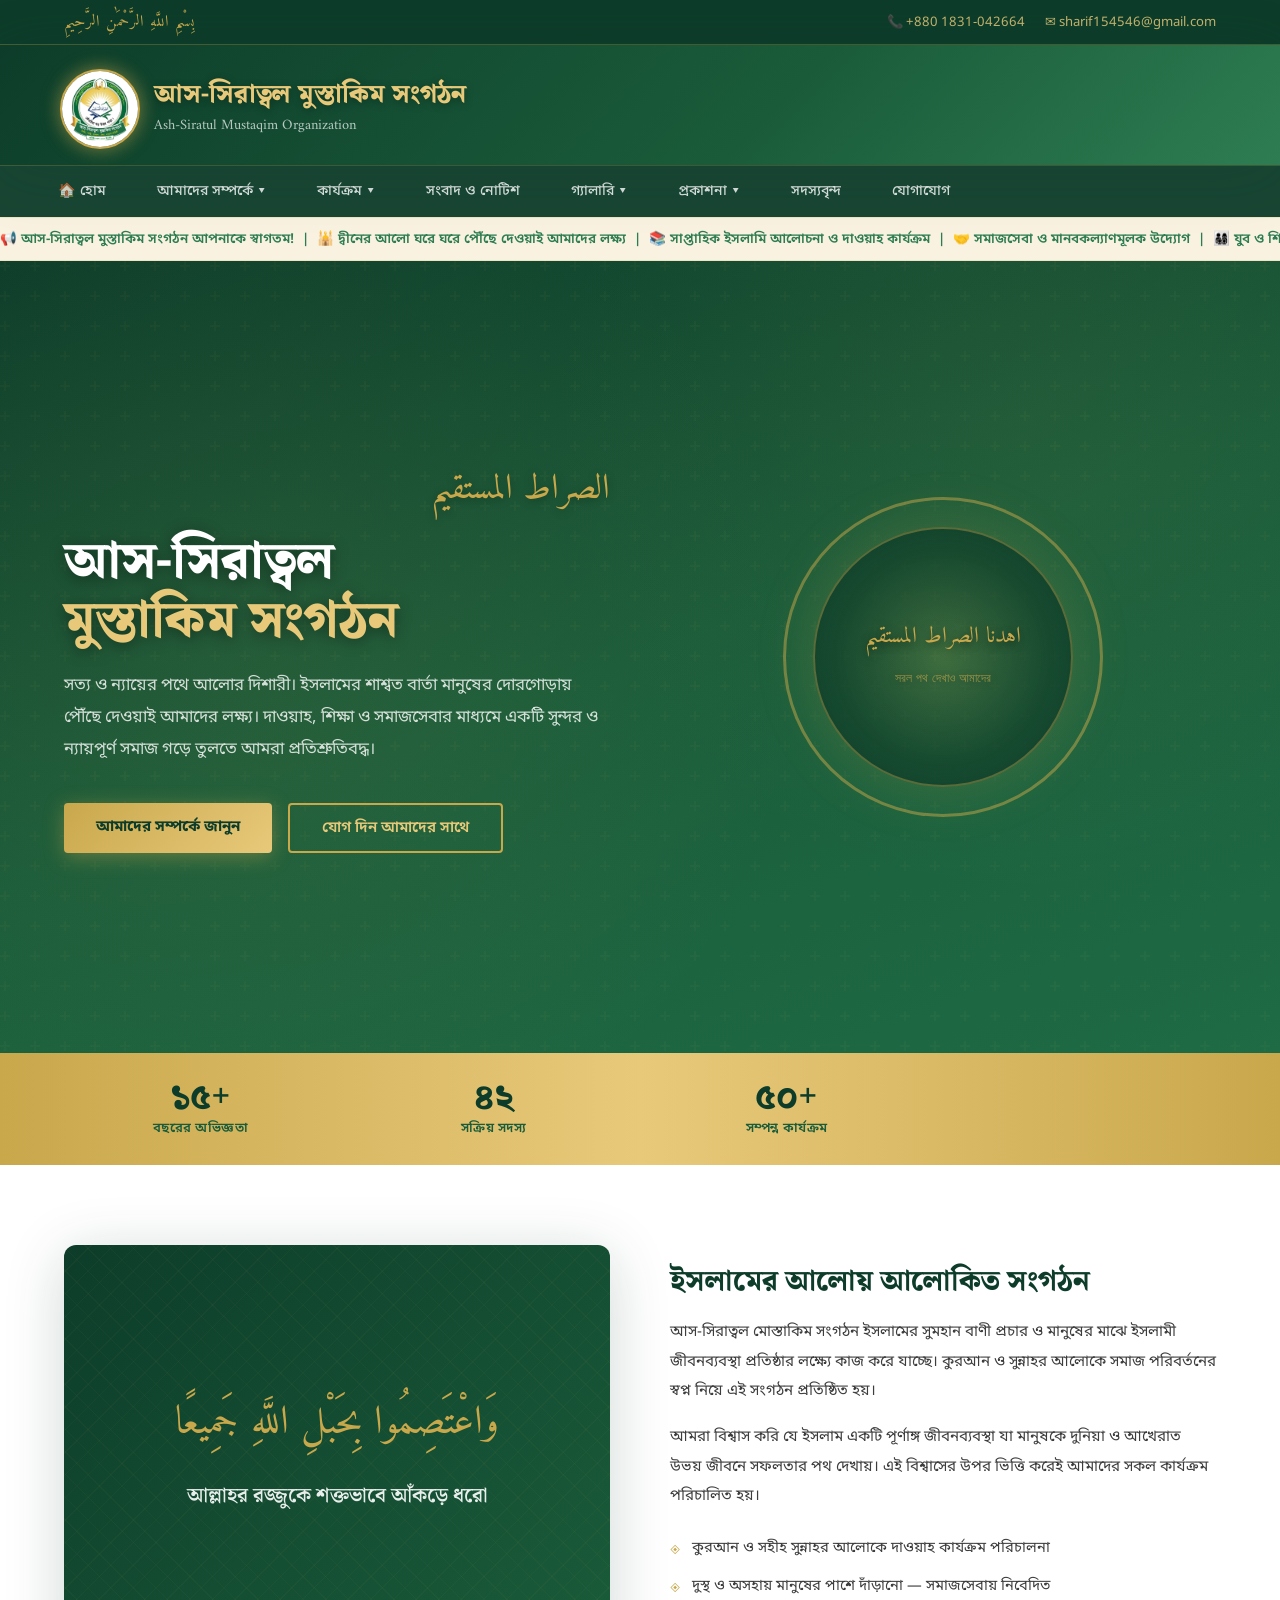
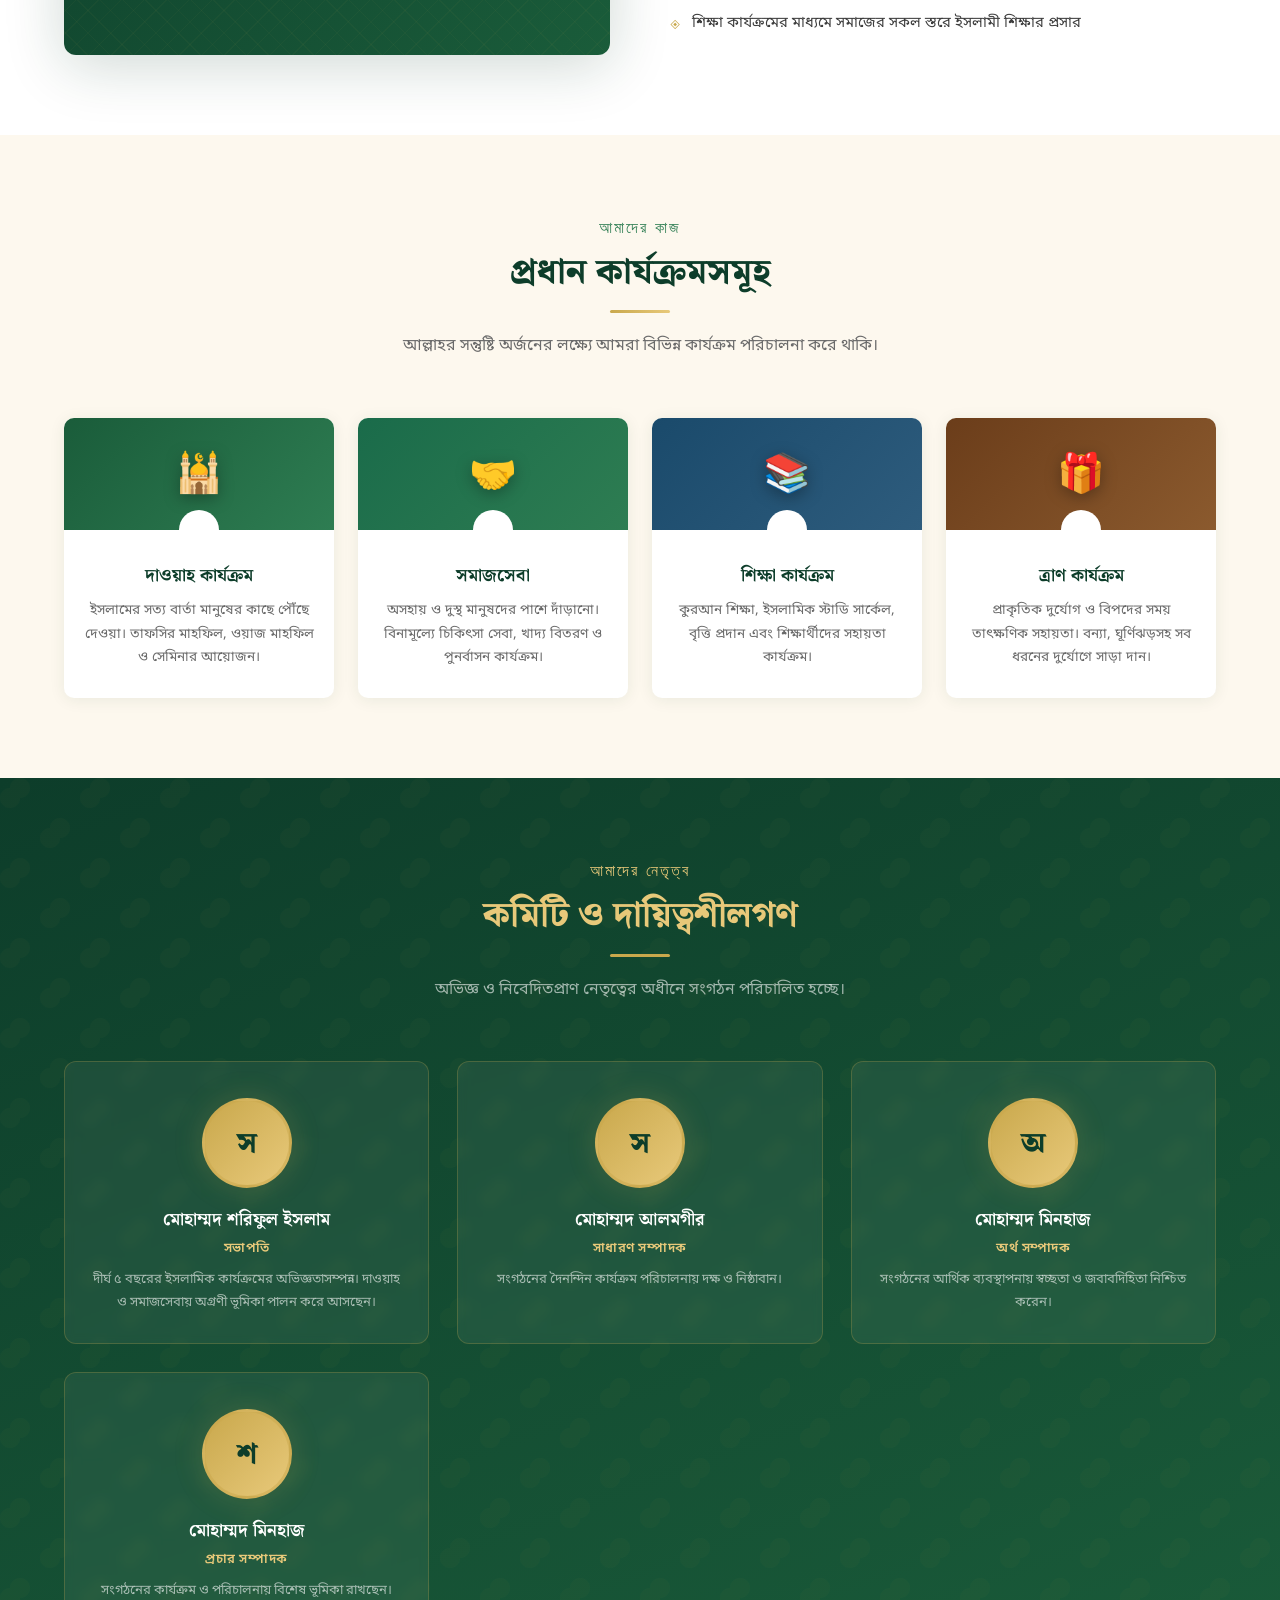
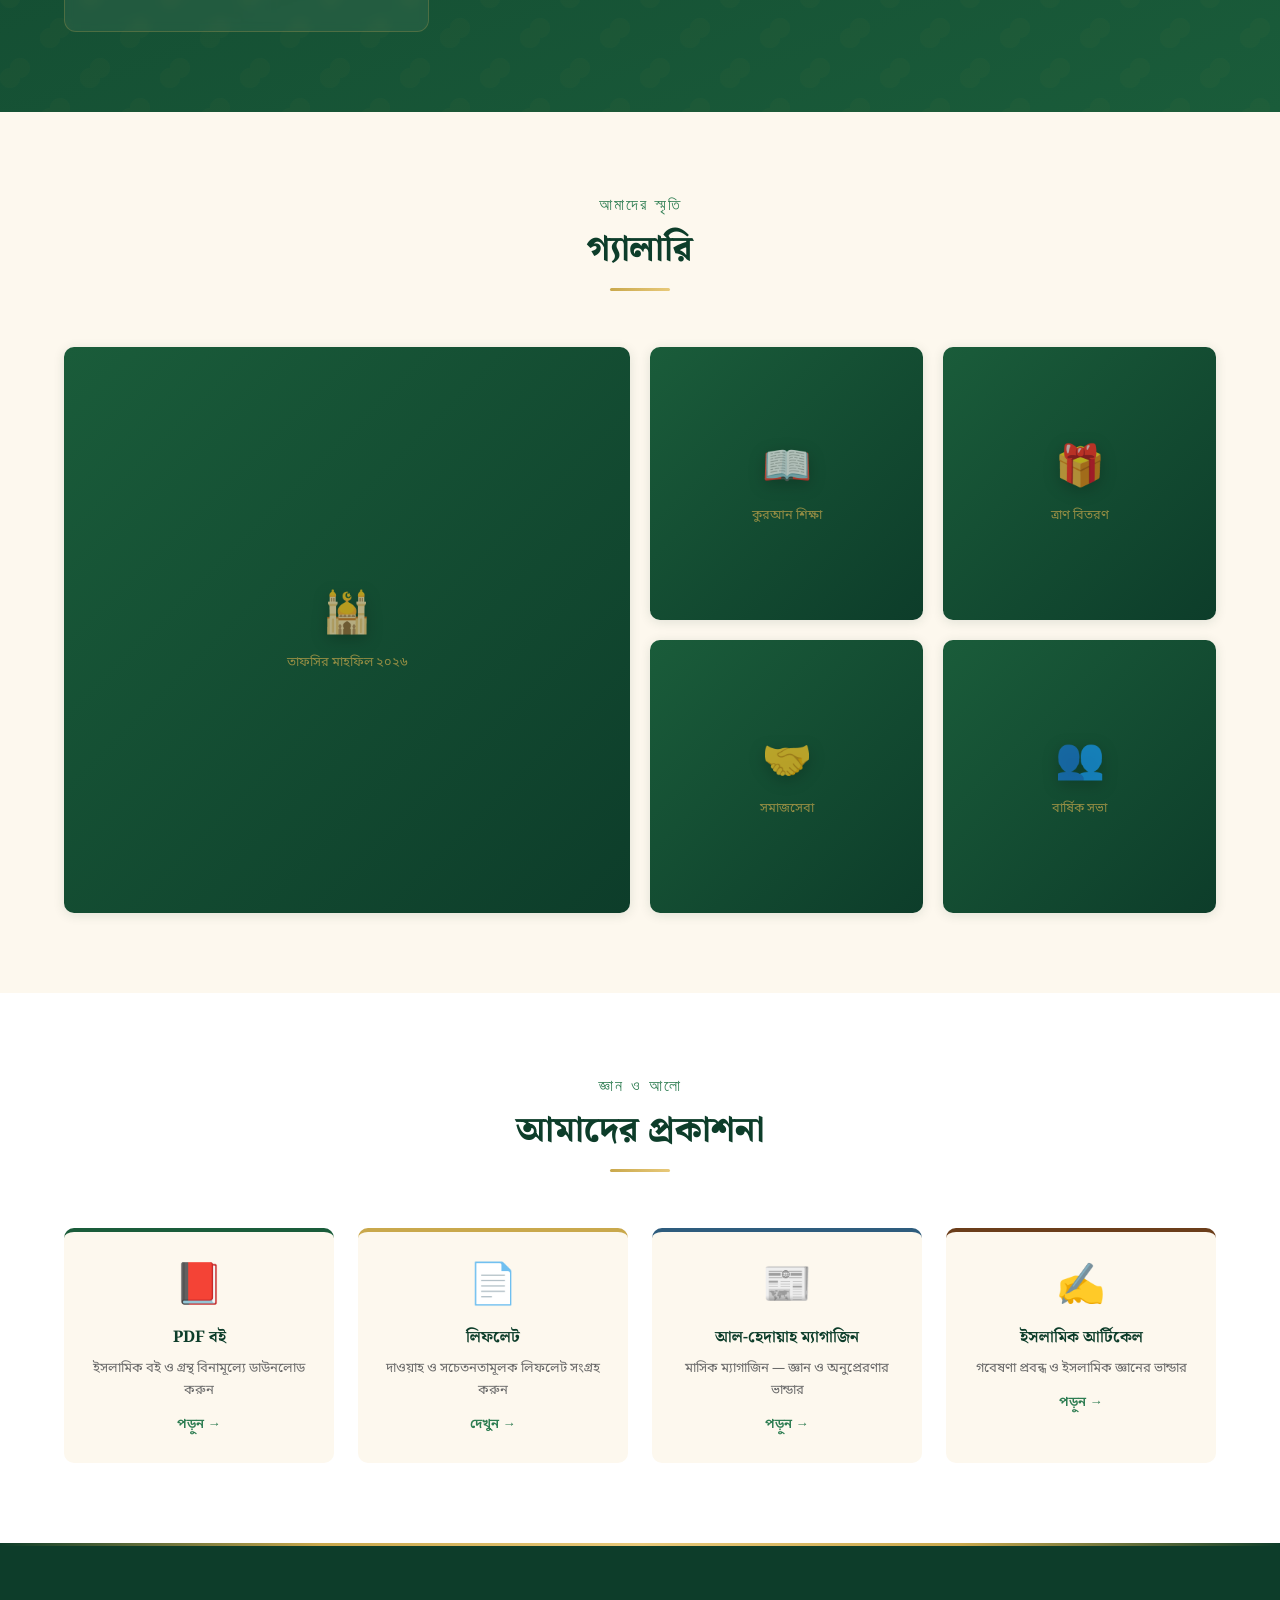
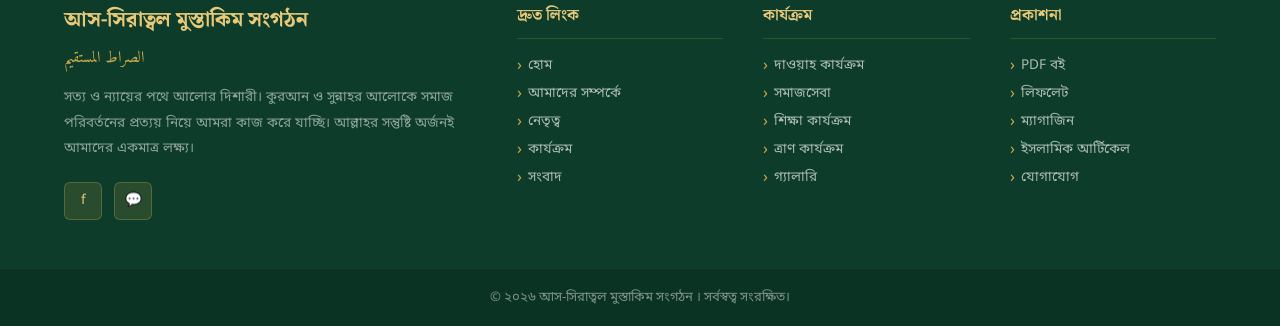
<file: index.html>
<!DOCTYPE html>
<html lang="bn">
<head>
<meta charset="UTF-8">
<meta name="viewport" content="width=device-width, initial-scale=1.0">
<!-- Primary Meta Tags -->
<title>আস-সিরাত্বল মুস্তাকিম সংগঠন</title>
<meta name="title" content="Ash-Shiratol Mustakim" />
<meta name="description" content="Ash-Shiratol Mustakim Organization is committed to promoting Islamic values, providing educational support, and engaging in social welfare activities for building a moral and peaceful society." />
<meta name="keywords" content="Ash-Shiratol Mustakim, As-Siratul Mustaqim Organization, Islamic organization, Islamic education, Quran Sunnah, Dawah organization, social welfare, Islamic charity, Bangladesh Islamic group, Muslim organization, religious education">
<!-- Open Graph / Facebook -->
<meta property="og:type" content="website" />
<meta property="og:url" content="https://asms.kesug.com/" />
<meta property="og:title" content="Ash-Shiratol Mustakim" />
<meta property="og:description" content="Ash-Shiratol Mustakim Organization is committed to promoting Islamic values, providing educational support, and engaging in social welfare activities for building a moral and peaceful society." />
<meta property="og:image" content="https://metatags.io/images/meta-tags.png" />

<!-- X (Twitter) -->
<meta property="twitter:card" content="" />
<meta property="twitter:url" content="https://asms.kesug.com/" />
<meta property="twitter:title" content="Ash-Shiratol Mustakim" />
<meta property="twitter:description" content="Ash-Shiratol Mustakim Organization is committed to promoting Islamic values, providing educational support, and engaging in social welfare activities for building a moral and peaceful society." />
<meta property="twitter:image" content="https://metatags.io/images/meta-tags.png" />

<!-- Meta Tags Generated with https://metatags.io -->
<link href="https://fonts.googleapis.com/css2?family=Noto+Serif+Bengali:wght@400;500;600;700;900&family=Noto+Sans+Bengali:wght@300;400;500;600;700&family=Amiri:ital,wght@0,400;0,700;1,400&display=swap" rel="stylesheet">
<link rel="stylesheet" href="style.css">
</head>
<body>

<!-- TOP BAR -->
<div class="topbar">
  <div class="topbar-inner">
    <span class="topbar-arabic">بِسْمِ اللَّهِ الرَّحْمَٰنِ الرَّحِيمِ</span>
    <div class="topbar-contact">
      <a href="tel:+880 1831-042664">📞 +880 1831-042664</a>
      <a href="mailto:sharif154546@gmail.com">✉ sharif154546@gmail.com</a>
    </div>
  </div>
</div>

<!-- HEADER -->
<header>
  <div class="header-inner">
    <a href="index.html" class="logo-area">
      <div class="logo-emblem">
        <img src="Image/1000089459.jpg" alt="Logo">
      </div>
      <div class="logo-text">
        <h1>আস-সিরাত্বল মুস্তাকিম সংগঠন</h1>
        <span>Ash-Siratul Mustaqim Organization</span>
      </div>
    </a>
    <!-- <div class="hamburger" onclick="toggleNav()" id="hamburger"> -->
      <span></span><span></span><span></span>
    </div>
  </div>
</header>

<nav>

 <button class="menu-btn" onclick="toggleMenu()">☰</button>

  <div class="nav-inner" id="navLinks">

    <div class="nav-item"><a href="index.html" class="active">🏠 হোম</a></div>

    <div class="nav-item">
      <a href="#">আমাদের সম্পর্কে ▾</a>
      <div class="dropdown">
        <a href="about.html">সংগঠনের পরিচিতি</a>
        <a href="mission.html">লক্ষ্য ও উদ্দেশ্য</a>
        <a href="#">প্রতিষ্ঠার ইতিহাস</a>
      </div>
    </div>

    <div class="nav-item">
      <a href="#">কার্যক্রম ▾</a>
      <div class="dropdown">
        <a href="dawah.html">দাওয়াহ কার্যক্রম</a>
        <a href="village.html">সমাজসেবা</a>
        <a href="#">শিক্ষা কার্যক্রম</a>
        <a href="#">ত্রাণ কার্যক্রম</a>
      </div>
    </div>

    <div class="nav-item">
      <a href="news.html">সংবাদ ও নোটিশ</a>
    </div>

    <div class="nav-item">
      <a href="#">গ্যালারি ▾</a>
      <div class="dropdown">
        <a href="somaj.html">ছবি</a>
        <a href="#">ভিডিও</a>
      </div>
    </div>

    <div class="nav-item">
      <a href="#">প্রকাশনা ▾</a>
      <div class="dropdown">
        <a href="#">PDF বই</a>
        <a href="#">লিফলেট</a>
        <a href="#">ম্যাগাজিন</a>
        <a href="#">ইসলামিক আর্টিকেল</a>
      </div>
    </div>

    <div class="nav-item">
      <a href="member.html">সদস্যবৃন্দ</a>
    </div>

    <div class="nav-item">
      <a href="com.html">যোগাযোগ</a>
    </div>

  </div>

</nav>

<!-- MARQUEE -->
<div class="marquee-bar">
  <span class="marquee-inner">📢 আস-সিরাত্বল মুস্তাকিম সংগঠন আপনাকে স্বাগতম!
&nbsp;|&nbsp;
🕌 দ্বীনের আলো ঘরে ঘরে পৌঁছে দেওয়াই আমাদের লক্ষ্য
&nbsp;|&nbsp;
📚 সাপ্তাহিক ইসলামি আলোচনা ও দাওয়াহ কার্যক্রম
&nbsp;|&nbsp;
🤝 সমাজসেবা ও মানবকল্যাণমূলক উদ্যোগ
&nbsp;|&nbsp;
👨‍👩‍👧‍👦 যুব ও শিশুদের নৈতিক উন্নয়ন কর্মসূচি
&nbsp;|&nbsp;
🩸 রক্তদান ও জরুরি সহায়তা কার্যক্রম
&nbsp;|&nbsp;
🌱 বৃক্ষরোপণ ও পরিবেশ সচেতনতা অভিযান

</span>
</div>

<!-- HERO -->
<section class="hero" id="home">
  <div class="hero-content">
    <div class="hero-text fade-up">
      <div class="hero-arabic">الصراط المستقيم</div>
      <h1 class="hero-title">
        আস-সিরাত্বল
        <span class="highlight">মুস্তাকিম সংগঠন</span>
      </h1>
      <p class="hero-desc">
        সত্য ও ন্যায়ের পথে আলোর দিশারী। ইসলামের শাশ্বত বার্তা মানুষের দোরগোড়ায় পৌঁছে দেওয়াই আমাদের লক্ষ্য। দাওয়াহ, শিক্ষা ও সমাজসেবার মাধ্যমে একটি সুন্দর ও ন্যায়পূর্ণ সমাজ গড়ে তুলতে আমরা প্রতিশ্রুতিবদ্ধ।
      </p>
      <div class="hero-buttons">
        <a href="about.html" class="btn-primary">আমাদের সম্পর্কে জানুন</a>
        <a href="com.html" class="btn-outline">যোগ দিন আমাদের সাথে</a>
      </div>
    </div>
    <div class="hero-visual fade-up delay-2">
      <div class="hero-emblem-large">
        <div class="hero-emblem-inner">
          <div class="hero-emblem-text">
            اهدنا الصراط المستقيم<br>
            <span style="font-size:0.75rem; opacity:0.7;">সরল পথ দেখাও আমাদের</span>
          </div>
        </div>
      </div>
    </div>
  </div>
</section>

<!-- STATS BAR -->
<div class="stats-bar">
  <div class="stats-inner">
    <div class="stat-item">
      <span class="stat-number">১৫+</span>
      <span class="stat-label">বছরের অভিজ্ঞতা</span>
    </div>
    <div class="stat-item">
      <span class="stat-number">৪২</span>
      <span class="stat-label">সক্রিয় সদস্য</span>
    </div>
    <div class="stat-item">
      <span class="stat-number">৫০+</span>
      <span class="stat-label">সম্পন্ন কার্যক্রম</span>
    </div>
    <!-- <div class="stat-item">
      <span class="stat-number">৩০+</span>
      <span class="stat-label">জেলায় শাখা</span>
    </div> -->
  </div>
</div>

<!-- ABOUT -->
<section class="about-section" id="about">
  <div class="container">
    <!-- <div class="section-header">
      <span class="section-label">আমাদের পরিচয়</span>
      <h2 class="section-title">সংগঠনের সংক্ষিপ্ত পরিচিতি</h2>
      <div class="section-line"></div>
    </div> -->
    <div class="about-grid">
      <div class="about-image-box">
        <div class="about-image-content">
          <div class="about-image-arabic">
            وَاعْتَصِمُوا بِحَبْلِ اللَّهِ جَمِيعًا
          </div>
          <div class="about-image-text">আল্লাহর রজ্জুকে শক্তভাবে আঁকড়ে ধরো</div>
        </div>
      </div>
      <div class="about-content">
        <h3>ইসলামের আলোয় আলোকিত সংগঠন</h3>
        <p>
          আস-সিরাত্বল মোস্তাকিম সংগঠন ইসলামের সুমহান বাণী প্রচার ও মানুষের মাঝে ইসলামী জীবনব্যবস্থা প্রতিষ্ঠার লক্ষ্যে কাজ করে যাচ্ছে। কুরআন ও সুন্নাহর আলোকে সমাজ পরিবর্তনের স্বপ্ন নিয়ে এই সংগঠন প্রতিষ্ঠিত হয়।
        </p>
        <p>
          আমরা বিশ্বাস করি যে ইসলাম একটি পূর্ণাঙ্গ জীবনব্যবস্থা যা মানুষকে দুনিয়া ও আখেরাত উভয় জীবনে সফলতার পথ দেখায়। এই বিশ্বাসের উপর ভিত্তি করেই আমাদের সকল কার্যক্রম পরিচালিত হয়।
        </p>
        <ul class="about-feature-list">
          <li>কুরআন ও সহীহ সুন্নাহর আলোকে দাওয়াহ কার্যক্রম পরিচালনা</li>
          <li>দুস্থ ও অসহায় মানুষের পাশে দাঁড়ানো — সমাজসেবায় নিবেদিত</li>
          <li>শিক্ষা কার্যক্রমের মাধ্যমে সমাজের সকল স্তরে ইসলামী শিক্ষার প্রসার</li>
          <!-- <li>বাংলাদেশের ৩০+ জেলায় শাখা ও উপশাখার মাধ্যমে কার্যক্রম</li> -->
        </ul>
      </div>
    </div>
  </div>
</section>

<!-- ACTIVITIES -->
<section class="activities-section" id="activities">
  <div class="container">
    <div class="section-header">
      <span class="section-label">আমাদের কাজ</span>
      <h2 class="section-title">প্রধান কার্যক্রমসমূহ</h2>
      <div class="section-line"></div>
      <p class="section-desc">আল্লাহর সন্তুষ্টি অর্জনের লক্ষ্যে আমরা বিভিন্ন কার্যক্রম পরিচালনা করে থাকি।</p>
    </div>
    <div class="activities-grid">
      <div class="activity-card">
        <div class="activity-icon-box">
          <span class="activity-icon">🕌</span>
        </div>
        <div class="activity-body">
          <h4>দাওয়াহ কার্যক্রম</h4>
          <p>ইসলামের সত্য বার্তা মানুষের কাছে পৌঁছে দেওয়া। তাফসির মাহফিল, ওয়াজ মাহফিল ও সেমিনার আয়োজন।</p>
        </div>
      </div>
      <div class="activity-card">
        <div class="activity-icon-box" style="background: linear-gradient(135deg, #1a6b4a, #2e7d52);">
          <span class="activity-icon">🤝</span>
        </div>
        <div class="activity-body">
          <h4>সমাজসেবা</h4>
          <p>অসহায় ও দুস্থ মানুষদের পাশে দাঁড়ানো। বিনামূল্যে চিকিৎসা সেবা, খাদ্য বিতরণ ও পুনর্বাসন কার্যক্রম।</p>
        </div>
      </div>
      <div class="activity-card">
        <div class="activity-icon-box" style="background: linear-gradient(135deg, #1a4a6b, #2e5c7d);">
          <span class="activity-icon">📚</span>
        </div>
        <div class="activity-body">
          <h4>শিক্ষা কার্যক্রম</h4>
          <p>কুরআন শিক্ষা, ইসলামিক স্টাডি সার্কেল, বৃত্তি প্রদান এবং শিক্ষার্থীদের সহায়তা কার্যক্রম।</p>
        </div>
      </div>
      <div class="activity-card">
        <div class="activity-icon-box" style="background: linear-gradient(135deg, #6b3d1a, #8b5a2e);">
          <span class="activity-icon">🎁</span>
        </div>
        <div class="activity-body">
          <h4>ত্রাণ কার্যক্রম</h4>
          <p>প্রাকৃতিক দুর্যোগ ও বিপদের সময় তাৎক্ষণিক সহায়তা। বন্যা, ঘূর্ণিঝড়সহ সব ধরনের দুর্যোগে সাড়া দান।</p>
        </div>
      </div>
    </div>
  </div>
</section>

<!-- NEWS & NOTICE -->
<!-- <section class="news-section" id="news">
  <div class="container">
    <div class="section-header">
      <span class="section-label">আপডেট</span>
      <h2 class="section-title">সর্বশেষ সংবাদ ও নোটিশ</h2>
      <div class="section-line"></div>
    </div>
    <div class="news-grid">
      <div class="news-main">
        <div class="news-card">
          <div class="news-date"><span class="day">০০</span><span class="month">মাস ২০২৬</span></div>
          <div class="news-info">
            <h4>.........................</h4>
            <p>কেওচিয়া বড় উত্তর পাড়া</p>
          </div>
        </div>
        <div class="news-card">
          <div class="news-date"><span class="day">১০</span><span class="month">জুন ২০২৬</span></div>
          <div class="news-info">
            <h4>...............</h4>
            <p>........................................................</p>
          </div>
        </div>
        <div class="news-card">
          <div class="news-date"><span class="day">০৫</span><span class="month">জুন ২০২৬</span></div>
          <div class="news-info">
            <h4>বার্ষিক সাধারণ সভায় নতুন কমিটি গঠন</h4>
            <p>সংগঠনের ২০২৬-২৭ মেয়াদের জন্য নতুন কার্যনির্বাহী কমিটি নির্বাচিত হয়েছে। সদস্যরা দায়িত্বভার গ্রহণ করেছেন।</p>
          </div>
        </div>
      </div>
      <div class="notices-box">
        <div class="notices-header">📋 গুরুত্বপূর্ণ নোটিশ</div>
        <div class="notice-item">
          <a href="#"><span class="notice-badge">নতুন</span>.....................................</a>
        </div>
        <div class="notice-item">
          <a href="#"><span class="notice-badge">জরুরি</span>বার্ষিক সদস্যপদ নবায়ন করুন — শেষ তারিখ ০০ মাস</a>
        </div>
        <div class="notice-item">
          <a href="#">স্বেচ্ছাসেবক নিবন্ধন চলছে — ত্রাণ কার্যক্রমের জন্য আবেদন করুন</a>
        </div>
        <div class="notice-item">
          <a href="#">নতুন শাখা খোলার আবেদনপত্র গ্রহণ শুরু হয়েছে</a>
        </div>
        <div class="notice-item">
          <a href="#">আল-হেদায়াহ ম্যাগাজিনের জুন সংখ্যা প্রকাশিত</a>
        </div>
        <div class="notice-item">
          <a href="#">শিক্ষাবৃত্তির আবেদন চলছে — আগ্রহীরা যোগাযোগ করুন</a>
        </div>
      </div>
    </div>
  </div>
</section> -->

<!-- LEADERSHIP -->
<section class="leadership-section" id="leadership">
  <div class="container">
    <div class="section-header">
      <span class="section-label">আমাদের নেতৃত্ব</span>
      <h2 class="section-title" style="color: var(--gold-light);">কমিটি ও দায়িত্বশীলগণ</h2>
      <div class="section-line" style="background: var(--gold);"></div>
      <p class="section-desc" style="color: rgba(255,255,255,0.6);">অভিজ্ঞ ও নিবেদিতপ্রাণ নেতৃত্বের অধীনে সংগঠন পরিচালিত হচ্ছে।</p>
    </div>
    <div class="leader-grid">
      <div class="leader-card">
        <div class="leader-avatar">স</div>
        <div class="leader-name">মোহাম্মদ শরিফুল ইসলাম</div>
        <div class="leader-role">সভাপতি</div>
        <p class="leader-bio">দীর্ঘ ৫ বছরের ইসলামিক কার্যক্রমের অভিজ্ঞতাসম্পন্ন। দাওয়াহ ও সমাজসেবায় অগ্রণী ভূমিকা পালন করে আসছেন।</p>
      </div>
      <div class="leader-card">
        <div class="leader-avatar">স</div>
        <div class="leader-name">মোহাম্মদ আলমগীর</div>
        <div class="leader-role">সাধারণ সম্পাদক</div>
        <p class="leader-bio">সংগঠনের দৈনন্দিন কার্যক্রম পরিচালনায় দক্ষ ও নিষ্ঠাবান।</p>
      </div>
      <!-- <div class="leader-card">
        <div class="leader-avatar">অ</div>
        <div class="leader-name">মোহাম্মদ ইব্রাহীম খলিল</div>
        <div class="leader-role">সাংগঠনিক সম্পাদক</div>
        <p class="leader-bio">সারাদেশে শাখা সম্প্রসারণ ও সংগঠন মজবুতকরণে অক্লান্ত পরিশ্রম করে যাচ্ছেন।</p>
      </div> -->
      <div class="leader-card">
        <div class="leader-avatar">অ</div>
        <div class="leader-name">মোহাম্মদ মিনহাজ</div>
        <div class="leader-role">অর্থ সম্পাদক</div>
        <p class="leader-bio">সংগঠনের আর্থিক ব্যবস্থাপনায় স্বচ্ছতা ও জবাবদিহিতা নিশ্চিত করেন।</p>
      </div>
      <div class="leader-card">
        <div class="leader-avatar">শ</div>
        <div class="leader-name">মোহাম্মদ মিনহাজ</div>
        <div class="leader-role">প্রচার সম্পাদক</div>
        <p class="leader-bio">সংগঠনের কার্যক্রম ও পরিচালনায় বিশেষ ভূমিকা রাখছেন।</p>
      </div>
      <!-- <div class="leader-card">
        <div class="leader-avatar">দ</div>
        <div class="leader-name">মোহাম্মদ তাওহীদুল ইসলাম</div>
        <div class="leader-role">দাওয়াহ সম্পাদক</div>
        <p class="leader-bio">দেশে ও বিদেশে দাওয়াহ কার্যক্রম পরিচালনায় বিশেষ দক্ষতা ও অভিজ্ঞতাসম্পন্ন।</p>
      </div> -->
    </div>
  </div>
</section>

<!-- GALLERY -->
<section class="gallery-section" id="gallery">
  <div class="container">
    <div class="section-header">
      <span class="section-label">আমাদের স্মৃতি</span>
      <h2 class="section-title">গ্যালারি</h2>
      <div class="section-line"></div>
    </div>
    <div class="gallery-grid">
      <div class="gallery-item" data-caption="তাফসির মাহফিল ২০২৬">
        <div class="gallery-placeholder">
          <span class="gallery-icon">🕌</span>
          <span>তাফসির মাহফিল ২০২৬</span>
        </div>
      </div>
      <div class="gallery-item" data-caption="কুরআন শিক্ষা কার্যক্রম">
        <div class="gallery-placeholder">
          <span class="gallery-icon">📖</span>
          <span>কুরআন শিক্ষা</span>
        </div>
      </div>
      <div class="gallery-item" data-caption="ত্রাণ বিতরণ কর্মসূচি">
        <div class="gallery-placeholder">
          <span class="gallery-icon">🎁</span>
          <span>ত্রাণ বিতরণ</span>
        </div>
      </div>
      <!-- <div class="gallery-item" data-caption="সমাজসেবা কার্যক্রম">
        <div class="gallery-placeholder">
          <span class="gallery-icon">🤝</span>
          <a href="somaj.html"><span>সমাজসেবা</span></a>
        </div>
      </div> -->
      <a href="somaj.html" class="gallery-item" data-caption="সমাজসেবা কার্যক্রম">
  <div class="gallery-placeholder">
    <span class="gallery-icon">🤝</span>
    <span>সমাজসেবা</span>
  </div>
</a>
      <div class="gallery-item" data-caption="বার্ষিক সভা ২০২৫">
        <div class="gallery-placeholder">
          <span class="gallery-icon">👥</span>
          <span>বার্ষিক সভা</span>
        </div>
      </div>
    </div>
  </div>
</section>

<!-- PUBLICATIONS -->
<section id="publications" style="background: var(--white); padding: 80px 0;">
  <div class="container">
    <div class="section-header">
      <span class="section-label">জ্ঞান ও আলো</span>
      <h2 class="section-title">আমাদের প্রকাশনা</h2>
      <div class="section-line"></div>
    </div>
    <div class="publication-grid">
    <!-- <div style="display: grid; grid-template-columns: repeat(4, 1fr); gap: 24px;"> -->
      <div style="background: var(--cream); border-radius: 10px; padding: 28px 20px; text-align: center; border-top: 4px solid var(--green-main); transition: all 0.3s; cursor: pointer;" onmouseover="this.style.transform='translateY(-6px)'; this.style.boxShadow='0 12px 40px rgba(13,61,42,0.15)'" onmouseout="this.style.transform=''; this.style.boxShadow=''">
        <div style="font-size: 2.5rem; margin-bottom: 12px;">📕</div>
        <h4 style="font-family: 'Noto Serif Bengali', serif; font-size: 1rem; color: var(--green-deep); margin-bottom: 8px;">PDF বই</h4>
        <p style="font-size: 0.82rem; color: var(--text-light); line-height: 1.7;">ইসলামিক বই ও গ্রন্থ বিনামূল্যে ডাউনলোড করুন</p>
        <a href="#" style="display: inline-block; margin-top: 14px; color: var(--green-mid); font-size: 0.82rem; font-weight: 600; text-decoration: none;">পড়ুন →</a>
      </div>
      <div style="background: var(--cream); border-radius: 10px; padding: 28px 20px; text-align: center; border-top: 4px solid var(--gold); transition: all 0.3s; cursor: pointer;" onmouseover="this.style.transform='translateY(-6px)'; this.style.boxShadow='0 12px 40px rgba(13,61,42,0.15)'" onmouseout="this.style.transform=''; this.style.boxShadow=''">
        <div style="font-size: 2.5rem; margin-bottom: 12px;">📄</div>
        <h4 style="font-family: 'Noto Serif Bengali', serif; font-size: 1rem; color: var(--green-deep); margin-bottom: 8px;">লিফলেট</h4>
        <p style="font-size: 0.82rem; color: var(--text-light); line-height: 1.7;">দাওয়াহ ও সচেতনতামূলক লিফলেট সংগ্রহ করুন</p>
        <a href="#" style="display: inline-block; margin-top: 14px; color: var(--green-mid); font-size: 0.82rem; font-weight: 600; text-decoration: none;">দেখুন →</a>
      </div>
      <div style="background: var(--cream); border-radius: 10px; padding: 28px 20px; text-align: center; border-top: 4px solid #2e5c7d; transition: all 0.3s; cursor: pointer;" onmouseover="this.style.transform='translateY(-6px)'; this.style.boxShadow='0 12px 40px rgba(13,61,42,0.15)'" onmouseout="this.style.transform=''; this.style.boxShadow=''">
        <div style="font-size: 2.5rem; margin-bottom: 12px;">📰</div>
        <h4 style="font-family: 'Noto Serif Bengali', serif; font-size: 1rem; color: var(--green-deep); margin-bottom: 8px;">আল-হেদায়াহ ম্যাগাজিন</h4>
        <p style="font-size: 0.82rem; color: var(--text-light); line-height: 1.7;">মাসিক ম্যাগাজিন — জ্ঞান ও অনুপ্রেরণার ভান্ডার</p>
        <a href="#" style="display: inline-block; margin-top: 14px; color: var(--green-mid); font-size: 0.82rem; font-weight: 600; text-decoration: none;">পড়ুন →</a>
      </div>
      <div style="background: var(--cream); border-radius: 10px; padding: 28px 20px; text-align: center; border-top: 4px solid #6b3d1a; transition: all 0.3s; cursor: pointer;" onmouseover="this.style.transform='translateY(-6px)'; this.style.boxShadow='0 12px 40px rgba(13,61,42,0.15)'" onmouseout="this.style.transform=''; this.style.boxShadow=''">
        <div style="font-size: 2.5rem; margin-bottom: 12px;">✍️</div>
        <h4 style="font-family: 'Noto Serif Bengali', serif; font-size: 1rem; color: var(--green-deep); margin-bottom: 8px;">ইসলামিক আর্টিকেল</h4>
        <p style="font-size: 0.82rem; color: var(--text-light); line-height: 1.7;">গবেষণা প্রবন্ধ ও ইসলামিক জ্ঞানের ভান্ডার</p>
        <a href="#" style="display: inline-block; margin-top: 14px; color: var(--green-mid); font-size: 0.82rem; font-weight: 600; text-decoration: none;">পড়ুন →</a>
      </div>
    </div>
    
  </div>
</section>

<!-- CONTACT -->
<!-- <section class="contact-section" id="contact">
  <div class="container">
    <div class="section-header">
      <span class="section-label">আমাদের সাথে থাকুন</span>
      <h2 class="section-title">যোগাযোগ করুন</h2>
      <div class="section-line"></div>
    </div>
    <div class="contact-grid">
      <div class="contact-info">
        <h3>আমাদের ঠিকানা ও যোগাযোগ</h3>
        <div class="contact-item">
          <div class="contact-icon">📍</div>
          <div class="contact-item-text">
            <h5>ঠিকানা</h5>
            <p>কেওচিয়া বড় উত্তর পাড়া, সাতকানিয়া, চট্টগ্রাম, বাংলাদেশ</p>
          </div>
        </div>
        <div class="contact-item">
          <div class="contact-icon">📞</div>
          <div class="contact-item-text">
            <h5>ফোন নম্বর</h5>
            <a href="tel:+8801700000000">+880 1700-000000</a><br>
            <a href="tel:+8801800000000">+880 1800-000000</a>
          </div>
        </div>
        <div class="contact-item">
          <div class="contact-icon">✉️</div>
          <div class="contact-item-text">
            <h5>ইমেইল</h5>
            <a href="mailto:info@assiratul.org">info@ams.org</a><br>
            <a href="mailto:dawah@assiratul.org">dawah@ams.org</a>
          </div>
        </div>
        <div class="contact-item">
          <div class="contact-icon">🕐</div>
          <div class="contact-item-text">
            <h5>অফিস সময়</h5>
            <p>শনি – বৃহস্পতি: সকাল ৯টা – বিকাল ৫টা</p>
          </div>
        </div>
      </div>
      <div class="contact-form">
        <h3>বার্তা পাঠান</h3>
        <div class="form-group">
          <label>আপনার নাম *</label>
          <input type="text" placeholder="আপনার পূর্ণ নাম লিখুন">
        </div>
        <div class="form-group">
          <label>ফোন নম্বর</label>
          <input type="tel" placeholder="+880 XXXX-XXXXXX">
        </div>
        <div class="form-group">
          <label>ইমেইল</label>
          <input type="email" placeholder="email@example.com">
        </div>
        <div class="form-group">
          <label>বিষয় *</label>
          <input type="text" placeholder="বার্তার বিষয় লিখুন">
        </div>
        <div class="form-group">
          <label>বার্তা *</label>
          <textarea placeholder="আপনার বার্তা এখানে লিখুন..."></textarea>
        </div>
        <button class="btn-primary" style="width: 100%; text-align: center; font-size: 1rem;" onclick="alert('আপনার বার্তা পাঠানো হয়েছে। আমরা শীঘ্রই যোগাযোগ করব।')">
          বার্তা পাঠান →
        </button>
      </div>
    </div>
  </div>
</section> -->

<!-- FOOTER -->
<footer>
  <div class="footer-grid">
    <div class="footer-brand">
      <h3>আস-সিরাত্বল মুস্তাকিম সংগঠন</h3>
      <div class="arabic">الصراط المستقيم</div>
      <p>
        সত্য ও ন্যায়ের পথে আলোর দিশারী। কুরআন ও সুন্নাহর আলোকে সমাজ পরিবর্তনের প্রত্যয় নিয়ে আমরা কাজ করে যাচ্ছি। আল্লাহর সন্তুষ্টি অর্জনই আমাদের একমাত্র লক্ষ্য।
      </p>
      <div class="social-links">
        <a href="https://www.facebook.com/share/1SGPEwqtHr/" class="social-link" title="Facebook">f</a>
        <!-- <a href="#" class="social-link" title="YouTube">▶</a>
        <a href="#" class="social-link" title="Twitter">𝕏</a> -->
        <a href="https://wa.me/+880 1831-042664" target="_blank" class="social-link" title="Whatsapp">💬</a>
      </div>
    </div>
    <div class="footer-col">
      <h4>দ্রুত লিংক</h4>
      <ul>
        <li><a href="index.html">হোম</a></li>
        <li><a href="about.html">আমাদের সম্পর্কে</a></li>
        <li><a href="#leadership">নেতৃত্ব</a></li>
        <li><a href="#activities">কার্যক্রম</a></li>
        <li><a href="#news">সংবাদ</a></li>
      </ul>
    </div>
    <div class="footer-col">
      <h4>কার্যক্রম</h4>
      <ul>
        <li><a href="dawah.html">দাওয়াহ কার্যক্রম</a></li>
        <li><a href="village.html">সমাজসেবা</a></li>
        <li><a href="#activities">শিক্ষা কার্যক্রম</a></li>
        <li><a href="#activities">ত্রাণ কার্যক্রম</a></li>
        <li><a href="somaj.html">গ্যালারি</a></li>
      </ul>
    </div>
    <div class="footer-col">
      <h4>প্রকাশনা</h4>
      <ul>
        <li><a href="#publications">PDF বই</a></li>
        <li><a href="#publications">লিফলেট</a></li>
        <li><a href="#publications">ম্যাগাজিন</a></li>
        <li><a href="#publications">ইসলামিক আর্টিকেল</a></li>
        <li><a href="com.html">যোগাযোগ</a></li>
      </ul>
    </div>
  </div>
  <div class="footer-bottom">
    <p>© ২০২৬ আস-সিরাত্বল মুস্তাকিম সংগঠন । সর্বস্বত্ব সংরক্ষিত।</p>
  </div>
</footer>

<!-- SCROLL TO TOP -->
<button class="scroll-top" id="scrollTop" onclick="window.scrollTo({top:0,behavior:'smooth'})">↑</button>

<script src="script.js"></script>
</body>
</html>
</file>
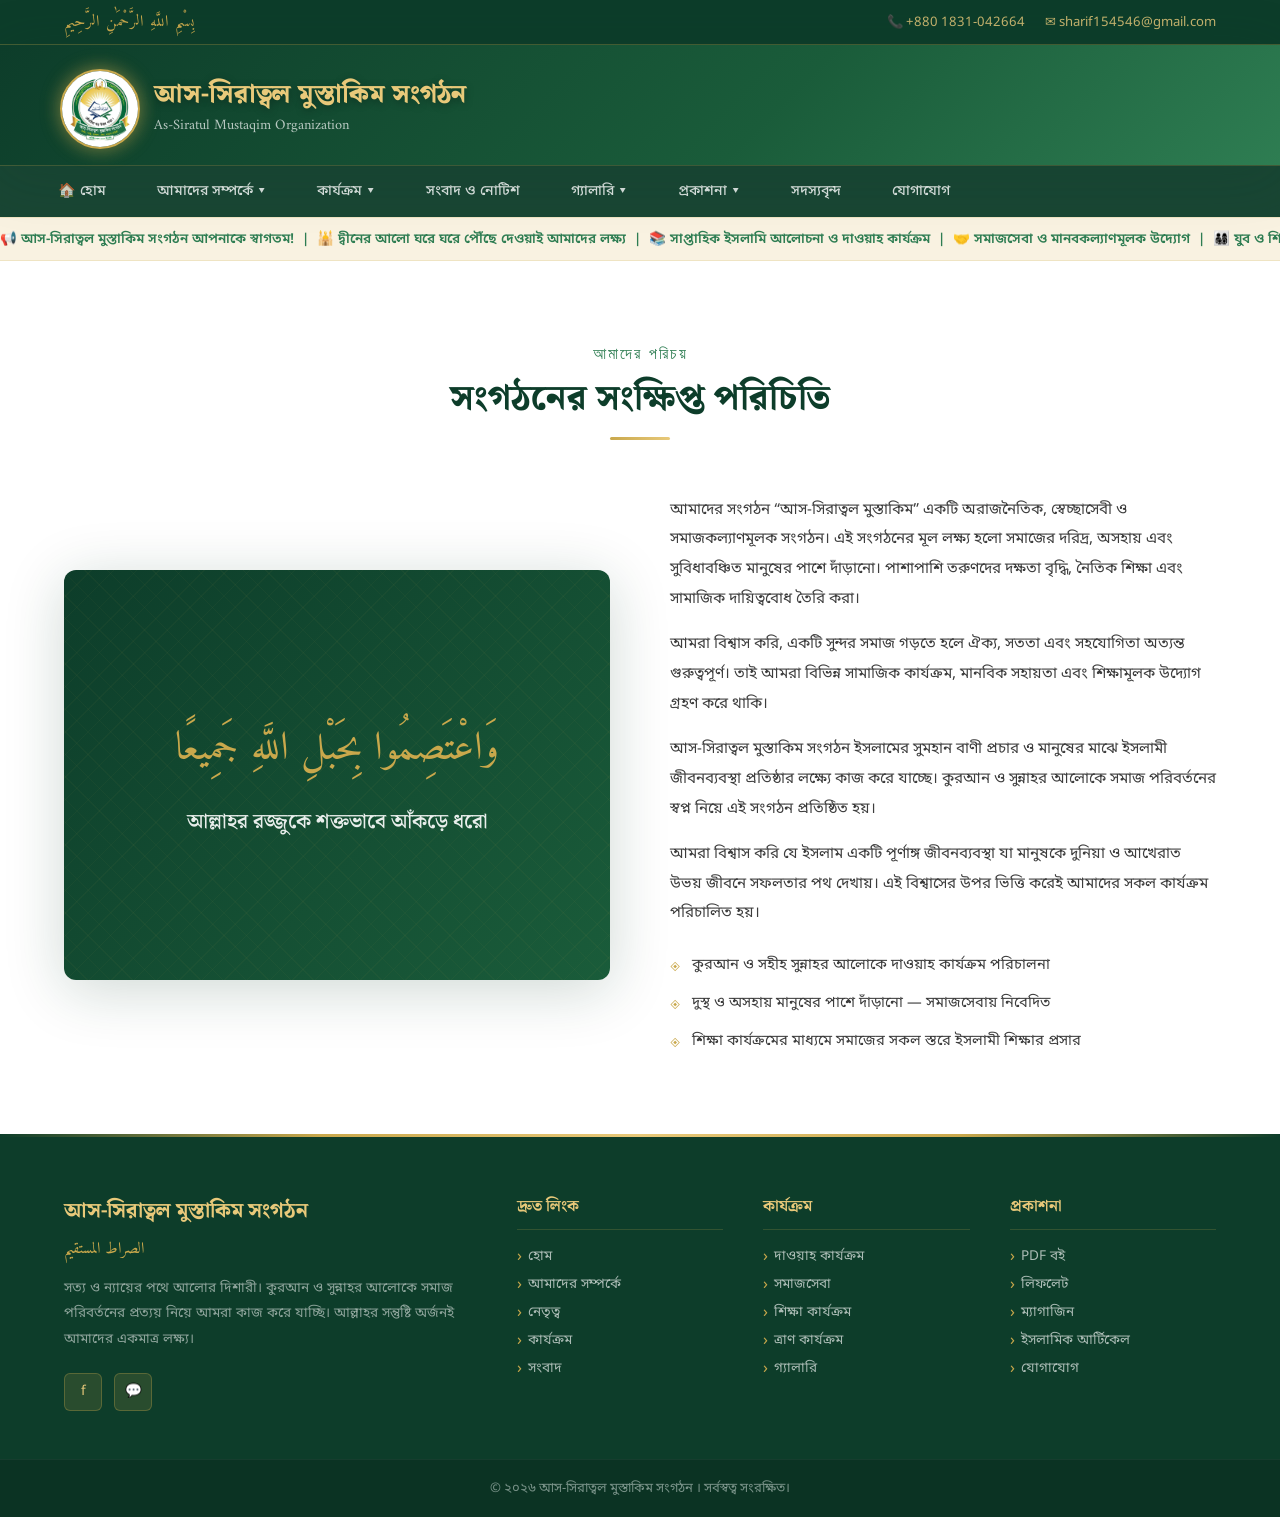
<file: about.html>
<!DOCTYPE html>
<html lang="bn">
<head>
<meta charset="UTF-8">
<meta name="viewport" content="width=device-width, initial-scale=1.0">
<title>আস-সিরাত্বল মুস্তাকিম সংগঠন | সংগঠনের পরিচিতি</title>
<meta name="title" content="সংগঠনের পরিচিতি" />
<meta name="description" content="Ash-Shiratol Mustakim Organization is committed to promoting Islamic values, providing educational support, and engaging in social welfare activities for building a moral and peaceful society." />
<meta name="keywords" content="Ash-Shiratol Mustakim, সংগঠনের পরিচিতি, As-Siratul Mustaqim Organization, Islamic organization, Islamic education, Quran Sunnah, Dawah organization, social welfare, Islamic charity, Bangladesh Islamic group, Muslim organization, religious education">
<!-- Open Graph / Facebook -->
<meta property="og:type" content="website" />
<meta property="og:url" content="https://asms.kesug.com/about.html/" />
<meta property="og:title" content="Ash-Shiratol Mustakim" />
<meta property="og:description" content="Ash-Shiratol Mustakim Organization is committed to promoting Islamic values, providing educational support, and engaging in social welfare activities for building a moral and peaceful society." />
<meta property="og:image" content="https://metatags.io/images/meta-tags.png" />

<!-- X (Twitter) -->
<meta property="twitter:card" content="" />
<meta property="twitter:url" content="https://asms.kesug.com/about.html/" />
<meta property="twitter:title" content="Ash-Shiratol Mustakim" />
<meta property="twitter:description" content="Ash-Shiratol Mustakim Organization is committed to promoting Islamic values, providing educational support, and engaging in social welfare activities for building a moral and peaceful society." />
<meta property="twitter:image" content="https://metatags.io/images/meta-tags.png" />
<link href="https://fonts.googleapis.com/css2?family=Noto+Serif+Bengali:wght@400;500;600;700;900&family=Noto+Sans+Bengali:wght@300;400;500;600;700&family=Amiri:ital,wght@0,400;0,700;1,400&display=swap" rel="stylesheet">
<link rel="stylesheet" href="style.css">
</head>
<body>

<!-- TOP BAR -->
<div class="topbar">
  <div class="topbar-inner">
    <span class="topbar-arabic">بِسْمِ اللَّهِ الرَّحْمَٰنِ الرَّحِيمِ</span>
    <div class="topbar-contact">
      <a href="tel:+880 1831-042664">📞 +880 1831-042664</a>
      <a href="mailto:sharif154546@gmail.com">✉ sharif154546@gmail.com</a>
    </div>
  </div>
</div>

<!-- HEADER -->
<header>
  <div class="header-inner">
    <a href="" class="logo-area">
      <div class="logo-emblem">
        <img src="Image/1000089459.jpg" alt="Logo">
      </div>
      <div class="logo-text">
        <h1>আস-সিরাত্বল মুস্তাকিম সংগঠন</h1>
        <span>As-Siratul Mustaqim Organization</span>
      </div>
    </a>
    <!-- <div class="hamburger" onclick="toggleNav()" id="hamburger"> -->
      <span></span><span></span><span></span>
    </div>
  </div>
</header>

<!-- NAV -->
<nav>
   <button class="menu-btn" onclick="toggleMenu()">☰</button>
  <div class="nav-inner" id="navLinks">
    <div class="nav-item"><a href="index.html" class="active">🏠 হোম</a></div>
    <div class="nav-item">
      <a href="">আমাদের সম্পর্কে ▾</a>
      <div class="dropdown">
        <a href="about.html">সংগঠনের পরিচিতি</a>
        <a href="mission.html">লক্ষ্য ও উদ্দেশ্য</a>
        <a href="">প্রতিষ্ঠার ইতিহাস</a>
        <!-- <a href="#about">ভিশন ও মিশন</a> -->
      </div>
    </div>
    <!-- <div class="nav-item">
      <a href="#leadership">নেতৃত্ব ▾</a>
      <div class="dropdown">
        <a href="#leadership">সভাপতি</a>
        <a href="#leadership">সাধারণ সম্পাদক</a>
        <a href="#leadership">অন্যান্য দায়িত্বশীল</a>
      </div>
    </div> -->
    <div class="nav-item">
      <a href="">কার্যক্রম ▾</a>
      <div class="dropdown">
        <a href="">দাওয়াহ কার্যক্রম</a>
        <a href="">সমাজসেবা</a>
        <a href="">শিক্ষা কার্যক্রম</a>
        <a href="">ত্রাণ কার্যক্রম</a>
      </div>
    </div>
    <div class="nav-item">
      <a href="news.html">সংবাদ ও নোটিশ</a>
      <!-- <div class="dropdown">
        <a href="#news">সর্বশেষ সংবাদ</a>
        <a href="#news">নোটিশ</a>
        <a href="#news">প্রেস রিলিজ</a>
      </div> -->
    </div>
    <div class="nav-item">
      <a href="">গ্যালারি ▾</a>
      <div class="dropdown">
        <a href="somaj.html">ছবি</a>
        <a href="">ভিডিও</a>
      </div>
    </div>
    <div class="nav-item">
      <a href="">প্রকাশনা ▾</a>
      <div class="dropdown">
        <a href="">PDF বই</a>
        <a href="">লিফলেট</a>
        <a href="">ম্যাগাজিন</a>
        <a href="">ইসলামিক আর্টিকেল</a>
      </div>
    </div>
    <div class="nav-item">
      <a href="member.html">সদস্যবৃন্দ</a>
      </div>
    <div class="nav-item"><a href="com.html">যোগাযোগ</a></div>
  </div>
</nav>


<!-- MARQUEE -->
<div class="marquee-bar">
  <span class="marquee-inner">📢 আস-সিরাত্বল মুস্তাকিম সংগঠন আপনাকে স্বাগতম!
&nbsp;|&nbsp;
🕌 দ্বীনের আলো ঘরে ঘরে পৌঁছে দেওয়াই আমাদের লক্ষ্য
&nbsp;|&nbsp;
📚 সাপ্তাহিক ইসলামি আলোচনা ও দাওয়াহ কার্যক্রম
&nbsp;|&nbsp;
🤝 সমাজসেবা ও মানবকল্যাণমূলক উদ্যোগ
&nbsp;|&nbsp;
👨‍👩‍👧‍👦 যুব ও শিশুদের নৈতিক উন্নয়ন কর্মসূচি
&nbsp;|&nbsp;
🩸 রক্তদান ও জরুরি সহায়তা কার্যক্রম
&nbsp;|&nbsp;
🌱 বৃক্ষরোপণ ও পরিবেশ সচেতনতা অভিযান
</span>
</div></div>

<!-- ABOUT -->
<section class="about-section" id="about">
  <div class="container">
    <div class="section-header">
      <span class="section-label">আমাদের পরিচয়</span>
      <h2 class="section-title">সংগঠনের সংক্ষিপ্ত পরিচিতি</h2>
      <div class="section-line"></div>
    </div>
    <div class="about-grid">
      <div class="about-image-box">
        <div class="about-image-content">
          <div class="about-image-arabic">
            وَاعْتَصِمُوا بِحَبْلِ اللَّهِ جَمِيعًا
          </div>
          <div class="about-image-text">আল্লাহর রজ্জুকে শক্তভাবে আঁকড়ে ধরো</div>
        </div>
      </div>
      <div class="about-content">
         <p>
          আমাদের সংগঠন “আস-সিরাত্বল মুস্তাকিম” একটি অরাজনৈতিক, স্বেচ্ছাসেবী ও সমাজকল্যাণমূলক সংগঠন। এই সংগঠনের মূল লক্ষ্য হলো সমাজের দরিদ্র, অসহায় এবং সুবিধাবঞ্চিত মানুষের পাশে দাঁড়ানো। পাশাপাশি তরুণদের দক্ষতা বৃদ্ধি, নৈতিক শিক্ষা এবং সামাজিক দায়িত্ববোধ তৈরি করা।
        </p>
        <p>
আমরা বিশ্বাস করি, একটি সুন্দর সমাজ গড়তে হলে ঐক্য, সততা এবং সহযোগিতা অত্যন্ত গুরুত্বপূর্ণ। তাই আমরা বিভিন্ন সামাজিক কার্যক্রম, মানবিক সহায়তা এবং শিক্ষামূলক উদ্যোগ গ্রহণ করে থাকি।
        </p>
        <p>
          আস-সিরাত্বল মুস্তাকিম সংগঠন ইসলামের সুমহান বাণী প্রচার ও মানুষের মাঝে ইসলামী জীবনব্যবস্থা প্রতিষ্ঠার লক্ষ্যে কাজ করে যাচ্ছে। কুরআন ও সুন্নাহর আলোকে সমাজ পরিবর্তনের স্বপ্ন নিয়ে এই সংগঠন প্রতিষ্ঠিত হয়।
        </p>
        <p>
          আমরা বিশ্বাস করি যে ইসলাম একটি পূর্ণাঙ্গ জীবনব্যবস্থা যা মানুষকে দুনিয়া ও আখেরাত উভয় জীবনে সফলতার পথ দেখায়। এই বিশ্বাসের উপর ভিত্তি করেই আমাদের সকল কার্যক্রম পরিচালিত হয়।
        </p>
       
        <ul class="about-feature-list">
          <li>কুরআন ও সহীহ সুন্নাহর আলোকে দাওয়াহ কার্যক্রম পরিচালনা</li>
          <li>দুস্থ ও অসহায় মানুষের পাশে দাঁড়ানো — সমাজসেবায় নিবেদিত</li>
          <li>শিক্ষা কার্যক্রমের মাধ্যমে সমাজের সকল স্তরে ইসলামী শিক্ষার প্রসার</li>
        </ul>
      </div>
    </div>
  </div>
</section>
<!-- FOOTER -->
<footer>
  <div class="footer-grid">
    <div class="footer-brand">
      <h3>আস-সিরাত্বল মুস্তাকিম সংগঠন</h3>
      <div class="arabic">الصراط المستقيم</div>
      <p>
        সত্য ও ন্যায়ের পথে আলোর দিশারী। কুরআন ও সুন্নাহর আলোকে সমাজ পরিবর্তনের প্রত্যয় নিয়ে আমরা কাজ করে যাচ্ছি। আল্লাহর সন্তুষ্টি অর্জনই আমাদের একমাত্র লক্ষ্য।
      </p>
      <div class="social-links">
        <a href="https://www.facebook.com/share/1SGPEwqtHr/" class="social-link" title="Facebook">f</a>
        <!-- <a href="#" class="social-link" title="YouTube">▶</a>
        <a href="#" class="social-link" title="Twitter">𝕏</a> -->
        <a href="https://wa.me/+880 1831-042664" target="_blank" class="social-link">💬</a>
      </div>
    </div>
    <div class="footer-col">
      <h4>দ্রুত লিংক</h4>
      <ul>
        <li><a href="index.html">হোম</a></li>
        <li><a href="about.html">আমাদের সম্পর্কে</a></li>
        <li><a href="#leadership">নেতৃত্ব</a></li>
        <li><a href="#activities">কার্যক্রম</a></li>
        <li><a href="#news">সংবাদ</a></li>
      </ul>
    </div>
    <div class="footer-col">
      <h4>কার্যক্রম</h4>
      <ul>
        <li><a href="dawah.html">দাওয়াহ কার্যক্রম</a></li>
        <li><a href="#activities">সমাজসেবা</a></li>
        <li><a href="#activities">শিক্ষা কার্যক্রম</a></li>
        <li><a href="#activities">ত্রাণ কার্যক্রম</a></li>
        <li><a href="somaj.html">গ্যালারি</a></li>
      </ul>
    </div>
    <div class="footer-col">
      <h4>প্রকাশনা</h4>
      <ul>
        <li><a href="#publications">PDF বই</a></li>
        <li><a href="#publications">লিফলেট</a></li>
        <li><a href="#publications">ম্যাগাজিন</a></li>
        <li><a href="#publications">ইসলামিক আর্টিকেল</a></li>
        <li><a href="com.html">যোগাযোগ</a></li>
      </ul>
    </div>
  </div>
  <div class="footer-bottom">
    <p>© ২০২৬ আস-সিরাত্বল মুস্তাকিম সংগঠন । সর্বস্বত্ব সংরক্ষিত।</p>
  </div>
</footer>

<!-- SCROLL TO TOP -->
<button class="scroll-top" id="scrollTop" onclick="window.scrollTo({top:0,behavior:'smooth'})">↑</button>

<script src="script.js"></script>
</body>
</html>
</file>
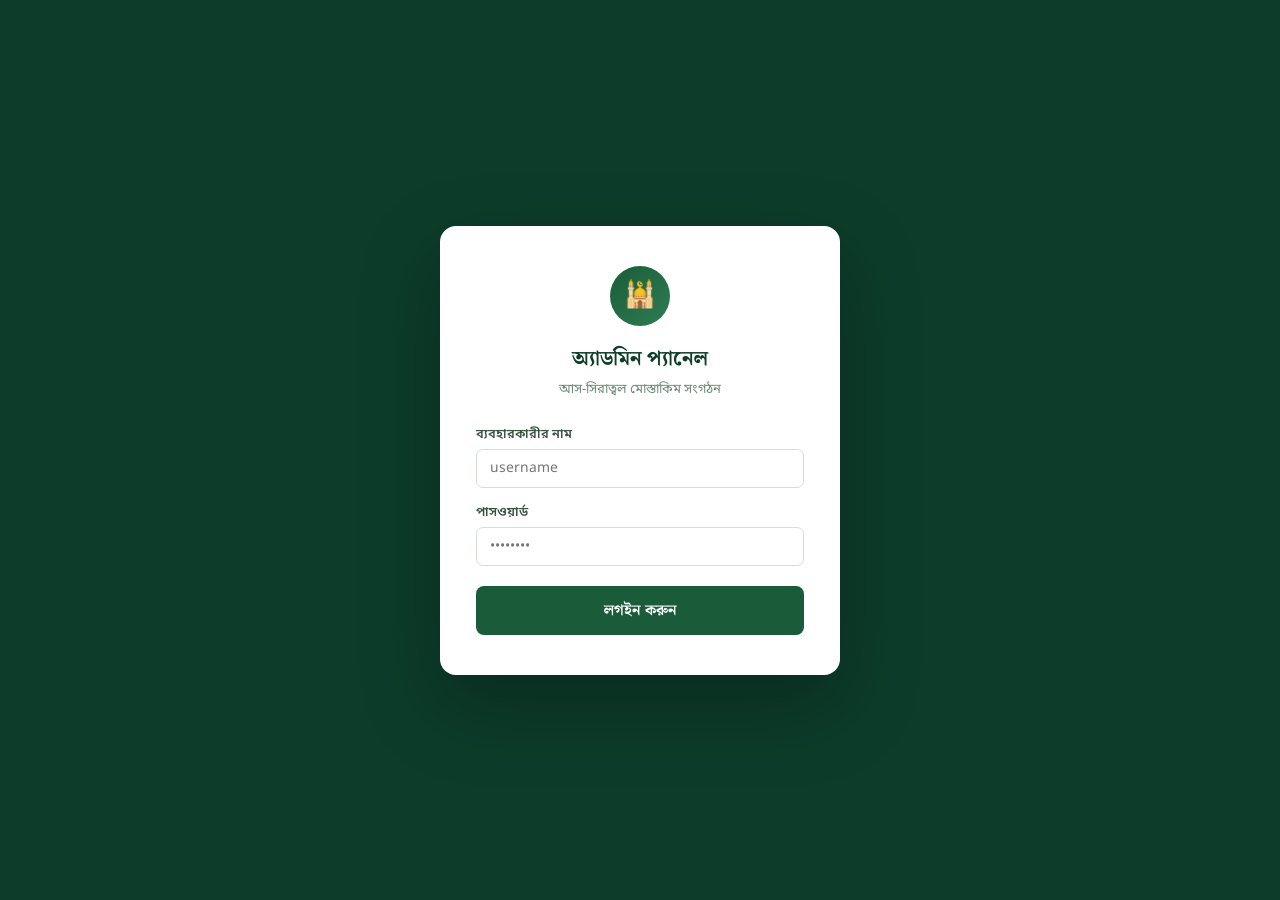
<file: admin.html>
<!DOCTYPE html>
<html lang="bn">
<head>
<meta charset="UTF-8">
<meta name="viewport" content="width=device-width, initial-scale=1.0">
<title>অ্যাডমিন প্যানেল — আস-সিরাত্বল মোস্তাকিম</title>
<link href="https://fonts.googleapis.com/css2?family=Noto+Serif+Bengali:wght@400;600;700;900&family=Noto+Sans+Bengali:wght@300;400;500;600;700&display=swap" rel="stylesheet">
<style>
  :root {
    --green-deep: #0d3d2a;
    --green-main: #1a5c3a;
    --green-mid:  #2e7d52;
    --green-light:#4caf50;
    --gold:       #c9a84c;
    --gold-light: #e8c96a;
    --cream:      #f5f0e8;
    --white:      #ffffff;
    --text-dark:  #1a2a1e;
    --text-mid:   #3a5240;
    --text-light: #6b8a73;
    --red:        #c0392b;
    --red-light:  #e74c3c;
    --sidebar-w:  260px;
  }
  * { box-sizing: border-box; margin: 0; padding: 0; }
  body { font-family: 'Noto Sans Bengali', sans-serif; background: #f0f4f1; color: var(--text-dark); min-height: 100vh; display: flex; }

  /* ── SIDEBAR ── */
  #sidebar {
    width: var(--sidebar-w);
    background: var(--green-deep);
    min-height: 100vh;
    position: fixed;
    top: 0; left: 0;
    display: flex;
    flex-direction: column;
    z-index: 100;
    transition: transform 0.3s;
  }
  .sb-brand {
    padding: 24px 20px;
    border-bottom: 1px solid rgba(255,255,255,0.1);
    text-align: center;
  }
  .sb-brand h2 {
    font-family: 'Noto Serif Bengali', serif;
    color: var(--gold-light);
    font-size: 1rem;
    font-weight: 700;
    line-height: 1.4;
  }
  .sb-brand span {
    color: rgba(255,255,255,0.5);
    font-size: 0.72rem;
    display: block;
    margin-top: 4px;
  }
  .sb-nav { flex: 1; padding: 16px 0; overflow-y: auto; }
  .sb-label {
    color: rgba(255,255,255,0.35);
    font-size: 0.65rem;
    font-weight: 700;
    letter-spacing: 1.5px;
    text-transform: uppercase;
    padding: 16px 20px 6px;
  }
  .sb-link {
    display: flex;
    align-items: center;
    gap: 12px;
    padding: 11px 20px;
    color: rgba(255,255,255,0.72);
    text-decoration: none;
    font-size: 0.88rem;
    font-weight: 500;
    cursor: pointer;
    border: none;
    background: none;
    width: 100%;
    text-align: left;
    transition: all 0.2s;
    border-left: 3px solid transparent;
  }
  .sb-link:hover { background: rgba(255,255,255,0.07); color: white; }
  .sb-link.active { background: rgba(201,168,76,0.15); color: var(--gold-light); border-left-color: var(--gold); }
  .sb-link .icon { font-size: 1rem; width: 20px; text-align: center; }
  .sb-badge {
    margin-left: auto;
    background: var(--red);
    color: white;
    font-size: 0.65rem;
    font-weight: 700;
    padding: 2px 7px;
    border-radius: 10px;
    min-width: 20px;
    text-align: center;
  }
  .sb-footer {
    padding: 16px 20px;
    border-top: 1px solid rgba(255,255,255,0.1);
  }
  .sb-user {
    display: flex; align-items: center; gap: 10px;
    margin-bottom: 10px;
  }
  .sb-avatar {
    width: 36px; height: 36px;
    border-radius: 50%;
    background: var(--gold);
    color: var(--green-deep);
    display: flex; align-items: center; justify-content: center;
    font-weight: 700; font-size: 0.9rem;
  }
  .sb-username { color: rgba(255,255,255,0.8); font-size: 0.82rem; font-weight: 600; }
  .sb-role { color: rgba(255,255,255,0.4); font-size: 0.7rem; }
  .btn-logout {
    width: 100%;
    padding: 8px;
    background: rgba(192,57,43,0.2);
    border: 1px solid rgba(192,57,43,0.4);
    color: #e88; border-radius: 6px;
    font-family: 'Noto Sans Bengali', sans-serif;
    font-size: 0.82rem; cursor: pointer;
    transition: all 0.2s;
  }
  .btn-logout:hover { background: rgba(192,57,43,0.4); color: #fcc; }

  /* ── MAIN ── */
  #main {
    margin-left: var(--sidebar-w);
    flex: 1;
    min-height: 100vh;
    display: flex;
    flex-direction: column;
  }
  .topbar {
    background: white;
    border-bottom: 1px solid #e0e8e3;
    padding: 0 28px;
    height: 60px;
    display: flex;
    align-items: center;
    justify-content: space-between;
    position: sticky; top: 0; z-index: 50;
    box-shadow: 0 2px 8px rgba(13,61,42,0.06);
  }
  .page-title {
    font-family: 'Noto Serif Bengali', serif;
    font-size: 1.1rem;
    font-weight: 700;
    color: var(--green-deep);
  }
  .topbar-right { display: flex; align-items: center; gap: 14px; }
  .btn-refresh {
    padding: 7px 16px;
    background: var(--green-main);
    color: white;
    border: none; border-radius: 6px;
    font-family: 'Noto Sans Bengali', sans-serif;
    font-size: 0.8rem; cursor: pointer;
    transition: background 0.2s;
  }
  .btn-refresh:hover { background: var(--green-mid); }
  .content { padding: 28px; flex: 1; }

  /* ── STATS CARDS ── */
  .stats-grid {
    display: grid;
    grid-template-columns: repeat(4, 1fr);
    gap: 18px;
    margin-bottom: 28px;
  }
  .stat-card {
    background: white;
    border-radius: 12px;
    padding: 20px 22px;
    border-left: 4px solid var(--green-main);
    box-shadow: 0 2px 12px rgba(13,61,42,0.07);
    transition: transform 0.2s;
  }
  .stat-card:hover { transform: translateY(-2px); }
  .stat-card.gold { border-left-color: var(--gold); }
  .stat-card.red  { border-left-color: var(--red); }
  .stat-card.teal { border-left-color: #16a085; }
  .stat-num {
    font-family: 'Noto Serif Bengali', serif;
    font-size: 2rem; font-weight: 900;
    color: var(--green-deep);
  }
  .stat-label { font-size: 0.8rem; color: var(--text-light); margin-top: 2px; }

  /* ── TABLE / PANEL ── */
  .panel {
    background: white;
    border-radius: 12px;
    box-shadow: 0 2px 12px rgba(13,61,42,0.07);
    overflow: hidden;
    margin-bottom: 24px;
  }
  .panel-header {
    padding: 16px 22px;
    border-bottom: 1px solid #e8f0eb;
    display: flex;
    align-items: center;
    justify-content: space-between;
    gap: 12px;
    flex-wrap: wrap;
  }
  .panel-title {
    font-family: 'Noto Serif Bengali', serif;
    font-size: 1rem; font-weight: 700;
    color: var(--green-deep);
  }
  .panel-actions { display: flex; gap: 10px; align-items: center; flex-wrap: wrap; }
  .search-input {
    padding: 7px 14px;
    border: 1.5px solid #d0e0d5;
    border-radius: 6px;
    font-family: 'Noto Sans Bengali', sans-serif;
    font-size: 0.82rem; outline: none;
    width: 200px; transition: border-color 0.2s;
  }
  .search-input:focus { border-color: var(--green-mid); }
  .btn-primary {
    padding: 8px 18px;
    background: var(--green-main);
    color: white; border: none;
    border-radius: 6px;
    font-family: 'Noto Sans Bengali', sans-serif;
    font-size: 0.82rem; font-weight: 600;
    cursor: pointer; transition: background 0.2s;
    display: flex; align-items: center; gap: 6px;
  }
  .btn-primary:hover { background: var(--green-mid); }
  .btn-gold {
    padding: 8px 18px;
    background: linear-gradient(135deg, var(--gold), var(--gold-light));
    color: var(--green-deep); border: none;
    border-radius: 6px;
    font-family: 'Noto Sans Bengali', sans-serif;
    font-size: 0.82rem; font-weight: 700;
    cursor: pointer;
  }
  .btn-sm {
    padding: 5px 12px;
    border: none; border-radius: 5px;
    font-family: 'Noto Sans Bengali', sans-serif;
    font-size: 0.75rem; font-weight: 600;
    cursor: pointer; transition: all 0.15s;
  }
  .btn-edit { background: rgba(46,125,82,0.12); color: var(--green-main); }
  .btn-edit:hover { background: rgba(46,125,82,0.25); }
  .btn-delete { background: rgba(192,57,43,0.1); color: var(--red); }
  .btn-delete:hover { background: rgba(192,57,43,0.2); }
  .btn-read { background: rgba(22,160,133,0.1); color: #16a085; }
  .btn-read:hover { background: rgba(22,160,133,0.2); }

  table { width: 100%; border-collapse: collapse; }
  thead th {
    background: #f5f9f6;
    padding: 11px 16px;
    text-align: left;
    font-size: 0.75rem;
    font-weight: 700;
    color: var(--text-light);
    letter-spacing: 0.5px;
    text-transform: uppercase;
    border-bottom: 1px solid #e0e8e3;
  }
  tbody td {
    padding: 12px 16px;
    font-size: 0.84rem;
    border-bottom: 1px solid #f0f5f2;
    vertical-align: middle;
  }
  tbody tr:hover { background: #f8fbf9; }
  tbody tr:last-child td { border-bottom: none; }

  .badge {
    display: inline-block;
    padding: 3px 10px;
    border-radius: 20px;
    font-size: 0.7rem;
    font-weight: 600;
  }
  .badge-general { background: rgba(26,92,58,0.1); color: var(--green-main); }
  .badge-new     { background: rgba(201,168,76,0.15); color: #8b6914; }
  .badge-active  { background: rgba(76,175,80,0.1); color: #388e3c; }
  .badge-inactive{ background: rgba(192,57,43,0.1); color: var(--red); }
  .badge-news    { background: rgba(21,101,192,0.1); color: #1565c0; }
  .badge-notice  { background: rgba(230,81,0,0.1); color: #e65100; }
  .badge-unread  { background: rgba(192,57,43,0.1); color: var(--red); }
  .badge-read    { background: rgba(76,175,80,0.1); color: #388e3c; }

  .empty-state {
    text-align: center;
    padding: 48px;
    color: var(--text-light);
    font-size: 0.9rem;
  }
  .loading-row td { text-align: center; padding: 32px; color: var(--text-light); }

  /* ── MODAL ── */
  .modal-overlay {
    display: none;
    position: fixed; inset: 0;
    background: rgba(0,0,0,0.55);
    z-index: 999;
    align-items: center;
    justify-content: center;
    padding: 20px;
  }
  .modal-overlay.open { display: flex; }
  .modal {
    background: white;
    border-radius: 14px;
    width: 100%;
    max-width: 520px;
    max-height: 90vh;
    overflow-y: auto;
    box-shadow: 0 20px 60px rgba(0,0,0,0.25);
    animation: slideUp 0.25s ease;
  }
  @keyframes slideUp {
    from { transform: translateY(30px); opacity: 0; }
    to   { transform: translateY(0); opacity: 1; }
  }
  .modal-header {
    padding: 20px 24px;
    border-bottom: 1px solid #e8f0eb;
    display: flex; align-items: center; justify-content: space-between;
  }
  .modal-title {
    font-family: 'Noto Serif Bengali', serif;
    font-size: 1rem; font-weight: 700;
    color: var(--green-deep);
  }
  .modal-close {
    width: 32px; height: 32px;
    border-radius: 50%;
    border: none; background: #f0f4f1;
    color: var(--text-mid);
    font-size: 1.1rem; cursor: pointer;
    display: flex; align-items: center; justify-content: center;
    transition: background 0.15s;
  }
  .modal-close:hover { background: #e0e8e3; }
  .modal-body { padding: 24px; }
  .modal-footer {
    padding: 16px 24px;
    border-top: 1px solid #e8f0eb;
    display: flex; justify-content: flex-end; gap: 10px;
  }
  .form-group { margin-bottom: 16px; }
  .form-label {
    display: block;
    font-size: 0.8rem; font-weight: 600;
    color: var(--text-mid);
    margin-bottom: 6px;
  }
  .form-control {
    width: 100%;
    padding: 9px 13px;
    border: 1.5px solid #d0e0d5;
    border-radius: 7px;
    font-family: 'Noto Sans Bengali', sans-serif;
    font-size: 0.87rem; outline: none;
    color: var(--text-dark);
    transition: border-color 0.2s;
  }
  .form-control:focus { border-color: var(--green-mid); }
  .form-row { display: grid; grid-template-columns: 1fr 1fr; gap: 14px; }
  select.form-control { cursor: pointer; }
  textarea.form-control { resize: vertical; min-height: 90px; }
  .btn-cancel {
    padding: 9px 20px;
    background: #f0f4f1;
    color: var(--text-mid);
    border: none; border-radius: 6px;
    font-family: 'Noto Sans Bengali', sans-serif;
    font-size: 0.84rem; cursor: pointer;
  }
  .btn-cancel:hover { background: #e0e8e3; }
  .btn-save {
    padding: 9px 24px;
    background: var(--green-main);
    color: white; border: none;
    border-radius: 6px;
    font-family: 'Noto Sans Bengali', sans-serif;
    font-size: 0.84rem; font-weight: 600;
    cursor: pointer; transition: background 0.2s;
  }
  .btn-save:hover { background: var(--green-mid); }
  .btn-save:disabled { opacity: 0.6; cursor: not-allowed; }

  /* ── LOGIN SCREEN ── */
  #loginScreen {
    position: fixed; inset: 0;
    background: var(--green-deep);
    z-index: 9999;
    display: flex;
    align-items: center;
    justify-content: center;
  }
  .login-box {
    background: white;
    border-radius: 16px;
    padding: 40px 36px;
    width: 100%;
    max-width: 400px;
    box-shadow: 0 30px 80px rgba(0,0,0,0.3);
    text-align: center;
  }
  .login-logo {
    width: 60px; height: 60px;
    border-radius: 50%;
    background: linear-gradient(135deg, var(--green-main), var(--green-mid));
    margin: 0 auto 16px;
    display: flex; align-items: center; justify-content: center;
    font-size: 1.6rem;
  }
  .login-title {
    font-family: 'Noto Serif Bengali', serif;
    font-size: 1.3rem; font-weight: 700;
    color: var(--green-deep);
    margin-bottom: 6px;
  }
  .login-sub { color: var(--text-light); font-size: 0.82rem; margin-bottom: 28px; }
  .login-error {
    background: rgba(192,57,43,0.08);
    border: 1px solid rgba(192,57,43,0.3);
    color: var(--red);
    padding: 10px 14px;
    border-radius: 7px;
    font-size: 0.82rem;
    margin-bottom: 14px;
    display: none;
  }
  .btn-login-submit {
    width: 100%;
    padding: 12px;
    background: var(--green-main);
    color: white; border: none;
    border-radius: 8px;
    font-family: 'Noto Serif Bengali', sans-serif;
    font-size: 0.95rem; font-weight: 700;
    cursor: pointer; margin-top: 4px;
    transition: background 0.2s;
  }
  .btn-login-submit:hover { background: var(--green-mid); }
  .btn-login-submit:disabled { opacity: 0.6; cursor: not-allowed; }

  /* ── TOAST ── */
  #toast {
    position: fixed;
    bottom: 24px; right: 24px;
    padding: 12px 20px;
    border-radius: 8px;
    font-size: 0.85rem; font-weight: 600;
    color: white;
    z-index: 9000;
    display: none;
    animation: fadeIn 0.3s;
    max-width: 320px;
  }
  #toast.success { background: var(--green-main); }
  #toast.error   { background: var(--red); }
  @keyframes fadeIn { from { opacity: 0; transform: translateY(10px); } to { opacity: 1; transform: translateY(0); } }

  /* ── PAGE SECTIONS ── */
  .page-section { display: none; }
  .page-section.active { display: block; }

  /* ── MSG DETAIL ── */
  .msg-detail {
    background: #f8fbf9;
    border: 1px solid #e0e8e3;
    border-radius: 8px;
    padding: 16px;
    font-size: 0.85rem;
    line-height: 1.7;
    color: var(--text-dark);
    white-space: pre-wrap;
    word-break: break-word;
  }

  /* ── RESPONSIVE ── */
  #menuToggle {
    display: none;
    background: none; border: none;
    font-size: 1.4rem; cursor: pointer;
    color: var(--green-deep);
  }
  @media (max-width: 900px) {
    #sidebar { transform: translateX(-100%); }
    #sidebar.open { transform: translateX(0); }
    #main { margin-left: 0; }
    #menuToggle { display: block; }
    .stats-grid { grid-template-columns: repeat(2, 1fr); }
    .form-row { grid-template-columns: 1fr; }
    .overlay-bg { display: none; position: fixed; inset: 0; background: rgba(0,0,0,0.4); z-index: 99; }
    .overlay-bg.show { display: block; }
  }
  @media (max-width: 500px) {
    .stats-grid { grid-template-columns: 1fr 1fr; }
    .content { padding: 16px; }
  }
</style>
</head>
<body>

<!-- ══ LOGIN SCREEN ══ -->
<div id="loginScreen">
  <div class="login-box">
    <div class="login-logo">🕌</div>
    <div class="login-title">অ্যাডমিন প্যানেল</div>
    <div class="login-sub">আস-সিরাত্বল মোস্তাকিম সংগঠন</div>
    <div class="login-error" id="loginError"></div>
    <div class="form-group" style="text-align:left;">
      <label class="form-label">ব্যবহারকারীর নাম</label>
      <input type="text" id="loginUser" class="form-control" placeholder="username" autocomplete="username">
    </div>
    <div class="form-group" style="text-align:left;">
      <label class="form-label">পাসওয়ার্ড</label>
      <input type="password" id="loginPass" class="form-control" placeholder="••••••••" autocomplete="current-password">
    </div>
    <button class="btn-login-submit" id="loginBtn" onclick="doLogin()">লগইন করুন</button>
  </div>
</div>

<div class="overlay-bg" id="overlayBg" onclick="closeSidebar()"></div>

<!-- ══ SIDEBAR ══ -->
<div id="sidebar">
  <div class="sb-brand">
    <h2>আস-সিরাত্বল মোস্তাকিম</h2>
    <span>Admin Panel</span>
  </div>
  <nav class="sb-nav">
    <div class="sb-label">প্রধান</div>
    <button class="sb-link active" onclick="showPage('dashboard')">
      <span class="icon">📊</span> ড্যাশবোর্ড
    </button>
    <div class="sb-label">সদস্য</div>
    <button class="sb-link" onclick="showPage('members')">
      <span class="icon">👥</span> সদস্য তালিকা
    </button>
    <div class="sb-label">কন্টেন্ট</div>
    <button class="sb-link" onclick="showPage('news')">
      <span class="icon">📰</span> সংবাদ ও নোটিশ
    </button>
    <div class="sb-label">যোগাযোগ</div>
    <button class="sb-link" onclick="showPage('messages')">
      <span class="icon">✉️</span> বার্তাসমূহ
      <span class="sb-badge" id="unreadBadge" style="display:none;">0</span>
    </button>
  </nav>
  <div class="sb-footer">
    <div class="sb-user">
      <div class="sb-avatar" id="sbAvatar">A</div>
      <div>
        <div class="sb-username" id="sbUsername">Admin</div>
        <div class="sb-role">অ্যাডমিনিস্ট্রেটর</div>
      </div>
    </div>
    <button class="btn-logout" onclick="doLogout()">🚪 লগআউট</button>
  </div>
</div>

<!-- ══ MAIN ══ -->
<div id="main">
  <div class="topbar">
    <div style="display:flex;align-items:center;gap:12px;">
      <button id="menuToggle" onclick="toggleSidebar()">☰</button>
      <div class="page-title" id="pageTitle">ড্যাশবোর্ড</div>
    </div>
    <div class="topbar-right">
      <button class="btn-refresh" onclick="refreshCurrent()">🔄 রিফ্রেশ</button>
      <a href="member.html" target="_blank" style="color:var(--green-main);text-decoration:none;font-size:0.82rem;">🌐 ওয়েবসাইট</a>
    </div>
  </div>

  <div class="content">

    <!-- ═══ DASHBOARD ═══ -->
    <div class="page-section active" id="page-dashboard">
      <div class="stats-grid">
        <div class="stat-card">
          <div class="stat-num" id="ds-total">—</div>
          <div class="stat-label">মোট সদস্য</div>
        </div>
        <div class="stat-card gold">
          <div class="stat-num" id="ds-general">—</div>
          <div class="stat-label">সাধারণ সদস্য</div>
        </div>
        <div class="stat-card teal">
          <div class="stat-num" id="ds-new">—</div>
          <div class="stat-label">নতুন সদস্য</div>
        </div>
        <div class="stat-card red">
          <div class="stat-num" id="ds-unread">—</div>
          <div class="stat-label">অপঠিত বার্তা</div>
        </div>
        <div class="stat-card">
          <div class="stat-num" id="ds-news">—</div>
          <div class="stat-label">মোট সংবাদ</div>
        </div>
        <div class="stat-card gold">
          <div class="stat-num" id="ds-notices">—</div>
          <div class="stat-label">মোট নোটিশ</div>
        </div>
        <div class="stat-card teal">
          <div class="stat-num" id="ds-active">—</div>
          <div class="stat-label">সক্রিয় সদস্য</div>
        </div>
      </div>
      <div class="panel">
        <div class="panel-header">
          <div class="panel-title">⚡ দ্রুত কার্যক্রম</div>
        </div>
        <div style="padding:20px;display:flex;gap:12px;flex-wrap:wrap;">
          <button class="btn-primary" onclick="showPage('members');openMemberModal()">
            ➕ নতুন সদস্য যোগ করুন
          </button>
          <button class="btn-gold" onclick="showPage('news');openNewsModal()">
            📝 সংবাদ/নোটিশ লিখুন
          </button>
          <button class="btn-primary" onclick="showPage('messages')">
            ✉️ বার্তা দেখুন
          </button>
        </div>
      </div>
    </div>

    <!-- ═══ MEMBERS ═══ -->
    <div class="page-section" id="page-members">
      <div class="panel">
        <div class="panel-header">
          <div class="panel-title">👥 সদস্য তালিকা</div>
          <div class="panel-actions">
            <input type="text" class="search-input" id="memberSearchInput" placeholder="🔍 নাম খুঁজুন..." oninput="filterMemberTable()">
            <select class="search-input" id="memberTypeFilter" onchange="filterMemberTable()" style="width:140px;">
              <option value="">সব ধরণ</option>
              <option value="General">সাধারণ</option>
              <option value="New">নতুন</option>
            </select>
            <button class="btn-primary" onclick="openMemberModal()">➕ নতুন সদস্য</button>
          </div>
        </div>
        <table id="memberTable">
          <thead>
            <tr>
              <th>#</th>
              <th>নাম</th>
              <th>ফোন</th>
              <th>পদবি</th>
              <th>ধরণ</th>
              <th>অবস্থা</th>
              <th>অ্যাকশন</th>
            </tr>
          </thead>
          <tbody id="memberTableBody">
            <tr class="loading-row"><td colspan="7">⏳ লোড হচ্ছে...</td></tr>
          </tbody>
        </table>
      </div>
    </div>

    <!-- ═══ NEWS/NOTICES ═══ -->
    <div class="page-section" id="page-news">
      <div class="panel">
        <div class="panel-header">
          <div class="panel-title">📰 সংবাদ ও নোটিশ</div>
          <div class="panel-actions">
            <select class="search-input" id="newsTypeFilter" onchange="loadNews()" style="width:140px;">
              <option value="">সব</option>
              <option value="news">সংবাদ</option>
              <option value="notice">নোটিশ</option>
            </select>
            <button class="btn-primary" onclick="openNewsModal()">➕ নতুন লিখুন</button>
          </div>
        </div>
        <table>
          <thead>
            <tr>
              <th>#</th>
              <th>শিরোনাম</th>
              <th>ধরণ</th>
              <th>ব্যাজ</th>
              <th>তারিখ</th>
              <th>প্রকাশিত</th>
              <th>অ্যাকশন</th>
            </tr>
          </thead>
          <tbody id="newsTableBody">
            <tr class="loading-row"><td colspan="7">⏳ লোড হচ্ছে...</td></tr>
          </tbody>
        </table>
      </div>
    </div>

    <!-- ═══ MESSAGES ═══ -->
    <div class="page-section" id="page-messages">
      <div class="panel">
        <div class="panel-header">
          <div class="panel-title">✉️ যোগাযোগ বার্তা</div>
          <div class="panel-actions">
            <select class="search-input" id="msgFilter" onchange="loadMessages()" style="width:160px;">
              <option value="">সব বার্তা</option>
              <option value="unread">অপঠিত</option>
            </select>
          </div>
        </div>
        <table>
          <thead>
            <tr>
              <th>#</th>
              <th>নাম</th>
              <th>বিষয়</th>
              <th>ফোন / ইমেইল</th>
              <th>তারিখ</th>
              <th>অবস্থা</th>
              <th>অ্যাকশন</th>
            </tr>
          </thead>
          <tbody id="msgTableBody">
            <tr class="loading-row"><td colspan="7">⏳ লোড হচ্ছে...</td></tr>
          </tbody>
        </table>
      </div>
    </div>

  </div><!-- /content -->
</div><!-- /main -->

<!-- ══ MEMBER MODAL ══ -->
<div class="modal-overlay" id="memberModal">
  <div class="modal">
    <div class="modal-header">
      <div class="modal-title" id="memberModalTitle">নতুন সদস্য যোগ করুন</div>
      <button class="modal-close" onclick="closeModal('memberModal')">✕</button>
    </div>
    <div class="modal-body">
      <input type="hidden" id="memberId">
      <div class="form-row">
        <div class="form-group">
          <label class="form-label">নাম (বাংলা) *</label>
          <input type="text" id="m_name" class="form-control" placeholder="যেমন: মোঃ করিম">
        </div>
        <div class="form-group">
          <label class="form-label">নাম (ইংরেজি)</label>
          <input type="text" id="m_nameEn" class="form-control" placeholder="Md. Karim">
        </div>
      </div>
      <div class="form-row">
        <div class="form-group">
          <label class="form-label">ফোন নম্বর</label>
          <input type="text" id="m_phone" class="form-control" placeholder="01XXXXXXXXX">
        </div>
        <div class="form-group">
          <label class="form-label">ইমেইল</label>
          <input type="email" id="m_email" class="form-control" placeholder="example@email.com">
        </div>
      </div>
      <div class="form-group">
        <label class="form-label">ঠিকানা</label>
        <input type="text" id="m_address" class="form-control" placeholder="গ্রাম/শহর, জেলা">
      </div>
      <div class="form-row">
        <div class="form-group">
          <label class="form-label">সদস্যের ধরণ *</label>
          <select id="m_type" class="form-control">
            <option value="General">সাধারণ সদস্য</option>
            <option value="New">নতুন সদস্য</option>
          </select>
        </div>
        <div class="form-group">
          <label class="form-label">পদবি</label>
          <input type="text" id="m_role" class="form-control" placeholder="যেমন: সভাপতি">
        </div>
      </div>
      <div class="form-group" id="m_activeGroup" style="display:none;">
        <label class="form-label">অবস্থা</label>
        <select id="m_active" class="form-control">
          <option value="true">সক্রিয়</option>
          <option value="false">নিষ্ক্রিয়</option>
        </select>
      </div>
    </div>
    <div class="modal-footer">
      <button class="btn-cancel" onclick="closeModal('memberModal')">বাতিল</button>
      <button class="btn-save" id="memberSaveBtn" onclick="saveMember()">সংরক্ষণ করুন</button>
    </div>
  </div>
</div>

<!-- ══ NEWS MODAL ══ -->
<div class="modal-overlay" id="newsModal">
  <div class="modal">
    <div class="modal-header">
      <div class="modal-title" id="newsModalTitle">নতুন সংবাদ/নোটিশ লিখুন</div>
      <button class="modal-close" onclick="closeModal('newsModal')">✕</button>
    </div>
    <div class="modal-body">
      <input type="hidden" id="newsId">
      <div class="form-group">
        <label class="form-label">শিরোনাম *</label>
        <input type="text" id="n_title" class="form-control" placeholder="শিরোনাম লিখুন">
      </div>
      <div class="form-group">
        <label class="form-label">বিস্তারিত</label>
        <textarea id="n_content" class="form-control" placeholder="বিস্তারিত লিখুন..."></textarea>
      </div>
      <div class="form-row">
        <div class="form-group">
          <label class="form-label">ধরণ *</label>
          <select id="n_type" class="form-control">
            <option value="News">সংবাদ</option>
            <option value="Notice">নোটিশ</option>
          </select>
        </div>
        <div class="form-group">
          <label class="form-label">ব্যাজ *</label>
          <select id="n_badge" class="form-control">
            <option value="New">নতুন</option>
            <option value="Hot">হট</option>
            <option value="Important">গুরুত্বপূর্ণ</option>
            <option value="Normal">সাধারণ</option>
          </select>
        </div>
      </div>
      <div class="form-row">
        <div class="form-group">
          <label class="form-label">প্রকাশের তারিখ *</label>
          <input type="date" id="n_date" class="form-control">
        </div>
        <div class="form-group" id="n_publishedGroup" style="display:none;">
          <label class="form-label">প্রকাশ অবস্থা</label>
          <select id="n_published" class="form-control">
            <option value="true">প্রকাশিত</option>
            <option value="false">অপ্রকাশিত</option>
          </select>
        </div>
      </div>
    </div>
    <div class="modal-footer">
      <button class="btn-cancel" onclick="closeModal('newsModal')">বাতিল</button>
      <button class="btn-save" id="newsSaveBtn" onclick="saveNews()">সংরক্ষণ করুন</button>
    </div>
  </div>
</div>

<!-- ══ MESSAGE DETAIL MODAL ══ -->
<div class="modal-overlay" id="msgModal">
  <div class="modal">
    <div class="modal-header">
      <div class="modal-title">বার্তার বিস্তারিত</div>
      <button class="modal-close" onclick="closeModal('msgModal')">✕</button>
    </div>
    <div class="modal-body" id="msgDetailContent"></div>
    <div class="modal-footer">
      <button class="btn-cancel" onclick="closeModal('msgModal')">বন্ধ করুন</button>
    </div>
  </div>
</div>

<!-- ══ TOAST ══ -->
<div id="toast"></div>

<script>
const API = "https://localhost:64566/api";
let currentPage = 'dashboard';
let allMembers = [];

// ════════════════════════════════
// AUTH
// ════════════════════════════════
function getToken() { return localStorage.getItem('songton_token'); }
function getUsername() { return localStorage.getItem('songton_user'); }

function authHeaders() {
  return {
    'Content-Type': 'application/json',
    'Authorization': `Bearer ${getToken()}`
  };
}

async function doLogin() {
  const user = document.getElementById('loginUser').value.trim();
  const pass = document.getElementById('loginPass').value;
  const errEl = document.getElementById('loginError');
  const btn = document.getElementById('loginBtn');

  if (!user || !pass) {
    errEl.textContent = "ব্যবহারকারীর নাম ও পাসওয়ার্ড দিন।";
    errEl.style.display = 'block'; return;
  }
  btn.disabled = true; btn.textContent = "লোড হচ্ছে...";
  errEl.style.display = 'none';

  try {
    const res = await fetch(`${API}/auth/login`, {
      method: 'POST',
      headers: {'Content-Type':'application/json'},
      body: JSON.stringify({username: user, password: pass})
    });
    if (!res.ok) {
      const d = await res.json();
      errEl.textContent = d.message || "ভুল তথ্য দেওয়া হয়েছে।";
      errEl.style.display = 'block';
      return;
    }
    const data = await res.json();
    localStorage.setItem('songton_token', data.token);
    localStorage.setItem('songton_user', data.username);
    document.getElementById('loginScreen').style.display = 'none';
    initAdmin();
  } catch(e) {
    errEl.textContent = "সার্ভারের সাথে সংযোগ করা যাচ্ছে না।";
    errEl.style.display = 'block';
  } finally {
    btn.disabled = false; btn.textContent = "লগইন করুন";
  }
}

document.getElementById('loginPass').addEventListener('keydown', e => {
  if (e.key === 'Enter') doLogin();
});

function doLogout() {
  if (!confirm("লগআউট করবেন?")) return;
  localStorage.removeItem('songton_token');
  localStorage.removeItem('songton_user');
  location.reload();
}

function initAdmin() {
  const u = getUsername() || 'Admin';
  document.getElementById('sbUsername').textContent = u;
  document.getElementById('sbAvatar').textContent = u.charAt(0).toUpperCase();
  loadDashboard();
}

// ════════════════════════════════
// NAVIGATION
// ════════════════════════════════
const pageTitles = {
  dashboard: 'ড্যাশবোর্ড',
  members:   'সদস্য তালিকা',
  news:      'সংবাদ ও নোটিশ',
  messages:  'বার্তাসমূহ'
};

function showPage(page) {
  document.querySelectorAll('.page-section').forEach(s => s.classList.remove('active'));
  document.querySelectorAll('.sb-link').forEach(b => b.classList.remove('active'));
  document.getElementById(`page-${page}`).classList.add('active');
  document.querySelectorAll('.sb-link').forEach(b => {
    if (b.textContent.trim().includes(pageTitles[page])) b.classList.add('active');
  });
  document.getElementById('pageTitle').textContent = pageTitles[page];
  currentPage = page;
  closeSidebar();

  if (page === 'dashboard') loadDashboard();
  else if (page === 'members') loadMembers();
  else if (page === 'news') loadNews();
  else if (page === 'messages') loadMessages();
}

function refreshCurrent() { showPage(currentPage); }

function toggleSidebar() {
  document.getElementById('sidebar').classList.toggle('open');
  document.getElementById('overlayBg').classList.toggle('show');
}
function closeSidebar() {
  document.getElementById('sidebar').classList.remove('open');
  document.getElementById('overlayBg').classList.remove('show');
}

// ════════════════════════════════
// TOAST
// ════════════════════════════════
function showToast(msg, type='success') {
  const t = document.getElementById('toast');
  t.textContent = msg;
  t.className = type;
  t.style.display = 'block';
  setTimeout(() => t.style.display = 'none', 3000);
}

// ════════════════════════════════
// DASHBOARD
// ════════════════════════════════
async function loadDashboard() {
  try {
    const res = await fetch(`${API}/dashboard/stats`, { headers: authHeaders() });
    if (!res.ok) throw new Error();
    const d = await res.json();
    document.getElementById('ds-total').textContent   = d.totalMembers;
    document.getElementById('ds-general').textContent = d.generalMembers;
    document.getElementById('ds-new').textContent     = d.newMembers;
    document.getElementById('ds-active').textContent  = d.activeMembers;
    document.getElementById('ds-news').textContent    = d.totalNews;
    document.getElementById('ds-notices').textContent = d.totalNotices;
    document.getElementById('ds-unread').textContent  = d.unreadMessages;
    // Sidebar badge
    if (d.unreadMessages > 0) {
      const badge = document.getElementById('unreadBadge');
      badge.textContent = d.unreadMessages;
      badge.style.display = 'inline-block';
    }
  } catch {
    showToast('ড্যাশবোর্ড লোড ব্যর্থ হয়েছে।', 'error');
  }
}

// ════════════════════════════════
// MEMBERS
// ════════════════════════════════
async function loadMembers() {
  document.getElementById('memberTableBody').innerHTML =
    '<tr class="loading-row"><td colspan="7">⏳ লোড হচ্ছে...</td></tr>';
  try {
    const res = await fetch(`${API}/members`, { headers: authHeaders() });
    allMembers = await res.json();
    renderMemberTable(allMembers);
  } catch {
    document.getElementById('memberTableBody').innerHTML =
      '<tr class="loading-row"><td colspan="7">❌ লোড করা যায়নি।</td></tr>';
  }
}

function renderMemberTable(list) {
  const tbody = document.getElementById('memberTableBody');
  if (!list.length) {
    tbody.innerHTML = '<tr><td colspan="7" class="empty-state">কোনো সদস্য নেই।</td></tr>';
    return;
  }
  tbody.innerHTML = list.map((m, i) => `
    <tr>
      <td style="color:var(--text-light);font-size:0.75rem;">${i+1}</td>
      <td>
        <strong style="color:var(--green-deep);">${m.name}</strong>
        ${m.nameEn ? `<br><span style="font-size:0.72rem;color:var(--text-light);">${m.nameEn}</span>` : ''}
      </td>
      <td style="font-size:0.82rem;">${m.phone || '—'}</td>
      <td style="font-size:0.82rem;">${m.role || '—'}</td>
      <td><span class="badge ${m.memberType==='New'?'badge-new':'badge-general'}">${m.memberType==='New'?'নতুন':'সাধারণ'}</span></td>
      <td><span class="badge ${m.isActive?'badge-active':'badge-inactive'}">${m.isActive?'সক্রিয়':'নিষ্ক্রিয়'}</span></td>
      <td>
        <button class="btn-sm btn-edit" onclick="editMember(${m.id})">✏️ সম্পাদন</button>
        <button class="btn-sm btn-delete" onclick="deleteMember(${m.id}, '${m.name.replace(/'/g,"\\'")}')">🗑️ মুছুন</button>
      </td>
    </tr>`).join('');
}

function filterMemberTable() {
  const q    = document.getElementById('memberSearchInput').value.toLowerCase();
  const type = document.getElementById('memberTypeFilter').value;
  const filtered = allMembers.filter(m => {
    const nameMatch = m.name.toLowerCase().includes(q) || (m.nameEn||'').toLowerCase().includes(q);
    const typeMatch = !type || m.memberType === type;
    return nameMatch && typeMatch;
  });
  renderMemberTable(filtered);
}

function openMemberModal(member = null) {
  const isEdit = !!member;
  document.getElementById('memberModalTitle').textContent = isEdit ? 'সদস্য সম্পাদনা' : 'নতুন সদস্য যোগ করুন';
  document.getElementById('memberId').value    = isEdit ? member.id : '';
  document.getElementById('m_name').value      = isEdit ? member.name : '';
  document.getElementById('m_nameEn').value    = isEdit ? (member.nameEn||'') : '';
  document.getElementById('m_phone').value     = isEdit ? (member.phone||'') : '';
  document.getElementById('m_email').value     = isEdit ? (member.email||'') : '';
  document.getElementById('m_address').value   = isEdit ? (member.address||'') : '';
  document.getElementById('m_type').value      = isEdit ? member.memberType : 'General';
  document.getElementById('m_role').value      = isEdit ? (member.role||'') : '';
  document.getElementById('m_active').value    = isEdit ? String(member.isActive) : 'true';
  document.getElementById('m_activeGroup').style.display = isEdit ? 'block' : 'none';
  document.getElementById('memberModal').classList.add('open');
}

function editMember(id) {
  const m = allMembers.find(x => x.id === id);
  if (m) openMemberModal(m);
}

async function saveMember() {
  const id   = document.getElementById('memberId').value;
  const name = document.getElementById('m_name').value.trim();
  if (!name) { showToast('নাম আবশ্যক।', 'error'); return; }

  const body = {
    name,
    nameEn:     document.getElementById('m_nameEn').value || null,
    phone:      document.getElementById('m_phone').value || null,
    email:      document.getElementById('m_email').value || null,
    address:    document.getElementById('m_address').value || null,
    memberType: document.getElementById('m_type').value,
    role:       document.getElementById('m_role').value || null,
  };
  if (id) body.isActive = document.getElementById('m_active').value === 'true';

  const btn = document.getElementById('memberSaveBtn');
  btn.disabled = true; btn.textContent = 'সংরক্ষণ হচ্ছে...';

  try {
    const res = await fetch(`${API}/members${id ? '/'+id : ''}`, {
      method:  id ? 'PUT' : 'POST',
      headers: authHeaders(),
      body:    JSON.stringify(body)
    });
    if (!res.ok) throw new Error();
    closeModal('memberModal');
    showToast(id ? 'সদস্য আপডেট হয়েছে।' : 'নতুন সদস্য যোগ হয়েছে।');
    loadMembers();
  } catch {
    showToast('সংরক্ষণ ব্যর্থ হয়েছে।', 'error');
  } finally {
    btn.disabled = false; btn.textContent = 'সংরক্ষণ করুন';
  }
}

async function deleteMember(id, name) {
  if (!confirm(`"${name}" কে মুছে দেবেন?`)) return;
  try {
    const res = await fetch(`${API}/members/${id}`, { method: 'DELETE', headers: authHeaders() });
    if (!res.ok) throw new Error();
    showToast('সদস্য মুছে দেওয়া হয়েছে।');
    loadMembers();
  } catch {
    showToast('মুছতে ব্যর্থ হয়েছে।', 'error');
  }
}

// ════════════════════════════════
// NEWS / NOTICES
// ════════════════════════════════
let allNews = [];

async function loadNews() {
  document.getElementById('newsTableBody').innerHTML =
    '<tr class="loading-row"><td colspan="7">⏳ লোড হচ্ছে...</td></tr>';
  const type = document.getElementById('newsTypeFilter').value;
  const url  = `${API}/news?published=false${type ? '&type='+type : ''}`;
  try {
    const res = await fetch(url, { headers: authHeaders() });
    allNews = await res.json();
    const tbody = document.getElementById('newsTableBody');
    if (!allNews.length) {
      tbody.innerHTML = '<tr><td colspan="7" class="empty-state">কোনো সংবাদ নেই।</td></tr>';
      return;
    }
    tbody.innerHTML = allNews.map((n, i) => `
      <tr>
        <td style="color:var(--text-light);font-size:0.75rem;">${i+1}</td>
        <td style="max-width:240px;">
          <span style="font-weight:600;color:var(--green-deep);">${n.title}</span>
        </td>
        <td><span class="badge ${n.type==='News'?'badge-news':'badge-notice'}">${n.type==='News'?'সংবাদ':'নোটিশ'}</span></td>
        <td><span class="badge badge-general">${n.badge}</span></td>
        <td style="font-size:0.8rem;">${new Date(n.publishedDate).toLocaleDateString('bn-BD')}</td>
        <td><span class="badge ${n.isPublished?'badge-active':'badge-inactive'}">${n.isPublished?'প্রকাশিত':'অপ্রকাশিত'}</span></td>
        <td>
          <button class="btn-sm btn-edit" onclick="editNews(${n.id})">✏️ সম্পাদন</button>
          <button class="btn-sm btn-delete" onclick="deleteNews(${n.id})">🗑️ মুছুন</button>
        </td>
      </tr>`).join('');
  } catch {
    document.getElementById('newsTableBody').innerHTML =
      '<tr class="loading-row"><td colspan="7">❌ লোড করা যায়নি।</td></tr>';
  }
}

function openNewsModal(item = null) {
  const isEdit = !!item;
  document.getElementById('newsModalTitle').textContent = isEdit ? 'সংবাদ সম্পাদনা' : 'নতুন সংবাদ/নোটিশ লিখুন';
  document.getElementById('newsId').value    = isEdit ? item.id : '';
  document.getElementById('n_title').value   = isEdit ? item.title : '';
  document.getElementById('n_content').value = isEdit ? (item.content||'') : '';
  document.getElementById('n_type').value    = isEdit ? item.type : 'News';
  document.getElementById('n_badge').value   = isEdit ? item.badge : 'New';
  const today = new Date().toISOString().split('T')[0];
  document.getElementById('n_date').value    = isEdit ? item.publishedDate.split('T')[0] : today;
  document.getElementById('n_published').value = isEdit ? String(item.isPublished) : 'true';
  document.getElementById('n_publishedGroup').style.display = isEdit ? 'block' : 'none';
  document.getElementById('newsModal').classList.add('open');
}

function editNews(id) {
  const n = allNews.find(x => x.id === id);
  if (n) openNewsModal(n);
}

async function saveNews() {
  const id    = document.getElementById('newsId').value;
  const title = document.getElementById('n_title').value.trim();
  if (!title) { showToast('শিরোনাম আবশ্যক।', 'error'); return; }

  const btn = document.getElementById('newsSaveBtn');
  btn.disabled = true; btn.textContent = 'সংরক্ষণ হচ্ছে...';

  try {
    let res;
    if (id) {
      res = await fetch(`${API}/news/${id}`, {
        method: 'PUT',
        headers: authHeaders(),
        body: JSON.stringify({
          title,
          content:      document.getElementById('n_content').value || null,
          badge:        document.getElementById('n_badge').value,
          publishedDate:document.getElementById('n_date').value,
          isPublished:  document.getElementById('n_published').value === 'true'
        })
      });
    } else {
      res = await fetch(`${API}/news`, {
        method: 'POST',
        headers: authHeaders(),
        body: JSON.stringify({
          title,
          content:      document.getElementById('n_content').value || null,
          type:         document.getElementById('n_type').value,
          badge:        document.getElementById('n_badge').value,
          publishedDate:document.getElementById('n_date').value
        })
      });
    }
    if (!res.ok) throw new Error();
    closeModal('newsModal');
    showToast(id ? 'আপডেট হয়েছে।' : 'প্রকাশিত হয়েছে।');
    loadNews();
  } catch {
    showToast('সংরক্ষণ ব্যর্থ হয়েছে।', 'error');
  } finally {
    btn.disabled = false; btn.textContent = 'সংরক্ষণ করুন';
  }
}

async function deleteNews(id) {
  if (!confirm("এই সংবাদটি মুছে দেবেন?")) return;
  try {
    await fetch(`${API}/news/${id}`, { method: 'DELETE', headers: authHeaders() });
    showToast('মুছে দেওয়া হয়েছে।');
    loadNews();
  } catch {
    showToast('মুছতে ব্যর্থ।', 'error');
  }
}

// ════════════════════════════════
// MESSAGES
// ════════════════════════════════
async function loadMessages() {
  document.getElementById('msgTableBody').innerHTML =
    '<tr class="loading-row"><td colspan="7">⏳ লোড হচ্ছে...</td></tr>';
  const unread = document.getElementById('msgFilter').value === 'unread';
  const url = `${API}/contact${unread ? '?unread=true' : ''}`;
  try {
    const res = await fetch(url, { headers: authHeaders() });
    const msgs = await res.json();
    const tbody = document.getElementById('msgTableBody');
    if (!msgs.length) {
      tbody.innerHTML = '<tr><td colspan="7" class="empty-state">কোনো বার্তা নেই।</td></tr>';
      return;
    }
    tbody.innerHTML = msgs.map((m, i) => `
      <tr style="${!m.isRead?'background:#fffbf0;':''}">
        <td style="color:var(--text-light);font-size:0.75rem;">${i+1}</td>
        <td style="font-weight:600;">${m.name}</td>
        <td style="max-width:200px;font-size:0.82rem;">${m.subject}</td>
        <td style="font-size:0.78rem;color:var(--text-light);">
          ${m.phone||''} ${m.email ? `<br>${m.email}` : ''}
        </td>
        <td style="font-size:0.78rem;">${new Date(m.sentAt).toLocaleDateString('bn-BD')}</td>
        <td><span class="badge ${m.isRead?'badge-read':'badge-unread'}">${m.isRead?'পঠিত':'অপঠিত'}</span></td>
        <td style="display:flex;gap:6px;flex-wrap:wrap;">
          <button class="btn-sm btn-edit" onclick="viewMsg(${m.id})">👁️ দেখুন</button>
          ${!m.isRead ? `<button class="btn-sm btn-read" onclick="markRead(${m.id})">✓ পঠিত</button>` : ''}
          <button class="btn-sm btn-delete" onclick="deleteMsg(${m.id})">🗑️</button>
        </td>
      </tr>`).join('');
  } catch {
    document.getElementById('msgTableBody').innerHTML =
      '<tr class="loading-row"><td colspan="7">❌ লোড করা যায়নি।</td></tr>';
  }
}

function viewMsg(id) {
  // Re-fetch or find from DOM
  fetch(`${API}/contact`, { headers: authHeaders() })
    .then(r => r.json())
    .then(msgs => {
      const m = msgs.find(x => x.id === id);
      if (!m) return;
      document.getElementById('msgDetailContent').innerHTML = `
        <table style="width:100%;margin-bottom:16px;font-size:0.84rem;">
          <tr><td style="color:var(--text-light);width:90px;padding:4px 0;">নাম:</td><td><strong>${m.name}</strong></td></tr>
          <tr><td style="color:var(--text-light);padding:4px 0;">ফোন:</td><td>${m.phone||'—'}</td></tr>
          <tr><td style="color:var(--text-light);padding:4px 0;">ইমেইল:</td><td>${m.email||'—'}</td></tr>
          <tr><td style="color:var(--text-light);padding:4px 0;">বিষয়:</td><td><strong>${m.subject}</strong></td></tr>
          <tr><td style="color:var(--text-light);padding:4px 0;">তারিখ:</td><td>${new Date(m.sentAt).toLocaleString('bn-BD')}</td></tr>
        </table>
        <div class="msg-detail">${m.message}</div>`;
      document.getElementById('msgModal').classList.add('open');
      if (!m.isRead) markRead(id);
    });
}

async function markRead(id) {
  try {
    await fetch(`${API}/contact/${id}/read`, { method: 'PATCH', headers: authHeaders() });
    loadMessages(); loadDashboard();
  } catch { showToast('আপডেট ব্যর্থ।', 'error'); }
}

async function deleteMsg(id) {
  if (!confirm("বার্তাটি মুছবেন?")) return;
  try {
    await fetch(`${API}/contact/${id}`, { method: 'DELETE', headers: authHeaders() });
    showToast('বার্তা মুছে দেওয়া হয়েছে।');
    loadMessages();
  } catch { showToast('মুছতে ব্যর্থ।', 'error'); }
}

// ════════════════════════════════
// MODAL HELPERS
// ════════════════════════════════
function closeModal(id) {
  document.getElementById(id).classList.remove('open');
}
// Close on backdrop click
document.querySelectorAll('.modal-overlay').forEach(o => {
  o.addEventListener('click', e => {
    if (e.target === o) o.classList.remove('open');
  });
});

// ════════════════════════════════
// INIT
// ════════════════════════════════
if (getToken()) {
  document.getElementById('loginScreen').style.display = 'none';
  initAdmin();
}
</script>
</body>
</html>
</file>
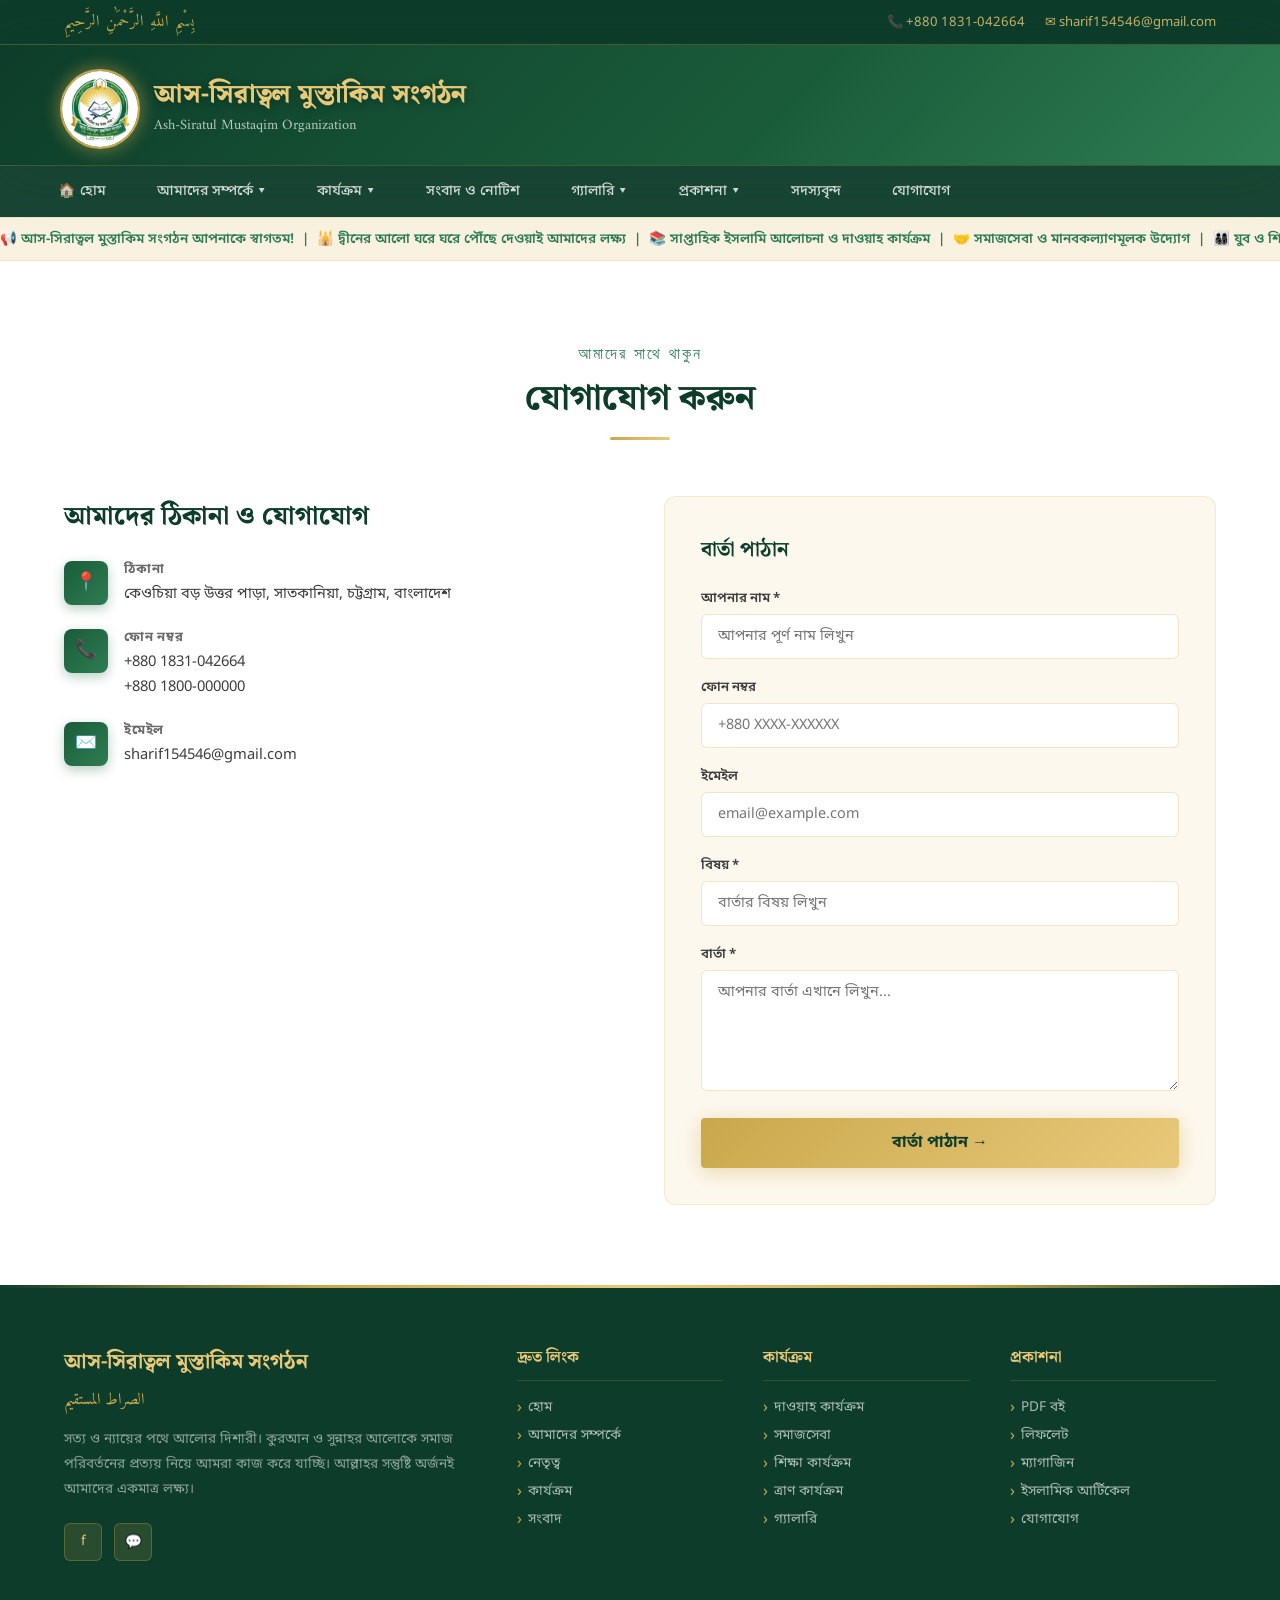
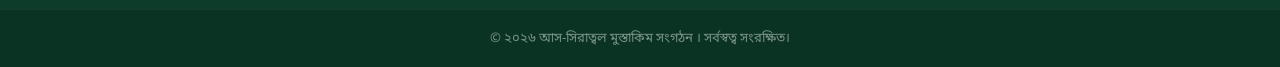
<file: com.html>
<!DOCTYPE html>
<html lang="bn">
<head>
<meta charset="UTF-8">
<meta name="viewport" content="width=device-width, initial-scale=1.0">
<title>আস-সিরাত্বল মুস্তাকিম সংগঠন | যোগাযোগ</title>
<meta name="title" content="যোগাযোগ" />
<meta name="description" content="Ash-Shiratol Mustakim Organization is committed to promoting Islamic values, providing educational support, and engaging in social welfare activities for building a moral and peaceful society." />
<meta name="keywords" content="Ash-Shiratol Mustakim, যোগাযোগs, As-Siratul Mustaqim Organization, Islamic organization, Islamic education, Quran Sunnah, Dawah organization, social welfare, Islamic charity, Bangladesh Islamic group, Muslim organization, religious education">
<!-- Open Graph / Facebook -->
<meta property="og:type" content="website" />
<meta property="og:url" content="https://asms.kesug.com/com.html" />
<meta property="og:title" content="Ash-Shiratol Mustakim" />
<meta property="og:description" content="Ash-Shiratol Mustakim Organization is committed to promoting Islamic values, providing educational support, and engaging in social welfare activities for building a moral and peaceful society." />
<meta property="og:image" content="https://metatags.io/images/meta-tags.png" />

<!-- X (Twitter) -->
<meta property="twitter:card" content="" />
<meta property="twitter:url" content="https://asms.kesug.com/com.html" />
<meta property="twitter:title" content="Ash-Shiratol Mustakim" />
<meta property="twitter:description" content="Ash-Shiratol Mustakim Organization is committed to promoting Islamic values, providing educational support, and engaging in social welfare activities for building a moral and peaceful society." />
<meta property="twitter:image" content="https://metatags.io/images/meta-tags.png" />
<link href="https://fonts.googleapis.com/css2?family=Noto+Serif+Bengali:wght@400;500;600;700;900&family=Noto+Sans+Bengali:wght@300;400;500;600;700&family=Amiri:ital,wght@0,400;0,700;1,400&display=swap" rel="stylesheet">
<link rel="stylesheet" href="style.css">
</head>
<body>

<!-- TOP BAR -->
<div class="topbar">
  <div class="topbar-inner">
    <span class="topbar-arabic">بِسْمِ اللَّهِ الرَّحْمَٰنِ الرَّحِيمِ</span>
    <div class="topbar-contact">
      <a href="tel:+880 1831-042664">📞 +880 1831-042664</a>
      <a href="mailto:sharif154546@gmail.com">✉ sharif154546@gmail.com</a>
    </div>
  </div>
</div>

<!-- HEADER -->
<header>
   <div class="header-inner">
    <a href="" class="logo-area">
      <div class="logo-emblem">
        <img src="Image/1000089459.jpg" alt="Logo">
      </div>
      <div class="logo-text">
        <h1>আস-সিরাত্বল মুস্তাকিম সংগঠন</h1>
        <span>Ash-Siratul Mustaqim Organization</span>
      </div>
    </a>
    <!-- <div class="hamburger" onclick="toggleNav()" id="hamburger"> -->
      <span></span><span></span><span></span>
    </div>
  </div>
</header>

<!-- NAV -->
<nav>
   <button class="menu-btn" onclick="toggleMenu()">☰</button>
  <div class="nav-inner" id="navLinks">
    <div class="nav-item"><a href="index.html" class="active">🏠 হোম</a></div>
    <div class="nav-item">
      <a href="">আমাদের সম্পর্কে ▾</a>
      <div class="dropdown">
        <a href="about.html">সংগঠনের পরিচিতি</a>
        <a href="mission.html">লক্ষ্য ও উদ্দেশ্য</a>
        <a href="">প্রতিষ্ঠার ইতিহাস</a>
        <!-- <a href="#about">ভিশন ও মিশন</a> -->
      </div>
    </div>
    <!-- <div class="nav-item">
      <a href="#leadership">নেতৃত্ব ▾</a>
      <div class="dropdown">
        <a href="#leadership">সভাপতি</a>
        <a href="#leadership">সাধারণ সম্পাদক</a>
        <a href="#leadership">অন্যান্য দায়িত্বশীল</a>
      </div>
    </div> -->
    <div class="nav-item">
      <a href="">কার্যক্রম ▾</a>
      <div class="dropdown">
        <a href="">দাওয়াহ কার্যক্রম</a>
        <a href="">সমাজসেবা</a>
        <a href="">শিক্ষা কার্যক্রম</a>
        <a href="">ত্রাণ কার্যক্রম</a>
      </div>
    </div>
    <div class="nav-item">
      <a href="news.html">সংবাদ ও নোটিশ</a>
      <!-- <div class="dropdown">
        <a href="#news">সর্বশেষ সংবাদ</a>
        <a href="#news">নোটিশ</a>
        <a href="#news">প্রেস রিলিজ</a>
      </div> -->
    </div>
    <div class="nav-item">
      <a href="">গ্যালারি ▾</a>
      <div class="dropdown">
        <a href="somaj.html">ছবি</a>
        <a href="">ভিডিও</a>
      </div>
    </div>
    <div class="nav-item">
      <a href="">প্রকাশনা ▾</a>
      <div class="dropdown">
        <a href="">PDF বই</a>
        <a href="">লিফলেট</a>
        <a href="">ম্যাগাজিন</a>
        <a href="">ইসলামিক আর্টিকেল</a>
      </div>
    </div>
    <div class="nav-item">
      <a href="member.html">সদস্যবৃন্দ</a>
      </div>
    <div class="nav-item"><a href="com.html">যোগাযোগ</a></div>
  </div>
</nav>


<!-- MARQUEE -->
<div class="marquee-bar">
  <span class="marquee-inner">📢 আস-সিরাত্বল মুস্তাকিম সংগঠন আপনাকে স্বাগতম!
&nbsp;|&nbsp;
🕌 দ্বীনের আলো ঘরে ঘরে পৌঁছে দেওয়াই আমাদের লক্ষ্য
&nbsp;|&nbsp;
📚 সাপ্তাহিক ইসলামি আলোচনা ও দাওয়াহ কার্যক্রম
&nbsp;|&nbsp;
🤝 সমাজসেবা ও মানবকল্যাণমূলক উদ্যোগ
&nbsp;|&nbsp;
👨‍👩‍👧‍👦 যুব ও শিশুদের নৈতিক উন্নয়ন কর্মসূচি
&nbsp;|&nbsp;
🩸 রক্তদান ও জরুরি সহায়তা কার্যক্রম
&nbsp;|&nbsp;
🌱 বৃক্ষরোপণ ও পরিবেশ সচেতনতা অভিযান
</span>
</div></div>

<!-- ABOUT -->
<!-- <section class="about-section" id="about">
  <div class="container">
    <div class="section-header">
      <span class="section-label">আমাদের লক্ষ্য ও উদ্দেশ্য</span>
      <h2 class="section-title">সংগঠনের লক্ষ্য ও উদ্দেশ্য</h2>
      <div class="section-line"></div>
    </div>
    <div class="about-grid">
      <div class="about-image-box">
        <div class="about-image-content">
          <div class="about-image-arabic">
           هدفنا الأساسي هو الوقوف إلى جانب الفقراء والمحتاجين والمتضررين في المجتمع وتقديم المساعدة الإنسانية لهم.
          </div>
          <div class="about-image-text">আমাদের প্রধান লক্ষ্য হলো সমাজের দরিদ্র, অসহায় এবং বিপদগ্রস্ত মানুষের পাশে দাঁড়ানো এবং তাদের মানবিক সহায়তা প্রদান করা</div>
        </div>
      </div>
      <div class="about-content">
         <p>
          আমাদের সংগঠন “আস-সিরাত্বল মোস্তাকিম” একটি অরাজনৈতিক, স্বেচ্ছাসেবী ও সমাজকল্যাণমূলক সংগঠন। এই সংগঠনের মূল লক্ষ্য হলো সমাজের দরিদ্র, অসহায় এবং সুবিধাবঞ্চিত মানুষের পাশে দাঁড়ানো। পাশাপাশি তরুণদের দক্ষতা বৃদ্ধি, নৈতিক শিক্ষা এবং সামাজিক দায়িত্ববোধ তৈরি করা।
        </p>
        <p>
আমরা বিশ্বাস করি, একটি সুন্দর সমাজ গড়তে হলে ঐক্য, সততা এবং সহযোগিতা অত্যন্ত গুরুত্বপূর্ণ। তাই আমরা বিভিন্ন সামাজিক কার্যক্রম, মানবিক সহায়তা এবং শিক্ষামূলক উদ্যোগ গ্রহণ করে থাকি।
        </p>
        <p>
          আস-সিরাত্বল মোস্তাকিম সংগঠন ইসলামের সুমহান বাণী প্রচার ও মানুষের মাঝে ইসলামী জীবনব্যবস্থা প্রতিষ্ঠার লক্ষ্যে কাজ করে যাচ্ছে। কুরআন ও সুন্নাহর আলোকে সমাজ পরিবর্তনের স্বপ্ন নিয়ে এই সংগঠন প্রতিষ্ঠিত হয়।
        </p>
        <p>
          আমরা বিশ্বাস করি যে ইসলাম একটি পূর্ণাঙ্গ জীবনব্যবস্থা যা মানুষকে দুনিয়া ও আখেরাত উভয় জীবনে সফলতার পথ দেখায়। এই বিশ্বাসের উপর ভিত্তি করেই আমাদের সকল কার্যক্রম পরিচালিত হয়।
        </p>
       
        <ul class="about-feature-list">
          <li>কুরআন ও সহীহ সুন্নাহর আলোকে দাওয়াহ কার্যক্রম পরিচালনা</li>
          <li>দুস্থ ও অসহায় মানুষের পাশে দাঁড়ানো — সমাজসেবায় নিবেদিত</li>
          <li>শিক্ষা কার্যক্রমের মাধ্যমে সমাজের সকল স্তরে ইসলামী শিক্ষার প্রসার</li>
        </ul>
      </div>
    </div>
  </div>
</section> -->
<section class="contact-section" id="contact">
  <div class="container">

    <div class="section-header">
      <span class="section-label">আমাদের সাথে থাকুন</span>
      <h2 class="section-title">যোগাযোগ করুন</h2>
      <div class="section-line"></div>
    </div>

    <div class="contact-grid">

      <!-- Contact Info -->
      <div class="contact-info">
        <h3>আমাদের ঠিকানা ও যোগাযোগ</h3>

        <div class="contact-item">
          <div class="contact-icon">📍</div>
          <div class="contact-item-text">
            <h5>ঠিকানা</h5>
            <p>কেওচিয়া বড় উত্তর পাড়া, সাতকানিয়া, চট্টগ্রাম, বাংলাদেশ</p>
          </div>
        </div>

        <div class="contact-item">
          <div class="contact-icon">📞</div>
          <div class="contact-item-text">
            <h5>ফোন নম্বর</h5>
            <a href="tel:+8801700000000">+880 1831-042664</a><br>
            <a href="tel:+8801800000000">+880 1800-000000</a>
          </div>
        </div>

        <div class="contact-item">
          <div class="contact-icon">✉️</div>
          <div class="contact-item-text">
            <h5>ইমেইল</h5>
            <a href="mailto:info@ams.org">sharif154546@gmail.com</a><br>
            <!-- <a href="mailto:dawah@ams.org">dawah@ams.org</a> -->
          </div>
        </div>

        <!-- <div class="contact-item">
          <div class="contact-icon">🕐</div>
          <div class="contact-item-text">
            <h5>অফিস সময়</h5>
            <p>শনি – বৃহস্পতি: সকাল ৯টা – বিকাল ৫টা</p>
          </div>
        </div> -->
      </div>

      <!-- Contact Form -->
      <div class="contact-form">
        <h3>বার্তা পাঠান</h3>

        <form onsubmit="sendMessage(event)">

          <div class="form-group">
            <label>আপনার নাম *</label>
            <input type="text" name="name" placeholder="আপনার পূর্ণ নাম লিখুন" required>
          </div>

          <div class="form-group">
            <label>ফোন নম্বর</label>
            <input type="tel" name="phone" placeholder="+880 XXXX-XXXXXX">
          </div>

          <div class="form-group">
            <label>ইমেইল</label>
            <input type="email" name="email" placeholder="email@example.com">
          </div>

          <div class="form-group">
            <label>বিষয় *</label>
            <input type="text" name="subject" placeholder="বার্তার বিষয় লিখুন" required>
          </div>

          <div class="form-group">
            <label>বার্তা *</label>
            <textarea name="message" rows="5" placeholder="আপনার বার্তা এখানে লিখুন..." required></textarea>
          </div>

          <button type="submit" class="btn-primary" style="width:100%;text-align:center;font-size:1rem;">
            বার্তা পাঠান →
          </button>

        </form>
      </div>

    </div>
  </div>
</section>

<script>
function sendMessage(event){
    event.preventDefault();

    alert("আপনার বার্তা সফলভাবে পাঠানো হয়েছে। আমরা শীঘ্রই যোগাযোগ করব।");

    event.target.reset();
}
</script>
<!-- FOOTER -->
<footer>
  <div class="footer-grid">
    <div class="footer-brand">
      <h3>আস-সিরাত্বল মুস্তাকিম সংগঠন</h3>
      <div class="arabic">الصراط المستقيم</div>
      <p>
        সত্য ও ন্যায়ের পথে আলোর দিশারী। কুরআন ও সুন্নাহর আলোকে সমাজ পরিবর্তনের প্রত্যয় নিয়ে আমরা কাজ করে যাচ্ছি। আল্লাহর সন্তুষ্টি অর্জনই আমাদের একমাত্র লক্ষ্য।
      </p>
      <div class="social-links">
        <a href="https://www.facebook.com/share/1SGPEwqtHr/" class="social-link" title="Facebook">f</a>
        <!-- <a href="#" class="social-link" title="YouTube">▶</a>
        <a href="#" class="social-link" title="Twitter">𝕏</a> -->
        <a href="https://wa.me/+880 1831-042664" target="_blank" class="social-link">💬</a>
      </div>
    </div>
    <div class="footer-col">
      <h4>দ্রুত লিংক</h4>
      <ul>
        <li><a href="index.html">হোম</a></li>
        <li><a href="about.html">আমাদের সম্পর্কে</a></li>
        <li><a href="#leadership">নেতৃত্ব</a></li>
        <li><a href="#activities">কার্যক্রম</a></li>
        <li><a href="#news">সংবাদ</a></li>
      </ul>
    </div>
    <div class="footer-col">
      <h4>কার্যক্রম</h4>
      <ul>
        <li><a href="#activities">দাওয়াহ কার্যক্রম</a></li>
        <li><a href="#activities">সমাজসেবা</a></li>
        <li><a href="#activities">শিক্ষা কার্যক্রম</a></li>
        <li><a href="#activities">ত্রাণ কার্যক্রম</a></li>
        <li><a href="somaj.html">গ্যালারি</a></li>
      </ul>
    </div>
    <div class="footer-col">
      <h4>প্রকাশনা</h4>
      <ul>
        <li><a href="#publications">PDF বই</a></li>
        <li><a href="#publications">লিফলেট</a></li>
        <li><a href="#publications">ম্যাগাজিন</a></li>
        <li><a href="#publications">ইসলামিক আর্টিকেল</a></li>
        <li><a href="com.html">যোগাযোগ</a></li>
      </ul>
    </div>
  </div>
  <div class="footer-bottom">
    <p>© ২০২৬ আস-সিরাত্বল মুস্তাকিম সংগঠন । সর্বস্বত্ব সংরক্ষিত।</p>
  </div>
</footer>

<!-- SCROLL TO TOP -->
<button class="scroll-top" id="scrollTop" onclick="window.scrollTo({top:0,behavior:'smooth'})">↑</button>

<script src="script.js"></script>
</body>
</html>
</file>
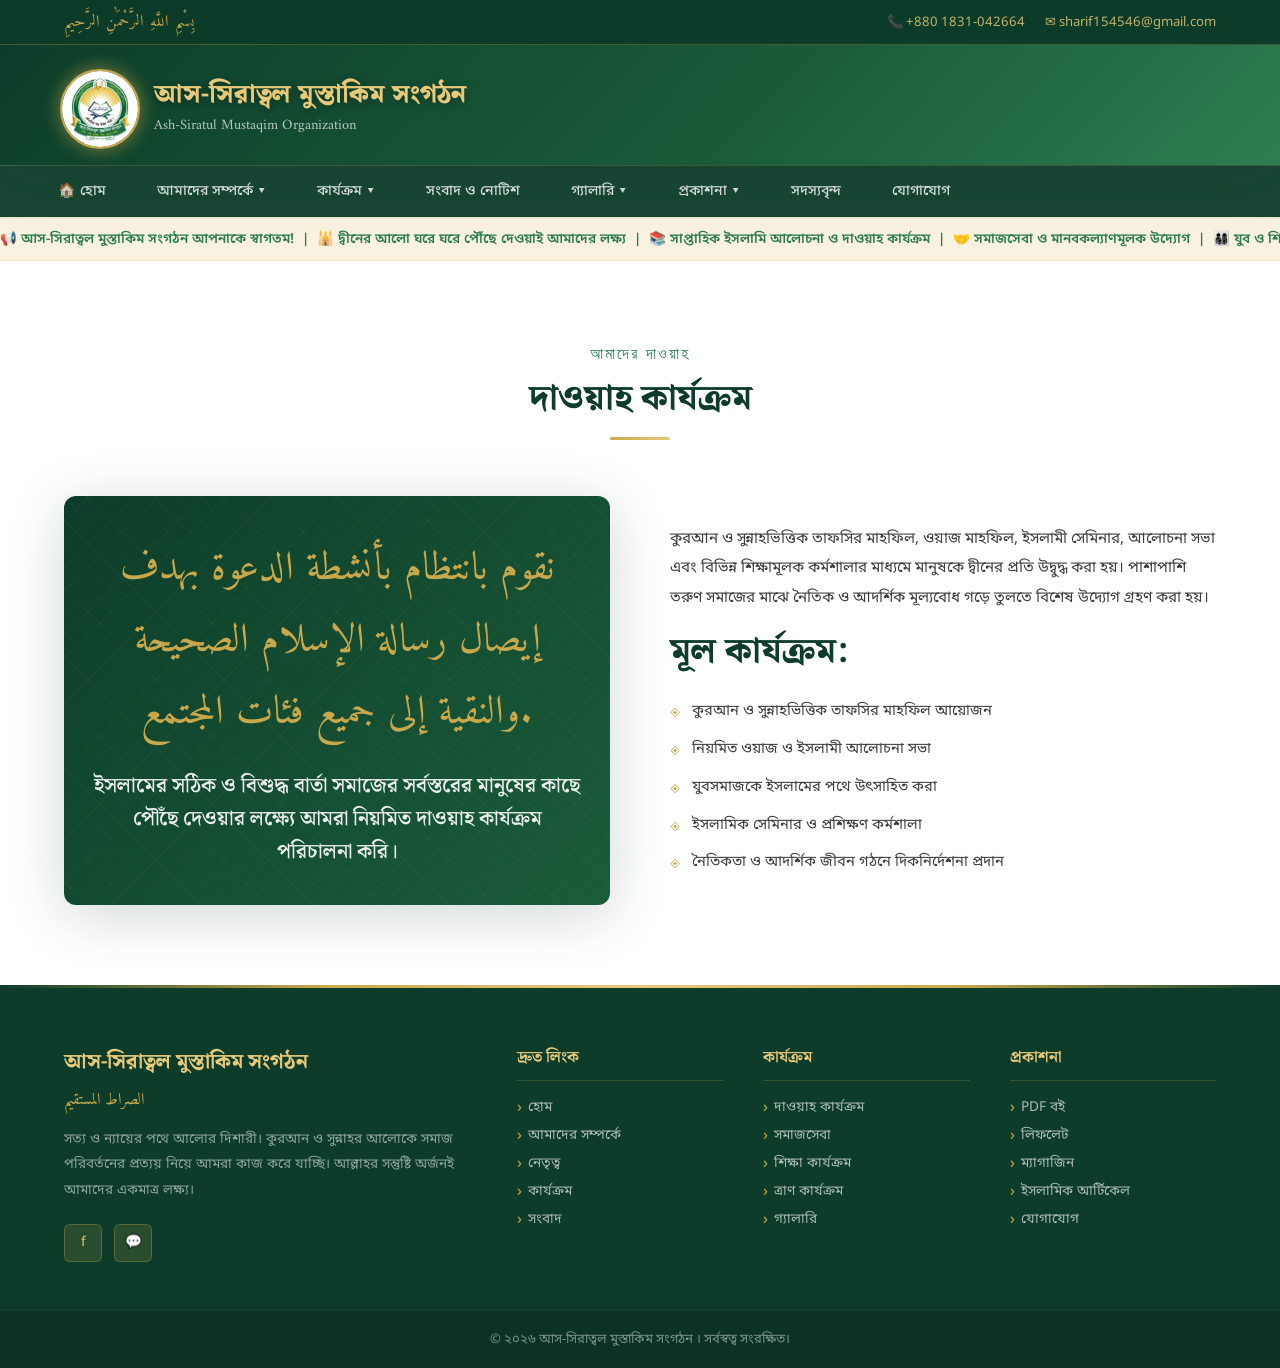
<file: dawah.html>
<!DOCTYPE html>
<html lang="bn">
<head>
<meta charset="UTF-8">
<meta name="viewport" content="width=device-width, initial-scale=1.0">
<title>আস-সিরাত্বল মুস্তাকিম সংগঠন | দাওয়াহ কার্যক্রম</title>
<meta name="title" content="দাওয়াহ কার্যক্রম" />
<meta name="description" content="Ash-Shiratol Mustakim Organization is committed to promoting Islamic values, providing educational support, and engaging in social welfare activities for building a moral and peaceful society." />
<meta name="keywords" content="Ash-Shiratol Mustakim, দাওয়াহ কার্যক্রম, As-Siratul Mustaqim Organization, Islamic organization, Islamic education, Quran Sunnah, Dawah organization, social welfare, Islamic charity, Bangladesh Islamic group, Muslim organization, religious education">
<!-- Open Graph / Facebook -->
<meta property="og:type" content="website" />
<meta property="og:url" content="https://asms.kesug.com/mission.html/" />
<meta property="og:title" content="Ash-Shiratol Mustakim" />
<meta property="og:description" content="Ash-Shiratol Mustakim Organization is committed to promoting Islamic values, providing educational support, and engaging in social welfare activities for building a moral and peaceful society." />
<meta property="og:image" content="https://metatags.io/images/meta-tags.png" />

<!-- X (Twitter) -->
<meta property="twitter:card" content="" />
<meta property="twitter:url" content="https://asms.kesug.com/mission.html/" />
<meta property="twitter:title" content="Ash-Shiratol Mustakim" />
<meta property="twitter:description" content="Ash-Shiratol Mustakim Organization is committed to promoting Islamic values, providing educational support, and engaging in social welfare activities for building a moral and peaceful society." />
<meta property="twitter:image" content="https://metatags.io/images/meta-tags.png" />
<link href="https://fonts.googleapis.com/css2?family=Noto+Serif+Bengali:wght@400;500;600;700;900&family=Noto+Sans+Bengali:wght@300;400;500;600;700&family=Amiri:ital,wght@0,400;0,700;1,400&display=swap" rel="stylesheet">
<link rel="stylesheet" href="style.css">
</head>
<body>

<!-- TOP BAR -->
<div class="topbar">
  <div class="topbar-inner">
    <span class="topbar-arabic">بِسْمِ اللَّهِ الرَّحْمَٰنِ الرَّحِيمِ</span>
    <div class="topbar-contact">
      <a href="tel:+880 1831-042664">📞 +880 1831-042664</a>
      <a href="mailto:sharif154546@gmail.com">✉ sharif154546@gmail.com</a>
    </div>
  </div>
</div>

<!-- HEADER -->
<header>
  <div class="header-inner">
    <a href="#home" class="logo-area">
      <div class="logo-emblem">
        <img src="Image/1000089459.jpg" alt="Logo">
      </div>
      <div class="logo-text">
        <h1>আস-সিরাত্বল মুস্তাকিম সংগঠন</h1>
        <span>Ash-Siratul Mustaqim Organization</span>
      </div>
    </a>
    <!-- <div class="hamburger" onclick="toggleNav()" id="hamburger"> -->
      <span></span><span></span><span></span>
    </div>
  </div>
</header>

<!-- NAV -->
<nav>
   <button class="menu-btn" onclick="toggleMenu()">☰</button>
  <div class="nav-inner" id="navLinks">
    <div class="nav-item"><a href="index.html" class="active">🏠 হোম</a></div>
    <div class="nav-item">
      <a href="">আমাদের সম্পর্কে ▾</a>
      <div class="dropdown">
        <a href="about.html">সংগঠনের পরিচিতি</a>
        <a href="mission.html">লক্ষ্য ও উদ্দেশ্য</a>
        <a href="">প্রতিষ্ঠার ইতিহাস</a>
        <!-- <a href="#about">ভিশন ও মিশন</a> -->
      </div>
    </div>
    <!-- <div class="nav-item">
      <a href="#leadership">নেতৃত্ব ▾</a>
      <div class="dropdown">
        <a href="#leadership">সভাপতি</a>
        <a href="#leadership">সাধারণ সম্পাদক</a>
        <a href="#leadership">অন্যান্য দায়িত্বশীল</a>
      </div>
    </div> -->
    <div class="nav-item">
      <a href="">কার্যক্রম ▾</a>
      <div class="dropdown">
        <a href="dawah.html">দাওয়াহ কার্যক্রম</a>
        <a href="village.html">সমাজসেবা</a>
        <a href="">শিক্ষা কার্যক্রম</a>
        <a href="">ত্রাণ কার্যক্রম</a>
      </div>
    </div>
    <div class="nav-item">
      <a href="news.html">সংবাদ ও নোটিশ</a>
      <!-- <div class="dropdown">
        <a href="#news">সর্বশেষ সংবাদ</a>
        <a href="#news">নোটিশ</a>
        <a href="#news">প্রেস রিলিজ</a>
      </div> -->
    </div>
    <div class="nav-item">
      <a href="">গ্যালারি ▾</a>
      <div class="dropdown">
        <a href="somaj.html">ছবি</a>
        <a href="">ভিডিও</a>
      </div>
    </div>
    <div class="nav-item">
      <a href="">প্রকাশনা ▾</a>
      <div class="dropdown">
        <a href="">PDF বই</a>
        <a href="">লিফলেট</a>
        <a href="">ম্যাগাজিন</a>
        <a href="">ইসলামিক আর্টিকেল</a>
      </div>
    </div>
    <div class="nav-item">
      <a href="member.html">সদস্যবৃন্দ</a>
      </div>
    <div class="nav-item"><a href="com.html">যোগাযোগ</a></div>
  </div>
</nav>


<!-- MARQUEE -->
<div class="marquee-bar">
  <span class="marquee-inner">📢 আস-সিরাত্বল মুস্তাকিম সংগঠন আপনাকে স্বাগতম!
&nbsp;|&nbsp;
🕌 দ্বীনের আলো ঘরে ঘরে পৌঁছে দেওয়াই আমাদের লক্ষ্য
&nbsp;|&nbsp;
📚 সাপ্তাহিক ইসলামি আলোচনা ও দাওয়াহ কার্যক্রম
&nbsp;|&nbsp;
🤝 সমাজসেবা ও মানবকল্যাণমূলক উদ্যোগ
&nbsp;|&nbsp;
👨‍👩‍👧‍👦 যুব ও শিশুদের নৈতিক উন্নয়ন কর্মসূচি
&nbsp;|&nbsp;
🩸 রক্তদান ও জরুরি সহায়তা কার্যক্রম
&nbsp;|&nbsp;
🌱 বৃক্ষরোপণ ও পরিবেশ সচেতনতা অভিযান
</span>
</div></div>

<!-- ABOUT -->
<section class="about-section" id="about">
  <div class="container">
    <div class="section-header">
      <span class="section-label">আমাদের দাওয়াহ</span>
      <h2 class="section-title">দাওয়াহ কার্যক্রম</h2>
      <div class="section-line"></div>
    </div>
    <div class="about-grid">
      <div class="about-image-box">
        <div class="about-image-content">
          <div class="about-image-arabic">
نقوم بانتظام بأنشطة الدعوة بهدف إيصال رسالة الإسلام الصحيحة والنقية إلى جميع فئات المجتمع.</div>
          <div class="about-image-text">ইসলামের সঠিক ও বিশুদ্ধ বার্তা সমাজের সর্বস্তরের মানুষের কাছে পৌঁছে দেওয়ার লক্ষ্যে আমরা নিয়মিত দাওয়াহ কার্যক্রম পরিচালনা করি।</div>
        </div>
      </div>
      <div class="about-content">
         <p>
          কুরআন ও সুন্নাহভিত্তিক তাফসির মাহফিল, ওয়াজ মাহফিল, ইসলামী সেমিনার, আলোচনা সভা এবং বিভিন্ন শিক্ষামূলক কর্মশালার মাধ্যমে মানুষকে দ্বীনের প্রতি উদ্বুদ্ধ করা হয়। পাশাপাশি তরুণ সমাজের মাঝে নৈতিক ও আদর্শিক মূল্যবোধ গড়ে তুলতে বিশেষ উদ্যোগ গ্রহণ করা হয়।
        </p>
        <h2 class="section-title">মূল কার্যক্রম:</h2>
        <ul class="about-feature-list">
<li>কুরআন ও সুন্নাহভিত্তিক তাফসির মাহফিল আয়োজন</li>
<li>নিয়মিত ওয়াজ ও ইসলামী আলোচনা সভা</li>
<li>যুবসমাজকে ইসলামের পথে উৎসাহিত করা</li>
<li>ইসলামিক সেমিনার ও প্রশিক্ষণ কর্মশালা</li>
<li>নৈতিকতা ও আদর্শিক জীবন গঠনে দিকনির্দেশনা প্রদান</li>
        </ul>
      </div>
    </div>
  </div>
</section>
<!-- FOOTER -->
<footer>
  <div class="footer-grid">
    <div class="footer-brand">
      <h3>আস-সিরাত্বল মুস্তাকিম সংগঠন</h3>
      <div class="arabic">الصراط المستقيم</div>
      <p>
        সত্য ও ন্যায়ের পথে আলোর দিশারী। কুরআন ও সুন্নাহর আলোকে সমাজ পরিবর্তনের প্রত্যয় নিয়ে আমরা কাজ করে যাচ্ছি। আল্লাহর সন্তুষ্টি অর্জনই আমাদের একমাত্র লক্ষ্য।
      </p>
      <div class="social-links">
        <a href="https://www.facebook.com/share/1SGPEwqtHr/" class="social-link" title="Facebook">f</a>
        <!-- <a href="#" class="social-link" title="YouTube">▶</a>
        <a href="#" class="social-link" title="Twitter">𝕏</a> -->
        <a href="https://wa.me/+880 1831-042664" target="_blank" class="social-link">💬</a>
      </div>
    </div>
    <div class="footer-col">
      <h4>দ্রুত লিংক</h4>
      <ul>
        <li><a href="index.html">হোম</a></li>
        <li><a href="about.html">আমাদের সম্পর্কে</a></li>
        <li><a href="#leadership">নেতৃত্ব</a></li>
        <li><a href="#activities">কার্যক্রম</a></li>
        <li><a href="#news">সংবাদ</a></li>
      </ul>
    </div>
    <div class="footer-col">
      <h4>কার্যক্রম</h4>
      <ul>
        <li><a href="dawah.html">দাওয়াহ কার্যক্রম</a></li>
        <li><a href="village.html">সমাজসেবা</a></li>
        <li><a href="#activities">শিক্ষা কার্যক্রম</a></li>
        <li><a href="#activities">ত্রাণ কার্যক্রম</a></li>
        <li><a href="somaj.html">গ্যালারি</a></li>
      </ul>
    </div>
    <div class="footer-col">
      <h4>প্রকাশনা</h4>
      <ul>
        <li><a href="#publications">PDF বই</a></li>
        <li><a href="#publications">লিফলেট</a></li>
        <li><a href="#publications">ম্যাগাজিন</a></li>
        <li><a href="#publications">ইসলামিক আর্টিকেল</a></li>
        <li><a href="com.html">যোগাযোগ</a></li>
      </ul>
    </div>
  </div>
  <div class="footer-bottom">
    <p>© ২০২৬ আস-সিরাত্বল মুস্তাকিম সংগঠন । সর্বস্বত্ব সংরক্ষিত।</p>
  </div>
</footer>

<!-- SCROLL TO TOP -->
<button class="scroll-top" id="scrollTop" onclick="window.scrollTo({top:0,behavior:'smooth'})">↑</button>

<script src="script.js"></script>
</body>
</html>
</file>
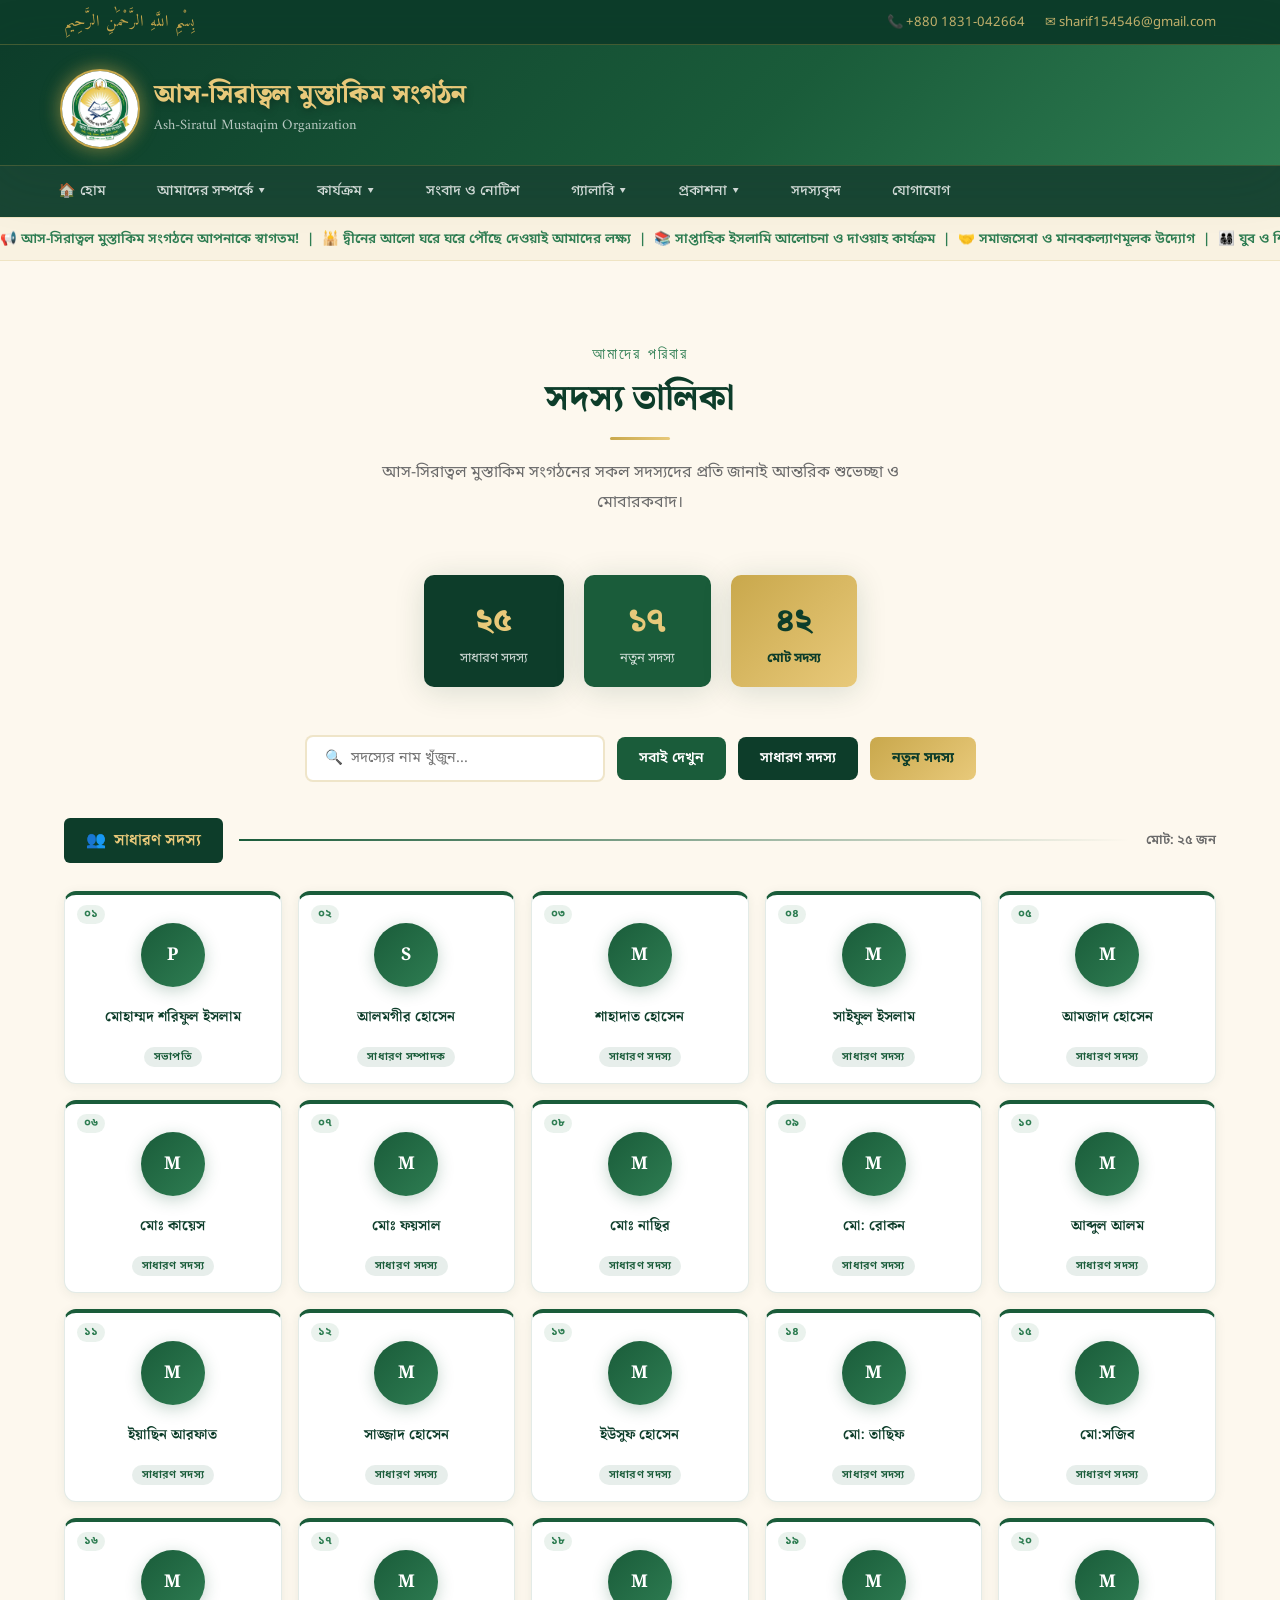
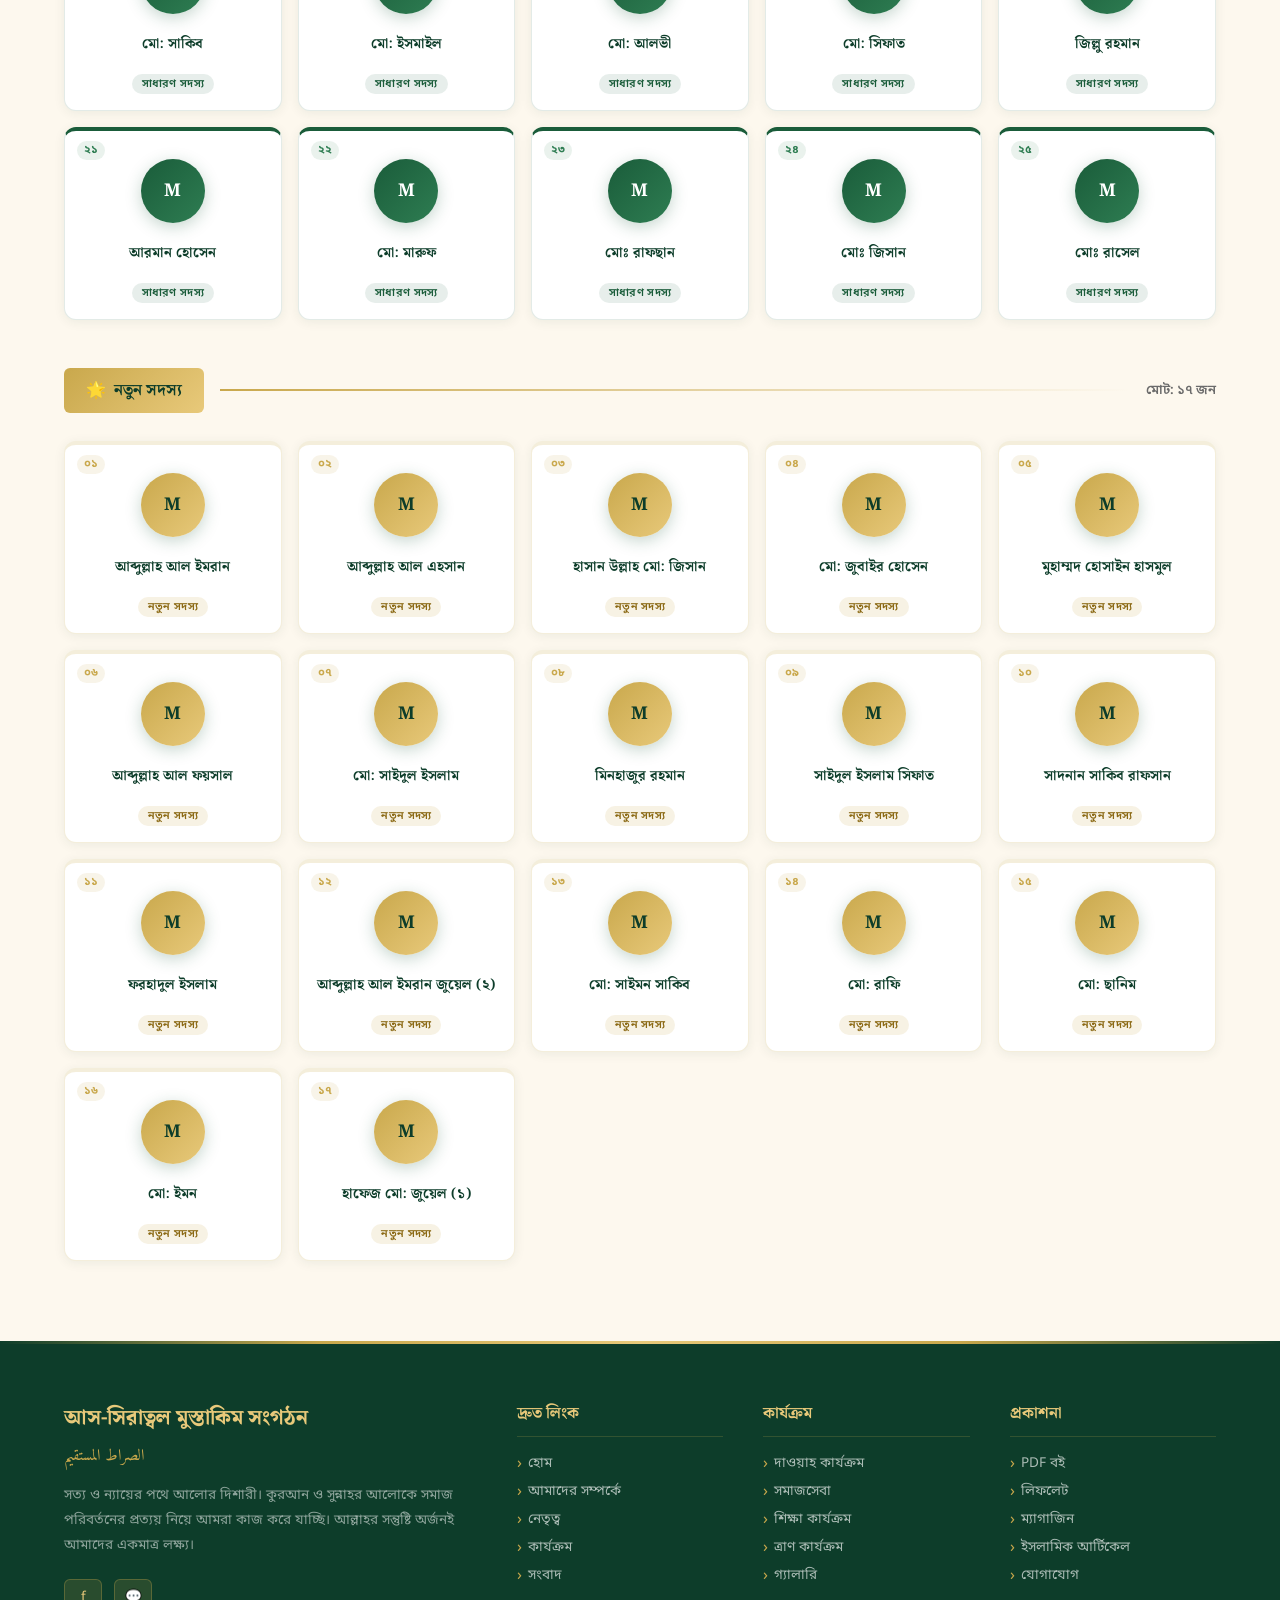
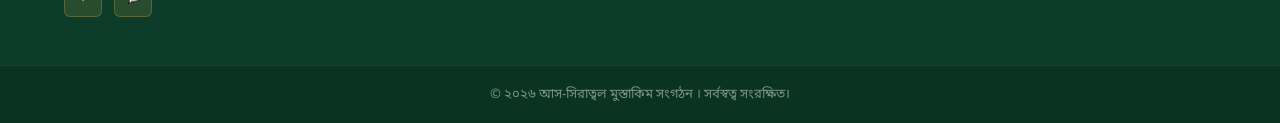
<file: member.html>
<!DOCTYPE html>
<html lang="bn">
<head>
<meta charset="UTF-8">
<meta name="viewport" content="width=device-width, initial-scale=1.0">
<title>আস-সিরাত্বল মোস্তাকিম সংগঠন | সদস্য</title>
<meta name="title" content="সদস্য" />
<meta name="description" content="Ash-Shiratol Mustakim Organization is committed to promoting Islamic values, providing educational support, and engaging in social welfare activities for building a moral and peaceful society." />
<meta name="keywords" content="Ash-Shiratol Mustakim, সদস্য, As-Siratul Mustaqim Organization, Islamic organization, Islamic education, Quran Sunnah, Dawah organization, social welfare, Islamic charity, Bangladesh Islamic group, Muslim organization, religious education">
<!-- Open Graph / Facebook -->
<meta property="og:type" content="website" />
<meta property="og:url" content="https://asms.kesug.com/member.html/" />
<meta property="og:title" content="Ash-Shiratol Mustakim" />
<meta property="og:description" content="Ash-Shiratol Mustakim Organization is committed to promoting Islamic values, providing educational support, and engaging in social welfare activities for building a moral and peaceful society." />
<meta property="og:image" content="https://metatags.io/images/meta-tags.png" />

<!-- X (Twitter) -->
<meta property="twitter:card" content="" />
<meta property="twitter:url" content="https://asms.kesug.com/member.html/" />
<meta property="twitter:title" content="Ash-Shiratol Mustakim" />
<meta property="twitter:description" content="Ash-Shiratol Mustakim Organization is committed to promoting Islamic values, providing educational support, and engaging in social welfare activities for building a moral and peaceful society." />
<meta property="twitter:image" content="https://metatags.io/images/meta-tags.png" />

<!-- Meta Tags Generated with https://metatags.io -->
<link href="https://fonts.googleapis.com/css2?family=Noto+Serif+Bengali:wght@400;500;600;700;900&family=Noto+Sans+Bengali:wght@300;400;500;600;700&family=Amiri:ital,wght@0,400;0,700;1,400&display=swap" rel="stylesheet">
<link rel="stylesheet" href="style.css">
</head>
<body>

<!-- TOP BAR -->
<div class="topbar">
  <div class="topbar-inner">
    <span class="topbar-arabic">بِسْمِ اللَّهِ الرَّحْمَٰنِ الرَّحِيمِ</span>
    <div class="topbar-contact">
      <a href="tel:+880 1831-042664">📞 +880 1831-042664</a>
      <a href="mailto:sharif154546@gmail.com">✉ sharif154546@gmail.com</a>
    </div>
  </div>
</div>

<!-- HEADER -->
<header>
  <div class="header-inner">
    <a href="#home" class="logo-area">
      <div class="logo-emblem">
        <img src="Image/1000089459.jpg" alt="Logo">
      </div>
      <div class="logo-text">
        <h1>আস-সিরাত্বল মুস্তাকিম সংগঠন</h1>
        <span>Ash-Siratul Mustaqim Organization</span>
      </div>
    </a>
    <!-- <div class="hamburger" onclick="toggleNav()" id="hamburger"> -->
      <span></span><span></span><span></span>
    </div>
  </div>
</header>

<!-- NAV -->
<nav>
   <button class="menu-btn" onclick="toggleMenu()">☰</button>
  <div class="nav-inner" id="navLinks">
    <div class="nav-item"><a href="index.html" class="active">🏠 হোম</a></div>
    <div class="nav-item">
      <a href="">আমাদের সম্পর্কে ▾</a>
      <div class="dropdown">
        <a href="about.html">সংগঠনের পরিচিতি</a>
        <a href="mission.html">লক্ষ্য ও উদ্দেশ্য</a>
        <a href="">প্রতিষ্ঠার ইতিহাস</a>
        <!-- <a href="#about">ভিশন ও মিশন</a> -->
      </div>
    </div>
    <!-- <div class="nav-item">
      <a href="#leadership">নেতৃত্ব ▾</a>
      <div class="dropdown">
        <a href="#leadership">সভাপতি</a>
        <a href="#leadership">সাধারণ সম্পাদক</a>
        <a href="#leadership">অন্যান্য দায়িত্বশীল</a>
      </div>
    </div> -->
    <div class="nav-item">
      <a href="">কার্যক্রম ▾</a>
      <div class="dropdown">
        <a href="dawah.html">দাওয়াহ কার্যক্রম</a>
        <a href="village.html">সমাজসেবা</a>
        <a href="">শিক্ষা কার্যক্রম</a>
        <a href="">ত্রাণ কার্যক্রম</a>
      </div>
    </div>
    <div class="nav-item">
      <a href="news.html">সংবাদ ও নোটিশ</a>
      <!-- <div class="dropdown">
        <a href="#news">সর্বশেষ সংবাদ</a>
        <a href="#news">নোটিশ</a>
        <a href="#news">প্রেস রিলিজ</a>
      </div> -->
    </div>
    <div class="nav-item">
      <a href="">গ্যালারি ▾</a>
      <div class="dropdown">
        <a href="somaj.html">ছবি</a>
        <a href="">ভিডিও</a>
      </div>
    </div>
    <div class="nav-item">
      <a href="">প্রকাশনা ▾</a>
      <div class="dropdown">
        <a href="">PDF বই</a>
        <a href="">লিফলেট</a>
        <a href="">ম্যাগাজিন</a>
        <a href="">ইসলামিক আর্টিকেল</a>
      </div>
    </div>
    <div class="nav-item">
      <a href="member.html">সদস্যবৃন্দ</a>
      </div>
    <div class="nav-item"><a href="com.html">যোগাযোগ</a></div>
  </div>
</nav>


<!-- MARQUEE -->
<div class="marquee-bar">
  <span class="marquee-inner">📢 আস-সিরাত্বল মুস্তাকিম সংগঠনে আপনাকে স্বাগতম!
&nbsp;|&nbsp;
🕌 দ্বীনের আলো ঘরে ঘরে পৌঁছে দেওয়াই আমাদের লক্ষ্য
&nbsp;|&nbsp;
📚 সাপ্তাহিক ইসলামি আলোচনা ও দাওয়াহ কার্যক্রম
&nbsp;|&nbsp;
🤝 সমাজসেবা ও মানবকল্যাণমূলক উদ্যোগ
&nbsp;|&nbsp;
👨‍👩‍👧‍👦 যুব ও শিশুদের নৈতিক উন্নয়ন কর্মসূচি
&nbsp;|&nbsp;
🩸 রক্তদান ও জরুরি সহায়তা কার্যক্রম
&nbsp;|&nbsp;
🌱 বৃক্ষরোপণ ও পরিবেশ সচেতনতা অভিযান
</span>
</div></div>


<!-- MEMBERS -->
<section id="members" style="background: var(--cream); padding: 80px 0;">
  <div class="container">
    <div class="section-header">
      <span class="section-label">আমাদের পরিবার</span>
      <h2 class="section-title">সদস্য তালিকা</h2>
      <div class="section-line"></div>
      <p class="section-desc">আস-সিরাত্বল মুস্তাকিম সংগঠনের সকল সদস্যদের প্রতি জানাই আন্তরিক শুভেচ্ছা ও মোবারকবাদ।</p>
    </div>

    <!-- Stats row -->
    <div style="display:flex; gap:20px; justify-content:center; margin-bottom:48px; flex-wrap:wrap;">
      <div style="background:var(--green-deep);color:white;border-radius:10px;padding:20px 36px;text-align:center;box-shadow:var(--shadow);">
        <div style="font-family:'Noto Serif Bengali',serif;font-size:2rem;font-weight:900;color:var(--gold-light);">২৫</div>
        <div style="font-size:0.82rem;opacity:0.8;margin-top:4px;">সাধারণ সদস্য</div>
      </div>
      <div style="background:var(--green-main);color:white;border-radius:10px;padding:20px 36px;text-align:center;box-shadow:var(--shadow);">
        <div style="font-family:'Noto Serif Bengali',serif;font-size:2rem;font-weight:900;color:var(--gold-light);">১৭</div>
        <div style="font-size:0.82rem;opacity:0.8;margin-top:4px;">নতুন সদস্য</div>
      </div>
      <div style="background:linear-gradient(135deg,var(--gold),var(--gold-light));color:var(--green-deep);border-radius:10px;padding:20px 36px;text-align:center;box-shadow:var(--shadow);">
        <div style="font-family:'Noto Serif Bengali',serif;font-size:2rem;font-weight:900;">৪২</div>
        <div style="font-size:0.82rem;font-weight:700;margin-top:4px;">মোট সদস্য</div>
      </div>
    </div>

    <!-- Search / Filter -->
    <div style="display:flex;gap:12px;margin-bottom:36px;flex-wrap:wrap;align-items:center;justify-content:center;">
      <input type="text" id="memberSearch" onkeyup="filterMembers()" placeholder="🔍  সদস্যের নাম খুঁজুন..." style="padding:12px 18px;border:2px solid rgba(201,168,76,0.3);border-radius:8px;font-family:'Noto Sans Bengali',sans-serif;font-size:0.9rem;width:300px;outline:none;background:white;color:var(--text-dark);transition:border-color 0.2s;" onfocus="this.style.borderColor='var(--green-mid)'" onblur="this.style.borderColor='rgba(201,168,76,0.3)'">
      <button onclick="showAll()" style="padding:12px 22px;background:var(--green-main);color:white;border:none;border-radius:8px;font-family:'Noto Sans Bengali',sans-serif;font-size:0.88rem;font-weight:600;cursor:pointer;">সবাই দেখুন</button>
      <button onclick="filterByType('general')" style="padding:12px 22px;background:var(--green-deep);color:white;border:none;border-radius:8px;font-family:'Noto Sans Bengali',sans-serif;font-size:0.88rem;font-weight:600;cursor:pointer;">সাধারণ সদস্য</button>
      <button onclick="filterByType('new')" style="padding:12px 22px;background:linear-gradient(135deg,var(--gold),var(--gold-light));color:var(--green-deep);border:none;border-radius:8px;font-family:'Noto Sans Bengali',sans-serif;font-size:0.88rem;font-weight:700;cursor:pointer;">নতুন সদস্য</button>
    </div>

    <!-- GENERAL MEMBERS -->
    <div style="margin-bottom:48px;">
      <div style="display:flex;align-items:center;gap:16px;margin-bottom:28px;">
        <div style="background:var(--green-deep);color:var(--gold-light);padding:10px 22px;border-radius:6px;font-family:'Noto Serif Bengali',serif;font-size:1rem;font-weight:700;display:flex;align-items:center;gap:8px;">
          <span>👥</span> সাধারণ সদস্য
        </div>
        <div style="flex:1;height:2px;background:linear-gradient(90deg,var(--green-main),transparent);"></div>
        <span style="font-size:0.82rem;color:var(--text-light);font-weight:600;">মোট: ২৫ জন</span>
      </div>

      <div id="generalMembersGrid" style="display:grid;grid-template-columns:repeat(5,1fr);gap:16px;">
        <div class="member-card" data-type="general" data-name="শরিফুল ইসলাম">
          <div class="mc-number">০১</div>
          <div class="mc-avatar">P</div>
          <div class="mc-name">মোহাম্মদ শরিফুল ইসলাম</div>
          <div class="mc-badge general">সভাপতি</div>
        </div>

        <div class="member-card" data-type="general" data-name="আলমগীর হোসেন">
          <div class="mc-number">০২</div>
          <div class="mc-avatar">S</div>
          <div class="mc-name">আলমগীর হোসেন</div>
          <div class="mc-badge general">সাধারণ সম্পাদক</div>
        </div>

        <div class="member-card" data-type="general" data-name="শাহাদাত হোসেন">
          <div class="mc-number">০৩</div>
          <div class="mc-avatar">M</div>
          <div class="mc-name">শাহাদাত হোসেন</div>
          <div class="mc-badge general">সাধারণ সদস্য</div>
        </div>

        <div class="member-card" data-type="general" data-name="সাইফুল ইসলাম">
          <div class="mc-number">০৪</div>
          <div class="mc-avatar">M</div>
          <div class="mc-name">সাইফুল ইসলাম</div>
          <div class="mc-badge general">সাধারণ সদস্য</div>
        </div>

        <div class="member-card" data-type="general" data-name="আমজাদ হোসেন">
          <div class="mc-number">০৫</div>
          <div class="mc-avatar">M</div>
          <div class="mc-name">আমজাদ হোসেন</div>
          <div class="mc-badge general">সাধারণ সদস্য</div>
        </div>

  <div class="member-card" data-type="general" data-name="মোঃ কায়েস">
          <div class="mc-number">০৬</div>
          <div class="mc-avatar">M</div>
          <div class="mc-name">মোঃ কায়েস</div>
          <div class="mc-badge general">সাধারণ সদস্য</div>
        </div>

        <div class="member-card" data-type="general" data-name="মোঃ ফয়সাল">
          <div class="mc-number">০৭</div>
          <div class="mc-avatar">M</div>
          <div class="mc-name">মোঃ ফয়সাল</div>
          <div class="mc-badge general">সাধারণ সদস্য</div>
        </div>

        <div class="member-card" data-type="general" data-name="মোঃ নাছির">
          <div class="mc-number">০৮</div>
          <div class="mc-avatar">M</div>
          <div class="mc-name">মোঃ নাছির</div>
          <div class="mc-badge general">সাধারণ সদস্য</div>
        </div>

        <div class="member-card" data-type="general" data-name="মো: রোকন">
          <div class="mc-number">০৯</div>
          <div class="mc-avatar">M</div>
          <div class="mc-name">মো: রোকন</div>
          <div class="mc-badge general">সাধারণ সদস্য</div>
        </div>

        <div class="member-card" data-type="general" data-name="আব্দুল আলম">
          <div class="mc-number">১০</div>
          <div class="mc-avatar">M</div>
          <div class="mc-name">আব্দুল আলম</div>
          <div class="mc-badge general">সাধারণ সদস্য</div>
        </div>

        <div class="member-card" data-type="general" data-name="ইয়াছিন আরফাত">
          <div class="mc-number">১১</div>
          <div class="mc-avatar">M</div>
          <div class="mc-name">ইয়াছিন আরফাত</div>
          <div class="mc-badge general">সাধারণ সদস্য</div>
        </div>

        <div class="member-card" data-type="general" data-name="সাজ্জাদ হোসেন">
          <div class="mc-number">১২</div>
          <div class="mc-avatar">M</div>
          <div class="mc-name">সাজ্জাদ হোসেন</div>
          <div class="mc-badge general">সাধারণ সদস্য</div>
        </div>

        <div class="member-card" data-type="general" data-name="ইউসুফ হোসেন">
          <div class="mc-number">১৩</div>
          <div class="mc-avatar">M</div>
          <div class="mc-name">ইউসুফ হোসেন</div>
          <div class="mc-badge general">সাধারণ সদস্য</div>
        </div>

        <div class="member-card" data-type="general" data-name="মো: তাছিফ">
          <div class="mc-number">১৪</div>
          <div class="mc-avatar">M</div>
          <div class="mc-name">মো: তাছিফ</div>
          <div class="mc-badge general">সাধারণ সদস্য</div>
        </div>

        <div class="member-card" data-type="general" data-name="মো: শহিদ/সজিব">
          <div class="mc-number">১৫</div>
          <div class="mc-avatar">M</div>
          <div class="mc-name">মো:সজিব</div>
          <div class="mc-badge general">সাধারণ সদস্য</div>
        </div>

        <div class="member-card" data-type="general" data-name="মো: সাকিব">
          <div class="mc-number">১৬</div>
          <div class="mc-avatar">M</div>
          <div class="mc-name">মো: সাকিব</div>
          <div class="mc-badge general">সাধারণ সদস্য</div>
        </div>

        <div class="member-card" data-type="general" data-name="মো: ইসমাইল">
          <div class="mc-number">১৭</div>
          <div class="mc-avatar">M</div>
          <div class="mc-name">মো: ইসমাইল</div>
          <div class="mc-badge general">সাধারণ সদস্য</div>
        </div>

        <div class="member-card" data-type="general" data-name="মো: আলভী">
          <div class="mc-number">১৮</div>
          <div class="mc-avatar">M</div>
          <div class="mc-name">মো: আলভী</div>
          <div class="mc-badge general">সাধারণ সদস্য</div>
        </div>

        <div class="member-card" data-type="general" data-name="মো: সিফাত">
          <div class="mc-number">১৯</div>
          <div class="mc-avatar">M</div>
          <div class="mc-name">মো: সিফাত</div>
          <div class="mc-badge general">সাধারণ সদস্য</div>
        </div>

        <div class="member-card" data-type="general" data-name="জিল্লু রহমান">
          <div class="mc-number">২০</div>
          <div class="mc-avatar">M</div>
          <div class="mc-name">জিল্লু রহমান</div>
          <div class="mc-badge general">সাধারণ সদস্য</div>
        </div>

        <div class="member-card" data-type="general" data-name="আরমান হোসেন">
          <div class="mc-number">২১</div>
          <div class="mc-avatar">M</div>
          <div class="mc-name">আরমান হোসেন</div>
          <div class="mc-badge general">সাধারণ সদস্য</div>
        </div>

        <div class="member-card" data-type="general" data-name="মো: মারুফ">
          <div class="mc-number">২২</div>
          <div class="mc-avatar">M</div>
          <div class="mc-name">মো: মারুফ</div>
          <div class="mc-badge general">সাধারণ সদস্য</div>
        </div>

        <div class="member-card" data-type="general" data-name="মোঃ রাফছান">
          <div class="mc-number">২৩</div>
          <div class="mc-avatar">M</div>
          <div class="mc-name">মোঃ রাফছান</div>
          <div class="mc-badge general">সাধারণ সদস্য</div>
        </div>

        <div class="member-card" data-type="general" data-name="মোঃ জিসান">
          <div class="mc-number">২৪</div>
          <div class="mc-avatar">M</div>
          <div class="mc-name">মোঃ জিসান</div>
          <div class="mc-badge general">সাধারণ সদস্য</div>
        </div>

        <div class="member-card" data-type="general" data-name="মোঃ রাসেল">
          <div class="mc-number">২৫</div>
          <div class="mc-avatar">M</div>
          <div class="mc-name">মোঃ রাসেল</div>
          <div class="mc-badge general">সাধারণ সদস্য</div>
        </div>

      </div>
    </div>

    <!-- NEW MEMBERS -->
    <div>
      <div style="display:flex;align-items:center;gap:16px;margin-bottom:28px;">
        <div style="background:linear-gradient(135deg,var(--gold),var(--gold-light));color:var(--green-deep);padding:10px 22px;border-radius:6px;font-family:'Noto Serif Bengali',serif;font-size:1rem;font-weight:700;display:flex;align-items:center;gap:8px;">
          <span>🌟</span> নতুন সদস্য
        </div>
        <div style="flex:1;height:2px;background:linear-gradient(90deg,var(--gold),transparent);"></div>
        <span style="font-size:0.82rem;color:var(--text-light);font-weight:600;">মোট: ১৭ জন</span>
      </div>

      <div id="newMembersGrid" style="display:grid;grid-template-columns:repeat(5,1fr);gap:16px;">

        <div class="member-card new" data-type="new" data-name="আব্দুল্লাহ আল ইমরান">
          <div class="mc-number new-num">০১</div>
          <div class="mc-avatar new-av">M</div>
          <div class="mc-name">আব্দুল্লাহ আল ইমরান</div>
          <div class="mc-badge new-badge">নতুন সদস্য</div>
        </div>

        <div class="member-card new" data-type="new" data-name="আব্দুল্লাহ আল এহসান">
          <div class="mc-number new-num">০২</div>
          <div class="mc-avatar new-av">M</div>
          <div class="mc-name">আব্দুল্লাহ আল এহসান</div>
          <div class="mc-badge new-badge">নতুন সদস্য</div>
        </div>

        <div class="member-card new" data-type="new" data-name="হাসান উল্লাহ মো: জিসান">
          <div class="mc-number new-num">০৩</div>
          <div class="mc-avatar new-av">M</div>
          <div class="mc-name">হাসান উল্লাহ মো: জিসান</div>
          <div class="mc-badge new-badge">নতুন সদস্য</div>
        </div>

        <div class="member-card new" data-type="new" data-name="মো: জুবাইর হোসেন">
          <div class="mc-number new-num">০৪</div>
          <div class="mc-avatar new-av">M</div>
          <div class="mc-name">মো: জুবাইর হোসেন</div>
          <div class="mc-badge new-badge">নতুন সদস্য</div>
        </div>

        <div class="member-card new" data-type="new" data-name="মুহাম্মদ হোসাইন হাসমুল">
          <div class="mc-number new-num">০৫</div>
          <div class="mc-avatar new-av">M</div>
          <div class="mc-name">মুহাম্মদ হোসাইন হাসমুল</div>
          <div class="mc-badge new-badge">নতুন সদস্য</div>
        </div>

        <div class="member-card new" data-type="new" data-name="আব্দুল্লাহ আল ফয়সাল">
          <div class="mc-number new-num">০৬</div>
          <div class="mc-avatar new-av">M</div>
          <div class="mc-name">আব্দুল্লাহ আল ফয়সাল</div>
          <div class="mc-badge new-badge">নতুন সদস্য</div>
        </div>

        <div class="member-card new" data-type="new" data-name="মো: সাইদুল ইসলাম">
          <div class="mc-number new-num">০৭</div>
          <div class="mc-avatar new-av">M</div>
          <div class="mc-name">মো: সাইদুল ইসলাম</div>
          <div class="mc-badge new-badge">নতুন সদস্য</div>
        </div>

        <div class="member-card new" data-type="new" data-name="মিনহাজুর রহমান">
          <div class="mc-number new-num">০৮</div>
          <div class="mc-avatar new-av">M</div>
          <div class="mc-name">মিনহাজুর রহমান</div>
          <div class="mc-badge new-badge">নতুন সদস্য</div>
        </div>

        <div class="member-card new" data-type="new" data-name="সাইদুল ইসলাম সিফাত">
          <div class="mc-number new-num">০৯</div>
          <div class="mc-avatar new-av">M</div>
          <div class="mc-name">সাইদুল ইসলাম সিফাত</div>
          <div class="mc-badge new-badge">নতুন সদস্য</div>
        </div>

        <div class="member-card new" data-type="new" data-name="সাদনান সাকিব রাফসান">
          <div class="mc-number new-num">১০</div>
          <div class="mc-avatar new-av">M</div>
          <div class="mc-name">সাদনান সাকিব রাফসান</div>
          <div class="mc-badge new-badge">নতুন সদস্য</div>
        </div>

        <div class="member-card new" data-type="new" data-name="ফরহাদুল ইসলাম">
          <div class="mc-number new-num">১১</div>
          <div class="mc-avatar new-av">M</div>
          <div class="mc-name">ফরহাদুল ইসলাম</div>
          <div class="mc-badge new-badge">নতুন সদস্য</div>
        </div>

        <div class="member-card new" data-type="new" data-name="আব্দুল্লাহ আল ইমরান জুয়েল">
          <div class="mc-number new-num">১২</div>
          <div class="mc-avatar new-av">M</div>
          <div class="mc-name">আব্দুল্লাহ আল ইমরান জুয়েল (২)</div>
          <div class="mc-badge new-badge">নতুন সদস্য</div>
        </div>

        <div class="member-card new" data-type="new" data-name="মো: সাইমন সাকিব">
          <div class="mc-number new-num">১৩</div>
          <div class="mc-avatar new-av">M</div>
          <div class="mc-name">মো: সাইমন সাকিব</div>
          <div class="mc-badge new-badge">নতুন সদস্য</div>
        </div>

        <div class="member-card new" data-type="new" data-name="মো: রাফি">
          <div class="mc-number new-num">১৪</div>
          <div class="mc-avatar new-av">M</div>
          <div class="mc-name">মো: রাফি</div>
          <div class="mc-badge new-badge">নতুন সদস্য</div>
        </div>

        <div class="member-card new" data-type="new" data-name="মো: ছানিম">
          <div class="mc-number new-num">১৫</div>
          <div class="mc-avatar new-av">M</div>
          <div class="mc-name">মো: ছানিম</div>
          <div class="mc-badge new-badge">নতুন সদস্য</div>
        </div>

        <div class="member-card new" data-type="new" data-name="মো: ইমন">
          <div class="mc-number new-num">১৬</div>
          <div class="mc-avatar new-av">M</div>
          <div class="mc-name">মো: ইমন</div>
          <div class="mc-badge new-badge">নতুন সদস্য</div>
        </div>

        <div class="member-card new" data-type="new" data-name="হাফেজ মো: জুয়েল">
          <div class="mc-number new-num">১৭</div>
          <div class="mc-avatar new-av">M</div>
          <div class="mc-name">হাফেজ মো: জুয়েল (১)</div>
          <div class="mc-badge new-badge">নতুন সদস্য</div>
        </div>

      </div>
    </div>

    <!-- No results msg -->
    <div id="noResults" style="display:none;text-align:center;padding:48px;color:var(--text-light);font-size:1rem;">
      কোনো সদস্য পাওয়া যায়নি।
    </div>

  </div>
</section>

<style>
  .member-card {
    background: var(--white);
    border-radius: 12px;
    padding: 20px 14px 16px;
    text-align: center;
    border: 1.5px solid rgba(26,92,58,0.12);
    border-top: 4px solid var(--green-main);
    transition: all 0.3s;
    position: relative;
    box-shadow: 0 2px 12px rgba(13,61,42,0.07);
  }
  .member-card.new {
    border-top-color: var(--gold);
    border-color: rgba(201,168,76,0.2);
  }
  .member-card:hover {
    transform: translateY(-6px);
    box-shadow: 0 12px 36px rgba(13,61,42,0.15);
  }
  .member-card.new:hover {
    box-shadow: 0 12px 36px rgba(201,168,76,0.2);
  }
  .mc-number {
    position: absolute;
    top: 10px;
    left: 12px;
    font-size: 0.7rem;
    font-weight: 700;
    color: var(--green-mid);
    background: rgba(46,125,82,0.1);
    padding: 2px 7px;
    border-radius: 20px;
  }
  .mc-number.new-num {
    color: var(--gold);
    background: rgba(201,168,76,0.12);
  }
  .mc-avatar {
    width: 64px;
    height: 64px;
    border-radius: 50%;
    background: linear-gradient(135deg, var(--green-main), var(--green-mid));
    color: white;
    font-family: 'Noto Serif Bengali', serif;
    font-size: 1.1rem;
    font-weight: 700;
    display: flex;
    align-items: center;
    justify-content: center;
    margin: 8px auto 12px;
    box-shadow: 0 4px 16px rgba(26,92,58,0.25);
  }
  .mc-avatar.new-av {
    background: linear-gradient(135deg, var(--gold), var(--gold-light));
    color: var(--green-deep);
  }
  .mc-name {
    font-family: 'Noto Serif Bengali', serif;
    font-size: 0.88rem;
    font-weight: 700;
    color: var(--green-deep);
    line-height: 1.4;
    margin-bottom: 8px;
    min-height: 38px;
    display: flex;
    align-items: center;
    justify-content: center;
  }
  .mc-badge {
    display: inline-block;
    font-size: 0.68rem;
    font-weight: 600;
    padding: 3px 10px;
    border-radius: 20px;
    letter-spacing: 0.3px;
  }
  .mc-badge.general {
    background: rgba(26,92,58,0.1);
    color: var(--green-main);
  }
  .mc-badge.new-badge {
    background: rgba(201,168,76,0.15);
    color: #8b6914;
  }
  @media (max-width: 992px) {
    #generalMembersGrid, #newMembersGrid {
      grid-template-columns: repeat(3, 1fr) !important;
    }
  }
  @media (max-width: 640px) {
    #generalMembersGrid, #newMembersGrid {
      grid-template-columns: repeat(2, 1fr) !important;
    }
  }
</style>

<script>
  function filterMembers() {
    const q = document.getElementById('memberSearch').value.toLowerCase();
    const cards = document.querySelectorAll('.member-card');
    let found = 0;
    cards.forEach(c => {
      const name = c.getAttribute('data-name').toLowerCase();
      if (name.includes(q)) { c.style.display = ''; found++; }
      else c.style.display = 'none';
    });
    document.getElementById('noResults').style.display = found === 0 ? 'block' : 'none';
  }
  function filterByType(type) {
    document.getElementById('memberSearch').value = '';
    const cards = document.querySelectorAll('.member-card');
    cards.forEach(c => {
      c.style.display = c.getAttribute('data-type') === type ? '' : 'none';
    });
    document.getElementById('noResults').style.display = 'none';
  }
  function showAll() {
    document.getElementById('memberSearch').value = '';
    document.querySelectorAll('.member-card').forEach(c => c.style.display = '');
    document.getElementById('noResults').style.display = 'none';
  }
</script>


<!-- FOOTER -->
<footer>
  <div class="footer-grid">
    <div class="footer-brand">
      <h3>আস-সিরাত্বল মুস্তাকিম সংগঠন</h3>
      <div class="arabic">الصراط المستقيم</div>
      <p>
        সত্য ও ন্যায়ের পথে আলোর দিশারী। কুরআন ও সুন্নাহর আলোকে সমাজ পরিবর্তনের প্রত্যয় নিয়ে আমরা কাজ করে যাচ্ছি। আল্লাহর সন্তুষ্টি অর্জনই আমাদের একমাত্র লক্ষ্য।
      </p>
      <div class="social-links">
        <a href="https://www.facebook.com/share/1SGPEwqtHr/" class="social-link" title="Facebook">f</a>
        <!-- <a href="#" class="social-link" title="YouTube">▶</a>
        <a href="#" class="social-link" title="Twitter">𝕏</a> -->
        <a href="https://wa.me/+880 1831-042664" target="_blank" class="social-link">💬</a>
      </div>
    </div>
    <div class="footer-col">
      <h4>দ্রুত লিংক</h4>
      <ul>
        <li><a href="index.html">হোম</a></li>
        <li><a href="about.html">আমাদের সম্পর্কে</a></li>
        <li><a href="#leadership">নেতৃত্ব</a></li>
        <li><a href="#activities">কার্যক্রম</a></li>
        <li><a href="#news">সংবাদ</a></li>
      </ul>
    </div>
    <div class="footer-col">
      <h4>কার্যক্রম</h4>
      <ul>
        <li><a href="dawah.html">দাওয়াহ কার্যক্রম</a></li>
        <li><a href="village.html">সমাজসেবা</a></li>
        <li><a href="#activities">শিক্ষা কার্যক্রম</a></li>
        <li><a href="#activities">ত্রাণ কার্যক্রম</a></li>
        <li><a href="somaj.html">গ্যালারি</a></li>
      </ul>
    </div>
    <div class="footer-col">
      <h4>প্রকাশনা</h4>
      <ul>
        <li><a href="#publications">PDF বই</a></li>
        <li><a href="#publications">লিফলেট</a></li>
        <li><a href="#publications">ম্যাগাজিন</a></li>
        <li><a href="#publications">ইসলামিক আর্টিকেল</a></li>
        <li><a href="com.html">যোগাযোগ</a></li>
      </ul>
    </div>
  </div>
  <div class="footer-bottom">
    <p>© ২০২৬ আস-সিরাত্বল মুস্তাকিম সংগঠন । সর্বস্বত্ব সংরক্ষিত।</p>
  </div>
</footer>

<!-- SCROLL TO TOP -->
<button class="scroll-top" id="scrollTop" onclick="window.scrollTo({top:0,behavior:'smooth'})">↑</button>

<script src="script.js"></script>
</body>
</html>
</file>
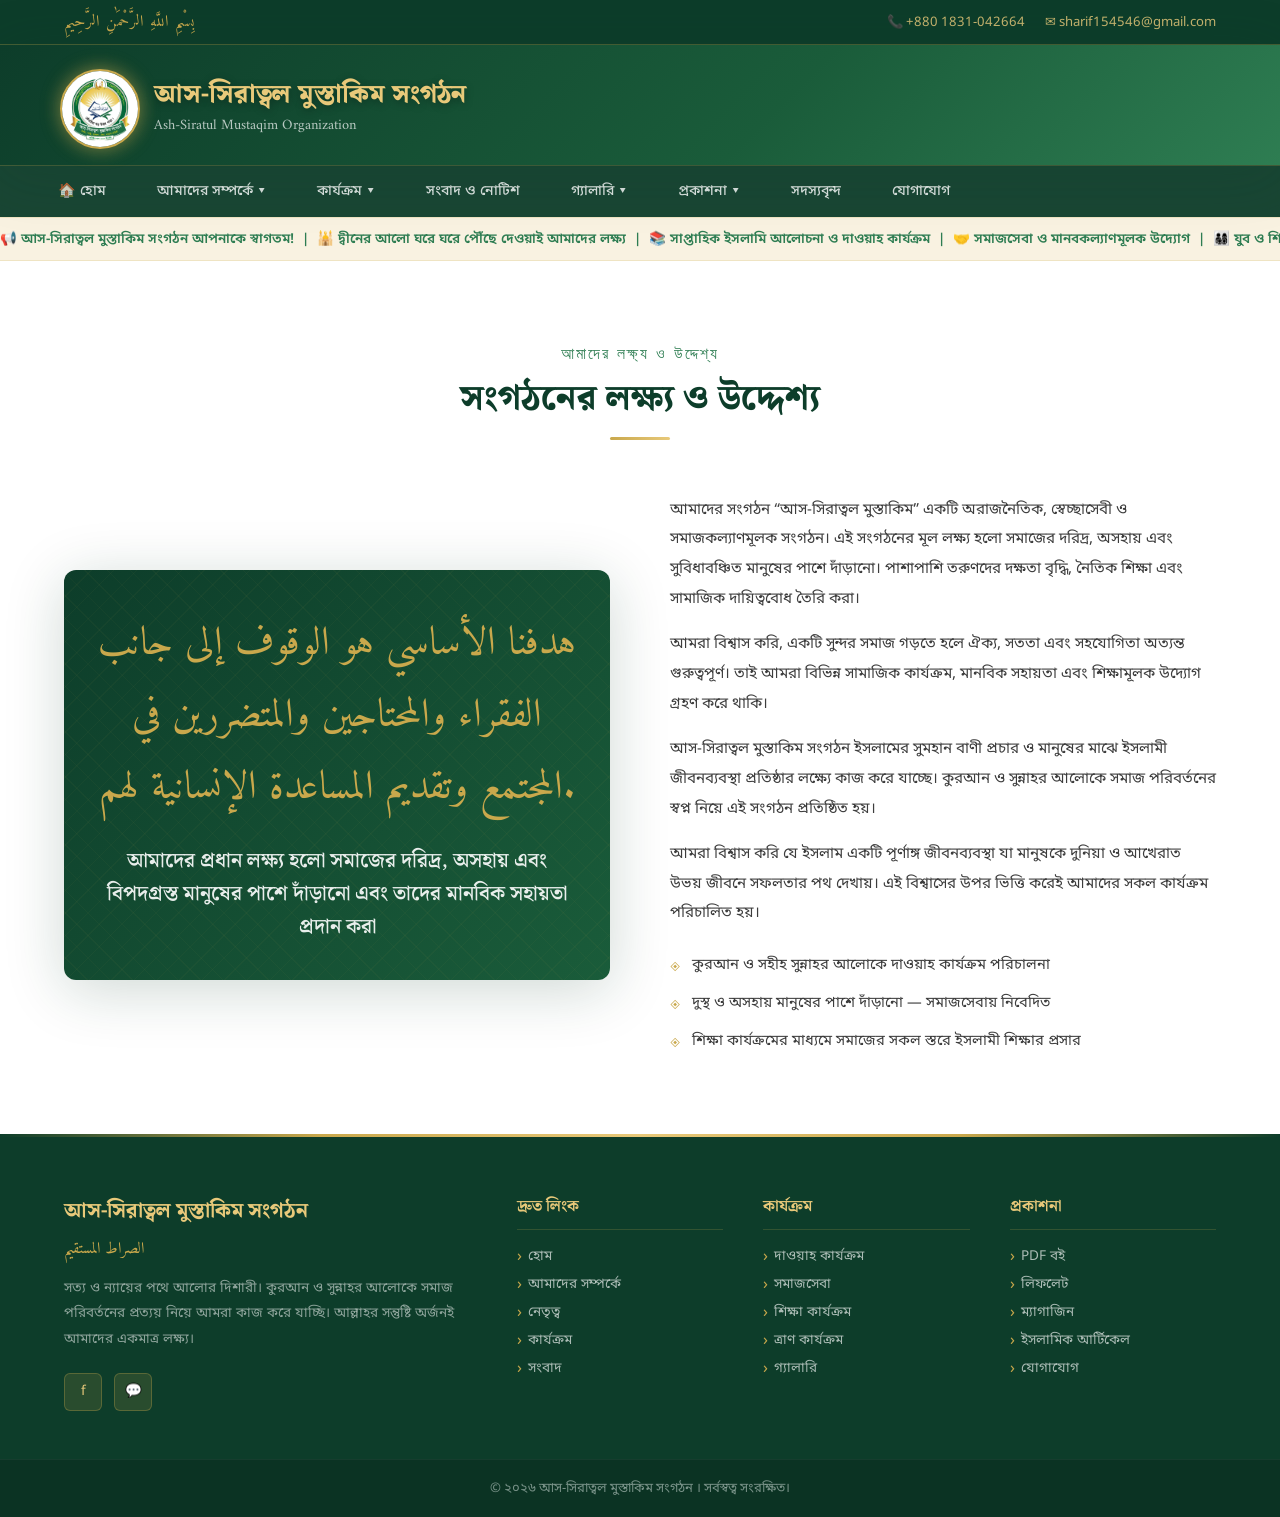
<file: mission.html>
<!DOCTYPE html>
<html lang="bn">
<head>
<meta charset="UTF-8">
<meta name="viewport" content="width=device-width, initial-scale=1.0">
<title>আস-সিরাত্বল মুস্তাকিম সংগঠন | লক্ষ্য ও উদ্দেশ্য</title>
<meta name="title" content="লক্ষ্য ও উদ্দেশ্য" />
<meta name="description" content="Ash-Shiratol Mustakim Organization is committed to promoting Islamic values, providing educational support, and engaging in social welfare activities for building a moral and peaceful society." />
<meta name="keywords" content="Ash-Shiratol Mustakim, লক্ষ্য ও উদ্দেশ্য, As-Siratul Mustaqim Organization, Islamic organization, Islamic education, Quran Sunnah, Dawah organization, social welfare, Islamic charity, Bangladesh Islamic group, Muslim organization, religious education">
<!-- Open Graph / Facebook -->
<meta property="og:type" content="website" />
<meta property="og:url" content="https://asms.kesug.com/mission.html/" />
<meta property="og:title" content="Ash-Shiratol Mustakim" />
<meta property="og:description" content="Ash-Shiratol Mustakim Organization is committed to promoting Islamic values, providing educational support, and engaging in social welfare activities for building a moral and peaceful society." />
<meta property="og:image" content="https://metatags.io/images/meta-tags.png" />

<!-- X (Twitter) -->
<meta property="twitter:card" content="" />
<meta property="twitter:url" content="https://asms.kesug.com/mission.html/" />
<meta property="twitter:title" content="Ash-Shiratol Mustakim" />
<meta property="twitter:description" content="Ash-Shiratol Mustakim Organization is committed to promoting Islamic values, providing educational support, and engaging in social welfare activities for building a moral and peaceful society." />
<meta property="twitter:image" content="https://metatags.io/images/meta-tags.png" />
<link href="https://fonts.googleapis.com/css2?family=Noto+Serif+Bengali:wght@400;500;600;700;900&family=Noto+Sans+Bengali:wght@300;400;500;600;700&family=Amiri:ital,wght@0,400;0,700;1,400&display=swap" rel="stylesheet">
<link rel="stylesheet" href="style.css">
</head>
<body>

<!-- TOP BAR -->
<div class="topbar">
  <div class="topbar-inner">
    <span class="topbar-arabic">بِسْمِ اللَّهِ الرَّحْمَٰنِ الرَّحِيمِ</span>
    <div class="topbar-contact">
      <a href="tel:+880 1831-042664">📞 +880 1831-042664</a>
      <a href="mailto:sharif154546@gmail.com">✉ sharif154546@gmail.com</a>
    </div>
  </div>
</div>

<!-- HEADER -->
<header>
  <div class="header-inner">
    <a href="#home" class="logo-area">
      <div class="logo-emblem">
        <img src="Image/1000089459.jpg" alt="Logo">
      </div>
      <div class="logo-text">
        <h1>আস-সিরাত্বল মুস্তাকিম সংগঠন</h1>
        <span>Ash-Siratul Mustaqim Organization</span>
      </div>
    </a>
    <!-- <div class="hamburger" onclick="toggleNav()" id="hamburger"> -->
      <span></span><span></span><span></span>
    </div>
  </div>
</header>

<!-- NAV -->
<nav>
   <button class="menu-btn" onclick="toggleMenu()">☰</button>
  <div class="nav-inner" id="navLinks">
    <div class="nav-item"><a href="index.html" class="active">🏠 হোম</a></div>
    <div class="nav-item">
      <a href="">আমাদের সম্পর্কে ▾</a>
      <div class="dropdown">
        <a href="about.html">সংগঠনের পরিচিতি</a>
        <a href="mission.html">লক্ষ্য ও উদ্দেশ্য</a>
        <a href="">প্রতিষ্ঠার ইতিহাস</a>
        <!-- <a href="#about">ভিশন ও মিশন</a> -->
      </div>
    </div>
    <!-- <div class="nav-item">
      <a href="#leadership">নেতৃত্ব ▾</a>
      <div class="dropdown">
        <a href="#leadership">সভাপতি</a>
        <a href="#leadership">সাধারণ সম্পাদক</a>
        <a href="#leadership">অন্যান্য দায়িত্বশীল</a>
      </div>
    </div> -->
    <div class="nav-item">
      <a href="">কার্যক্রম ▾</a>
      <div class="dropdown">
        <a href="dawah.html">দাওয়াহ কার্যক্রম</a>
        <a href="village.html">সমাজসেবা</a>
        <a href="">শিক্ষা কার্যক্রম</a>
        <a href="">ত্রাণ কার্যক্রম</a>
      </div>
    </div>
    <div class="nav-item">
      <a href="news.html">সংবাদ ও নোটিশ</a>
      <!-- <div class="dropdown">
        <a href="#news">সর্বশেষ সংবাদ</a>
        <a href="#news">নোটিশ</a>
        <a href="#news">প্রেস রিলিজ</a>
      </div> -->
    </div>
    <div class="nav-item">
      <a href="">গ্যালারি ▾</a>
      <div class="dropdown">
        <a href="somaj.html">ছবি</a>
        <a href="">ভিডিও</a>
      </div>
    </div>
    <div class="nav-item">
      <a href="">প্রকাশনা ▾</a>
      <div class="dropdown">
        <a href="">PDF বই</a>
        <a href="">লিফলেট</a>
        <a href="">ম্যাগাজিন</a>
        <a href="">ইসলামিক আর্টিকেল</a>
      </div>
    </div>
    <div class="nav-item">
      <a href="member.html">সদস্যবৃন্দ</a>
      </div>
    <div class="nav-item"><a href="com.html">যোগাযোগ</a></div>
  </div>
</nav>


<!-- MARQUEE -->
<div class="marquee-bar">
  <span class="marquee-inner">📢 আস-সিরাত্বল মুস্তাকিম সংগঠন আপনাকে স্বাগতম!
&nbsp;|&nbsp;
🕌 দ্বীনের আলো ঘরে ঘরে পৌঁছে দেওয়াই আমাদের লক্ষ্য
&nbsp;|&nbsp;
📚 সাপ্তাহিক ইসলামি আলোচনা ও দাওয়াহ কার্যক্রম
&nbsp;|&nbsp;
🤝 সমাজসেবা ও মানবকল্যাণমূলক উদ্যোগ
&nbsp;|&nbsp;
👨‍👩‍👧‍👦 যুব ও শিশুদের নৈতিক উন্নয়ন কর্মসূচি
&nbsp;|&nbsp;
🩸 রক্তদান ও জরুরি সহায়তা কার্যক্রম
&nbsp;|&nbsp;
🌱 বৃক্ষরোপণ ও পরিবেশ সচেতনতা অভিযান
</span>
</div></div>

<!-- ABOUT -->
<section class="about-section" id="about">
  <div class="container">
    <div class="section-header">
      <span class="section-label">আমাদের লক্ষ্য ও উদ্দেশ্য</span>
      <h2 class="section-title">সংগঠনের লক্ষ্য ও উদ্দেশ্য</h2>
      <div class="section-line"></div>
    </div>
    <div class="about-grid">
      <div class="about-image-box">
        <div class="about-image-content">
          <div class="about-image-arabic">
           هدفنا الأساسي هو الوقوف إلى جانب الفقراء والمحتاجين والمتضررين في المجتمع وتقديم المساعدة الإنسانية لهم.
          </div>
          <div class="about-image-text">আমাদের প্রধান লক্ষ্য হলো সমাজের দরিদ্র, অসহায় এবং বিপদগ্রস্ত মানুষের পাশে দাঁড়ানো এবং তাদের মানবিক সহায়তা প্রদান করা</div>
        </div>
      </div>
      <div class="about-content">
         <p>
          আমাদের সংগঠন “আস-সিরাত্বল মুস্তাকিম” একটি অরাজনৈতিক, স্বেচ্ছাসেবী ও সমাজকল্যাণমূলক সংগঠন। এই সংগঠনের মূল লক্ষ্য হলো সমাজের দরিদ্র, অসহায় এবং সুবিধাবঞ্চিত মানুষের পাশে দাঁড়ানো। পাশাপাশি তরুণদের দক্ষতা বৃদ্ধি, নৈতিক শিক্ষা এবং সামাজিক দায়িত্ববোধ তৈরি করা।
        </p>
        <p>
আমরা বিশ্বাস করি, একটি সুন্দর সমাজ গড়তে হলে ঐক্য, সততা এবং সহযোগিতা অত্যন্ত গুরুত্বপূর্ণ। তাই আমরা বিভিন্ন সামাজিক কার্যক্রম, মানবিক সহায়তা এবং শিক্ষামূলক উদ্যোগ গ্রহণ করে থাকি।
        </p>
        <p>
          আস-সিরাত্বল মুস্তাকিম সংগঠন ইসলামের সুমহান বাণী প্রচার ও মানুষের মাঝে ইসলামী জীবনব্যবস্থা প্রতিষ্ঠার লক্ষ্যে কাজ করে যাচ্ছে। কুরআন ও সুন্নাহর আলোকে সমাজ পরিবর্তনের স্বপ্ন নিয়ে এই সংগঠন প্রতিষ্ঠিত হয়।
        </p>
        <p>
          আমরা বিশ্বাস করি যে ইসলাম একটি পূর্ণাঙ্গ জীবনব্যবস্থা যা মানুষকে দুনিয়া ও আখেরাত উভয় জীবনে সফলতার পথ দেখায়। এই বিশ্বাসের উপর ভিত্তি করেই আমাদের সকল কার্যক্রম পরিচালিত হয়।
        </p>
       
        <ul class="about-feature-list">
          <li>কুরআন ও সহীহ সুন্নাহর আলোকে দাওয়াহ কার্যক্রম পরিচালনা</li>
          <li>দুস্থ ও অসহায় মানুষের পাশে দাঁড়ানো — সমাজসেবায় নিবেদিত</li>
          <li>শিক্ষা কার্যক্রমের মাধ্যমে সমাজের সকল স্তরে ইসলামী শিক্ষার প্রসার</li>
        </ul>
      </div>
    </div>
  </div>
</section>
<!-- FOOTER -->
<footer>
  <div class="footer-grid">
    <div class="footer-brand">
      <h3>আস-সিরাত্বল মুস্তাকিম সংগঠন</h3>
      <div class="arabic">الصراط المستقيم</div>
      <p>
        সত্য ও ন্যায়ের পথে আলোর দিশারী। কুরআন ও সুন্নাহর আলোকে সমাজ পরিবর্তনের প্রত্যয় নিয়ে আমরা কাজ করে যাচ্ছি। আল্লাহর সন্তুষ্টি অর্জনই আমাদের একমাত্র লক্ষ্য।
      </p>
      <div class="social-links">
        <a href="https://www.facebook.com/share/1SGPEwqtHr/" class="social-link" title="Facebook">f</a>
        <!-- <a href="#" class="social-link" title="YouTube">▶</a>
        <a href="#" class="social-link" title="Twitter">𝕏</a> -->
        <a href="https://wa.me/+880 1831-042664" target="_blank" class="social-link">💬</a>
      </div>
    </div>
    <div class="footer-col">
      <h4>দ্রুত লিংক</h4>
      <ul>
        <li><a href="index.html">হোম</a></li>
        <li><a href="about.html">আমাদের সম্পর্কে</a></li>
        <li><a href="#leadership">নেতৃত্ব</a></li>
        <li><a href="#activities">কার্যক্রম</a></li>
        <li><a href="#news">সংবাদ</a></li>
      </ul>
    </div>
    <div class="footer-col">
      <h4>কার্যক্রম</h4>
      <ul>
        <li><a href="dawah.html">দাওয়াহ কার্যক্রম</a></li>
        <li><a href="village.html">সমাজসেবা</a></li>
        <li><a href="#activities">শিক্ষা কার্যক্রম</a></li>
        <li><a href="#activities">ত্রাণ কার্যক্রম</a></li>
        <li><a href="somaj.html">গ্যালারি</a></li>
      </ul>
    </div>
    <div class="footer-col">
      <h4>প্রকাশনা</h4>
      <ul>
        <li><a href="#publications">PDF বই</a></li>
        <li><a href="#publications">লিফলেট</a></li>
        <li><a href="#publications">ম্যাগাজিন</a></li>
        <li><a href="#publications">ইসলামিক আর্টিকেল</a></li>
        <li><a href="com.html">যোগাযোগ</a></li>
      </ul>
    </div>
  </div>
  <div class="footer-bottom">
    <p>© ২০২৬ আস-সিরাত্বল মুস্তাকিম সংগঠন । সর্বস্বত্ব সংরক্ষিত।</p>
  </div>
</footer>

<!-- SCROLL TO TOP -->
<button class="scroll-top" id="scrollTop" onclick="window.scrollTo({top:0,behavior:'smooth'})">↑</button>

<script src="script.js"></script>
</body>
</html>
</file>
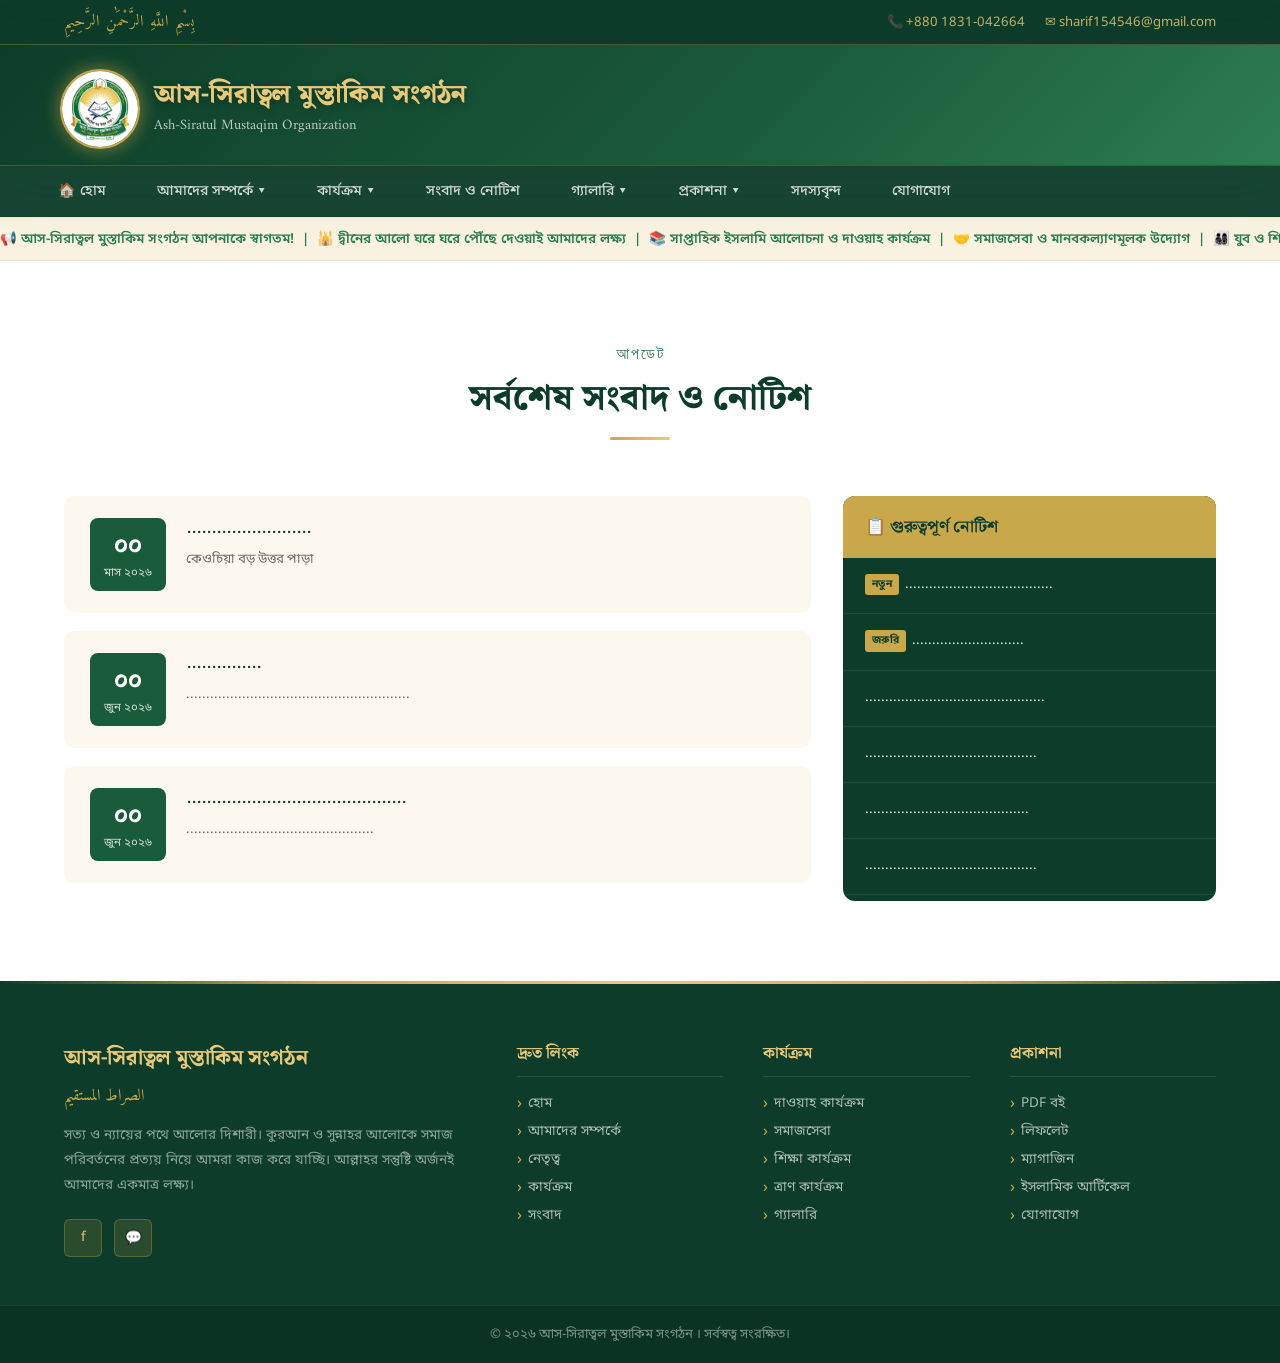
<file: news.html>
<!DOCTYPE html>
<html lang="bn">
<head>
<meta charset="UTF-8">
<meta name="viewport" content="width=device-width, initial-scale=1.0">
<title>আস-সিরাত্বল মুস্তাকিম সংগঠন | সংবাদ ও নোটিশ</title>
<meta name="title" content="সংবাদ ও নোটিশ" />
<meta name="description" content="Ash-Shiratol Mustakim Organization is committed to promoting Islamic values, providing educational support, and engaging in social welfare activities for building a moral and peaceful society." />
<meta name="keywords" content="Ash-Shiratol Mustakim, সংবাদ ও নোটিশ, As-Siratul Mustaqim Organization, Islamic organization, Islamic education, Quran Sunnah, Dawah organization, social welfare, Islamic charity, Bangladesh Islamic group, Muslim organization, religious education">
<!-- Open Graph / Facebook -->
<meta property="og:type" content="website" />
<meta property="og:url" content="https://asms.kesug.com/news.html/" />
<meta property="og:title" content="Ash-Shiratol Mustakim" />
<meta property="og:description" content="Ash-Shiratol Mustakim Organization is committed to promoting Islamic values, providing educational support, and engaging in social welfare activities for building a moral and peaceful society." />
<meta property="og:image" content="https://metatags.io/images/meta-tags.png" />

<!-- X (Twitter) -->
<meta property="twitter:card" content="" />
<meta property="twitter:url" content="https://asms.kesug.com/news.html/" />
<meta property="twitter:title" content="Ash-Shiratol Mustakim" />
<meta property="twitter:description" content="Ash-Shiratol Mustakim Organization is committed to promoting Islamic values, providing educational support, and engaging in social welfare activities for building a moral and peaceful society." />
<meta property="twitter:image" content="https://metatags.io/images/meta-tags.png" />
<link href="https://fonts.googleapis.com/css2?family=Noto+Serif+Bengali:wght@400;500;600;700;900&family=Noto+Sans+Bengali:wght@300;400;500;600;700&family=Amiri:ital,wght@0,400;0,700;1,400&display=swap" rel="stylesheet">
<link rel="stylesheet" href="style.css">
</head>
<body>

<!-- TOP BAR -->
<div class="topbar">
  <div class="topbar-inner">
    <span class="topbar-arabic">بِسْمِ اللَّهِ الرَّحْمَٰنِ الرَّحِيمِ</span>
    <div class="topbar-contact">
      <a href="tel:+880 1831-042664">📞 +880 1831-042664</a>
      <a href="mailto:sharif154546@gmail.com">✉ sharif154546@gmail.com</a>
    </div>
  </div>
</div>

<!-- HEADER -->
<header>
  <div class="header-inner">
    <a href="#home" class="logo-area">
      <div class="logo-emblem">
        <img src="Image/1000089459.jpg" alt="Logo">
      </div>
      <div class="logo-text">
        <h1>আস-সিরাত্বল মুস্তাকিম সংগঠন</h1>
        <span>Ash-Siratul Mustaqim Organization</span>
      </div>
    </a>
    <!-- <div class="hamburger" onclick="toggleNav()" id="hamburger"> -->
      <span></span><span></span><span></span>
    </div>
  </div>
</header>

<!-- NAV -->
<nav>
   <button class="menu-btn" onclick="toggleMenu()">☰</button>
  <div class="nav-inner" id="navLinks">
    <div class="nav-item"><a href="index.html" class="active">🏠 হোম</a></div>
    <div class="nav-item">
      <a href="">আমাদের সম্পর্কে ▾</a>
      <div class="dropdown">
        <a href="about.html">সংগঠনের পরিচিতি</a>
        <a href="mission.html">লক্ষ্য ও উদ্দেশ্য</a>
        <a href="">প্রতিষ্ঠার ইতিহাস</a>
        <!-- <a href="#about">ভিশন ও মিশন</a> -->
      </div>
    </div>
    <!-- <div class="nav-item">
      <a href="#leadership">নেতৃত্ব ▾</a>
      <div class="dropdown">
        <a href="#leadership">সভাপতি</a>
        <a href="#leadership">সাধারণ সম্পাদক</a>
        <a href="#leadership">অন্যান্য দায়িত্বশীল</a>
      </div>
    </div> -->
    <div class="nav-item">
      <a href="">কার্যক্রম ▾</a>
      <div class="dropdown">
        <a href="">দাওয়াহ কার্যক্রম</a>
        <a href="">সমাজসেবা</a>
        <a href="">শিক্ষা কার্যক্রম</a>
        <a href="">ত্রাণ কার্যক্রম</a>
      </div>
    </div>
    <div class="nav-item">
      <a href="news.html">সংবাদ ও নোটিশ</a>
      <!-- <div class="dropdown">
        <a href="#news">সর্বশেষ সংবাদ</a>
        <a href="#news">নোটিশ</a>
        <a href="#news">প্রেস রিলিজ</a>
      </div> -->
    </div>
    <div class="nav-item">
      <a href="">গ্যালারি ▾</a>
      <div class="dropdown">
        <a href="somaj.html">ছবি</a>
        <a href="">ভিডিও</a>
      </div>
    </div>
    <div class="nav-item">
      <a href="">প্রকাশনা ▾</a>
      <div class="dropdown">
        <a href="">PDF বই</a>
        <a href="">লিফলেট</a>
        <a href="">ম্যাগাজিন</a>
        <a href="">ইসলামিক আর্টিকেল</a>
      </div>
    </div>
    <div class="nav-item">
      <a href="member.html">সদস্যবৃন্দ</a>
      </div>
    <div class="nav-item"><a href="com.html">যোগাযোগ</a></div>
  </div>
</nav>


<!-- MARQUEE -->
<div class="marquee-bar">
  <span class="marquee-inner">📢 আস-সিরাত্বল মুস্তাকিম সংগঠন আপনাকে স্বাগতম!
&nbsp;|&nbsp;
🕌 দ্বীনের আলো ঘরে ঘরে পৌঁছে দেওয়াই আমাদের লক্ষ্য
&nbsp;|&nbsp;
📚 সাপ্তাহিক ইসলামি আলোচনা ও দাওয়াহ কার্যক্রম
&nbsp;|&nbsp;
🤝 সমাজসেবা ও মানবকল্যাণমূলক উদ্যোগ
&nbsp;|&nbsp;
👨‍👩‍👧‍👦 যুব ও শিশুদের নৈতিক উন্নয়ন কর্মসূচি
&nbsp;|&nbsp;
🩸 রক্তদান ও জরুরি সহায়তা কার্যক্রম
&nbsp;|&nbsp;
🌱 বৃক্ষরোপণ ও পরিবেশ সচেতনতা অভিযান
</span>
</div></div>

<!-- NEWS & NOTICE -->
<section class="news-section" id="news">
  <div class="container">
    <div class="section-header">
      <span class="section-label">আপডেট</span>
      <h2 class="section-title">সর্বশেষ সংবাদ ও নোটিশ</h2>
      <div class="section-line"></div>
    </div>
    <div class="news-grid">
      <div class="news-main">
        <div class="news-card">
          <div class="news-date"><span class="day">০০</span><span class="month">মাস ২০২৬</span></div>
          <div class="news-info">
            <h4>.........................</h4>
            <p>কেওচিয়া বড় উত্তর পাড়া</p>
          </div>
        </div>
        <div class="news-card">
          <div class="news-date"><span class="day">০০</span><span class="month">জুন ২০২৬</span></div>
          <div class="news-info">
            <h4>...............</h4>
            <p>........................................................</p>
          </div>
        </div>
        <div class="news-card">
          <div class="news-date"><span class="day">০০</span><span class="month">জুন ২০২৬</span></div>
          <div class="news-info">
            <h4>............................................</h4>
            <p>...............................................</p>
          </div>
        </div>
      </div>
      <div class="notices-box">
        <div class="notices-header">📋 গুরুত্বপূর্ণ নোটিশ</div>
        <div class="notice-item">
          <a href="#"><span class="notice-badge">নতুন</span>.....................................</a>
        </div>
        <div class="notice-item">
          <a href="#"><span class="notice-badge">জরুরি</span>............................</a>
        </div>
        <div class="notice-item">
          <a href="#">.............................................</a>
        </div>
        <div class="notice-item">
          <a href="#">...........................................</a>
        </div>
        <div class="notice-item">
          <a href="#">.........................................</a>
        </div>
        <div class="notice-item">
          <a href="#">...........................................</a>
        </div>
      </div>
    </div>
  </div>
</section>

<!-- FOOTER -->
<footer>
  <div class="footer-grid">
    <div class="footer-brand">
      <h3>আস-সিরাত্বল মুস্তাকিম সংগঠন</h3>
      <div class="arabic">الصراط المستقيم</div>
      <p>
        সত্য ও ন্যায়ের পথে আলোর দিশারী। কুরআন ও সুন্নাহর আলোকে সমাজ পরিবর্তনের প্রত্যয় নিয়ে আমরা কাজ করে যাচ্ছি। আল্লাহর সন্তুষ্টি অর্জনই আমাদের একমাত্র লক্ষ্য।
      </p>
      <div class="social-links">
        <a href="https://www.facebook.com/share/1SGPEwqtHr/" class="social-link" title="Facebook">f</a>
        <!-- <a href="#" class="social-link" title="YouTube">▶</a>
        <a href="#" class="social-link" title="Twitter">𝕏</a> -->
        <a href="https://wa.me/+880 1831-042664" target="_blank" class="social-link">💬</a>
      </div>
    </div>
    <div class="footer-col">
      <h4>দ্রুত লিংক</h4>
      <ul>
        <li><a href="index.html">হোম</a></li>
        <li><a href="about.html">আমাদের সম্পর্কে</a></li>
        <li><a href="#leadership">নেতৃত্ব</a></li>
        <li><a href="#activities">কার্যক্রম</a></li>
        <li><a href="#news">সংবাদ</a></li>
      </ul>
    </div>
    <div class="footer-col">
      <h4>কার্যক্রম</h4>
      <ul>
        <li><a href="#activities">দাওয়াহ কার্যক্রম</a></li>
        <li><a href="#activities">সমাজসেবা</a></li>
        <li><a href="#activities">শিক্ষা কার্যক্রম</a></li>
        <li><a href="#activities">ত্রাণ কার্যক্রম</a></li>
        <li><a href="somaj.html">গ্যালারি</a></li>
      </ul>
    </div>
    <div class="footer-col">
      <h4>প্রকাশনা</h4>
      <ul>
        <li><a href="#publications">PDF বই</a></li>
        <li><a href="#publications">লিফলেট</a></li>
        <li><a href="#publications">ম্যাগাজিন</a></li>
        <li><a href="#publications">ইসলামিক আর্টিকেল</a></li>
        <li><a href="com.html">যোগাযোগ</a></li>
      </ul>
    </div>
  </div>
  <div class="footer-bottom">
    <p>© ২০২৬ আস-সিরাত্বল মুস্তাকিম সংগঠন । সর্বস্বত্ব সংরক্ষিত।</p>
  </div>
</footer>

<!-- SCROLL TO TOP -->
<button class="scroll-top" id="scrollTop" onclick="window.scrollTo({top:0,behavior:'smooth'})">↑</button>

<script src="script.js"></script>
</body>
</html>
</file>
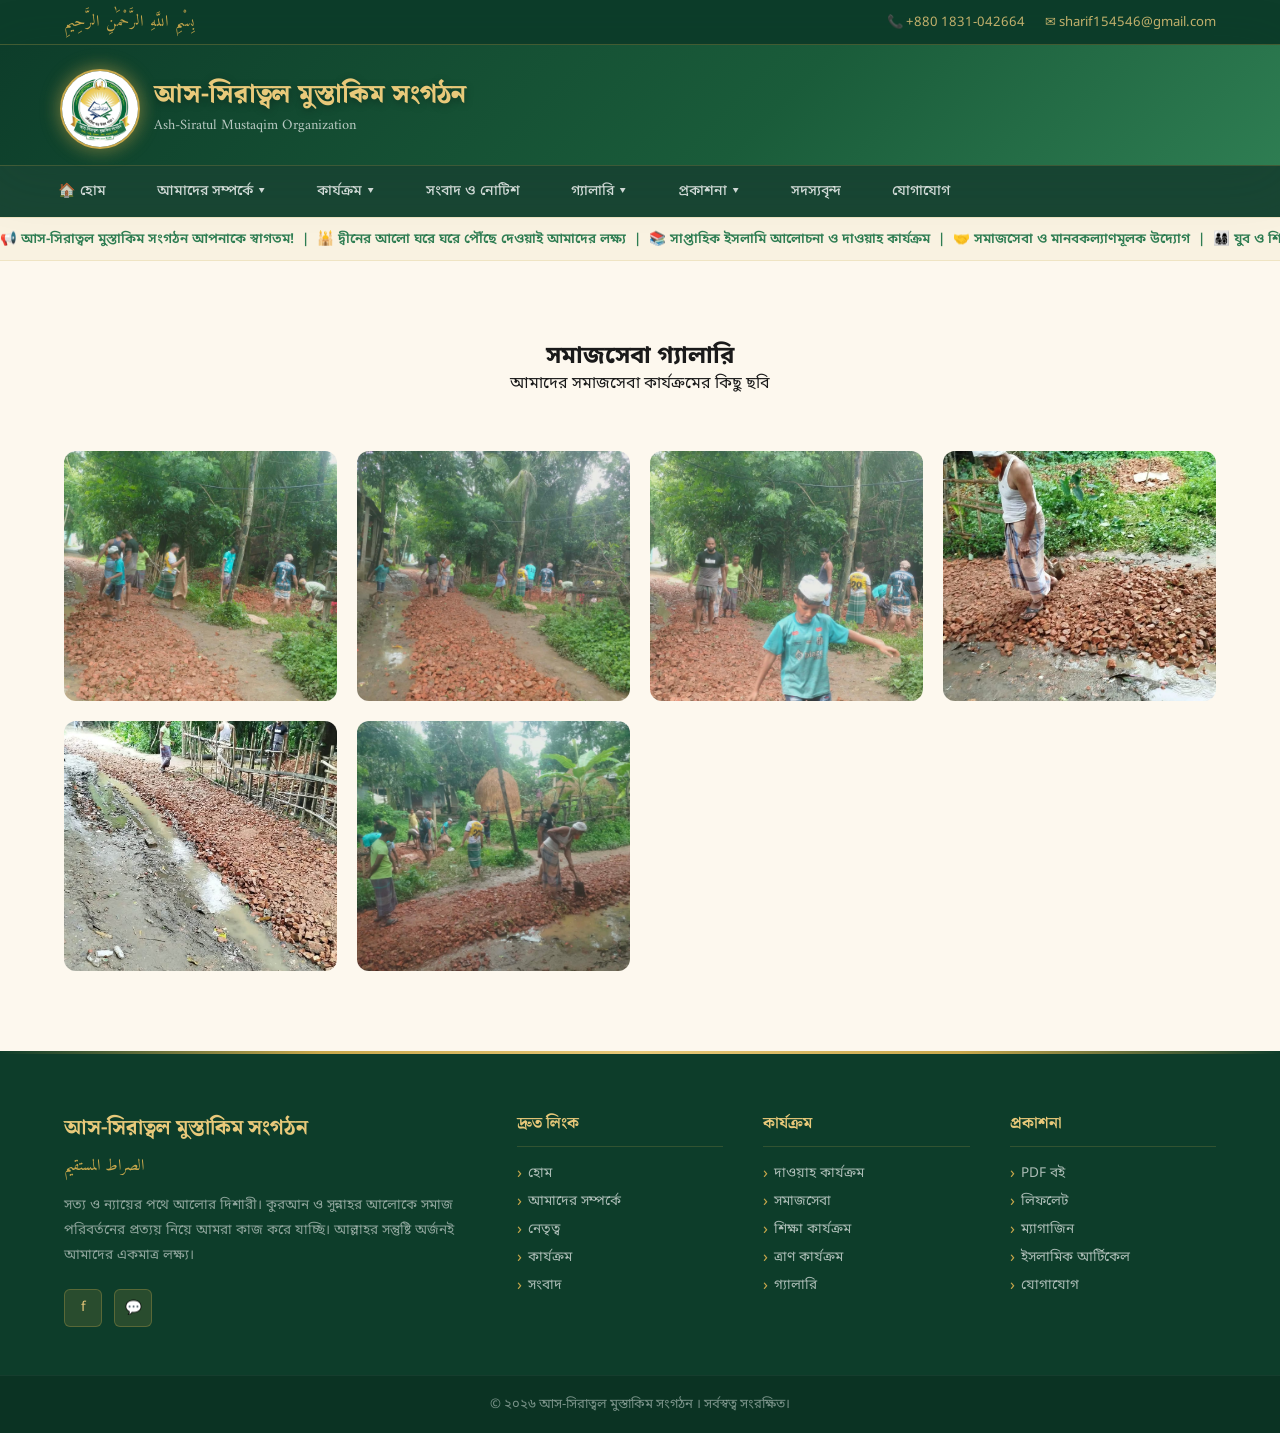
<file: somaj.html>
<!DOCTYPE html>
<html lang="bn">
<head>
<meta charset="UTF-8">
<meta name="viewport" content="width=device-width, initial-scale=1.0">
<title>আস-সিরাত্বল মুস্তাকিম সংগঠন | সমাজসেবা গ্যালারি</title>
<meta name="title" content="সমাজসেবা গ্যালারি" />
<meta name="description" content="Ash-Shiratol Mustakim Organization is committed to promoting Islamic values, providing educational support, and engaging in social welfare activities for building a moral and peaceful society." />
<meta name="keywords" content="Ash-Shiratol Mustakim, সমাজসেবা গ্যালারি, As-Siratul Mustaqim Organization, Islamic organization, Islamic education, Quran Sunnah, Dawah organization, social welfare, Islamic charity, Bangladesh Islamic group, Muslim organization, religious education">
<!-- Open Graph / Facebook -->
<meta property="og:type" content="website" />
<meta property="og:url" content="https://asms.kesug.com/somaj.html/" />
<meta property="og:title" content="Ash-Shiratol Mustakim" />
<meta property="og:description" content="Ash-Shiratol Mustakim Organization is committed to promoting Islamic values, providing educational support, and engaging in social welfare activities for building a moral and peaceful society." />
<meta property="og:image" content="https://metatags.io/images/meta-tags.png" />

<!-- X (Twitter) -->
<meta property="twitter:card" content="" />
<meta property="twitter:url" content="https://asms.kesug.com/somaj.html/" />
<meta property="twitter:title" content="Ash-Shiratol Mustakim" />
<meta property="twitter:description" content="Ash-Shiratol Mustakim Organization is committed to promoting Islamic values, providing educational support, and engaging in social welfare activities for building a moral and peaceful society." />
<meta property="twitter:image" content="https://metatags.io/images/meta-tags.png" />
<link href="https://fonts.googleapis.com/css2?family=Noto+Serif+Bengali:wght@400;500;600;700;900&family=Noto+Sans+Bengali:wght@300;400;500;600;700&family=Amiri:ital,wght@0,400;0,700;1,400&display=swap" rel="stylesheet">
<link rel="stylesheet" href="style.css">
</head>
<body>

<!-- TOP BAR -->
<div class="topbar">
  <div class="topbar-inner">
    <span class="topbar-arabic">بِسْمِ اللَّهِ الرَّحْمَٰنِ الرَّحِيمِ</span>
    <div class="topbar-contact">
      <a href="tel:+880 1831-042664">📞 +880 1831-042664</a>
      <a href="mailto:sharif154546@gmail.com">✉ sharif154546@gmail.com</a>
    </div>
  </div>
</div>

<!-- HEADER -->
<header>
  <div class="header-inner">
    <a href="#home" class="logo-area">
      <div class="logo-emblem">
        <img src="Image/1000089459.jpg" alt="Logo">
      </div>
      <div class="logo-text">
        <h1>আস-সিরাত্বল মুস্তাকিম সংগঠন</h1>
        <span>Ash-Siratul Mustaqim Organization</span>
      </div>
    </a>
    <!-- <div class="hamburger" onclick="toggleNav()" id="hamburger"> -->
      <span></span><span></span><span></span>
    </div>
  </div>
</header>

<!-- NAV -->
<nav>
     <button class="menu-btn" onclick="toggleMenu()">☰</button>

  <div class="nav-inner" id="navLinks">
    <div class="nav-item"><a href="index.html" class="active">🏠 হোম</a></div>
    <div class="nav-item">
      <a href="">আমাদের সম্পর্কে ▾</a>
      <div class="dropdown">
        <a href="about.html">সংগঠনের পরিচিতি</a>
        <a href="mission.html">লক্ষ্য ও উদ্দেশ্য</a>
        <a href="">প্রতিষ্ঠার ইতিহাস</a>
        <!-- <a href="#about">ভিশন ও মিশন</a> -->
      </div>
    </div>
    <!-- <div class="nav-item">
      <a href="#leadership">নেতৃত্ব ▾</a>
      <div class="dropdown">
        <a href="#leadership">সভাপতি</a>
        <a href="#leadership">সাধারণ সম্পাদক</a>
        <a href="#leadership">অন্যান্য দায়িত্বশীল</a>
      </div>
    </div> -->
    <div class="nav-item">
      <a href="">কার্যক্রম ▾</a>
      <div class="dropdown">
        <a href="dawah.html">দাওয়াহ কার্যক্রম</a>
        <a href="village.html">সমাজসেবা</a>
        <a href="">শিক্ষা কার্যক্রম</a>
        <a href="">ত্রাণ কার্যক্রম</a>
      </div>
    </div>
    <div class="nav-item">
      <a href="news.html">সংবাদ ও নোটিশ</a>
      <!-- <div class="dropdown">
        <a href="#news">সর্বশেষ সংবাদ</a>
        <a href="#news">নোটিশ</a>
        <a href="#news">প্রেস রিলিজ</a>
      </div> -->
    </div>
    <div class="nav-item">
      <a href="">গ্যালারি ▾</a>
      <div class="dropdown">
        <a href="somaj.html">ছবি</a>
        <a href="">ভিডিও</a>
      </div>
    </div>
    <div class="nav-item">
      <a href="">প্রকাশনা ▾</a>
      <div class="dropdown">
        <a href="">PDF বই</a>
        <a href="">লিফলেট</a>
        <a href="">ম্যাগাজিন</a>
        <a href="">ইসলামিক আর্টিকেল</a>
      </div>
    </div>
    <div class="nav-item">
      <a href="member.html">সদস্যবৃন্দ</a>
      </div>
    <div class="nav-item"><a href="com.html">যোগাযোগ</a></div>
  </div>
</nav>


<!-- MARQUEE -->
<div class="marquee-bar">
  <span class="marquee-inner">📢 আস-সিরাত্বল মুস্তাকিম সংগঠন আপনাকে স্বাগতম!
&nbsp;|&nbsp;
🕌 দ্বীনের আলো ঘরে ঘরে পৌঁছে দেওয়াই আমাদের লক্ষ্য
&nbsp;|&nbsp;
📚 সাপ্তাহিক ইসলামি আলোচনা ও দাওয়াহ কার্যক্রম
&nbsp;|&nbsp;
🤝 সমাজসেবা ও মানবকল্যাণমূলক উদ্যোগ
&nbsp;|&nbsp;
👨‍👩‍👧‍👦 যুব ও শিশুদের নৈতিক উন্নয়ন কর্মসূচি
&nbsp;|&nbsp;
🩸 রক্তদান ও জরুরি সহায়তা কার্যক্রম
&nbsp;|&nbsp;
🌱 বৃক্ষরোপণ ও পরিবেশ সচেতনতা অভিযান
</span>
</div></div>
<section id="social-gallery" class="gallery-section">
  <div class="container">
    <div class="section-header">
      <h2>সমাজসেবা গ্যালারি</h2>
      <p>আমাদের সমাজসেবা কার্যক্রমের কিছু ছবি</p>
    </div>

    <div class="gallery-grid">
      <img src="Image/images1.jpeg" alt="">
      <img src="Image/images2.jpeg" alt="">
      <img src="Image/images3.jpeg" alt="">
      <img src="Image/images4.jpeg" alt="">
      <img src="Image/images5.jpeg" alt="">
      <img src="Image/images6.jpeg" alt="">
    </div>
  </div>
</section>
<footer>
  <div class="footer-grid">
    <div class="footer-brand">
      <h3>আস-সিরাত্বল মুস্তাকিম সংগঠন</h3>
      <div class="arabic">الصراط المستقيم</div>
      <p>
        সত্য ও ন্যায়ের পথে আলোর দিশারী। কুরআন ও সুন্নাহর আলোকে সমাজ পরিবর্তনের প্রত্যয় নিয়ে আমরা কাজ করে যাচ্ছি। আল্লাহর সন্তুষ্টি অর্জনই আমাদের একমাত্র লক্ষ্য।
      </p>
     <div class="social-links">
        <a href="https://www.facebook.com/share/1SGPEwqtHr/" class="social-link" title="Facebook">f</a>
        <!-- <a href="#" class="social-link" title="YouTube">▶</a>
        <a href="#" class="social-link" title="Twitter">𝕏</a> -->
        <a href="https://wa.me/+880 1831-042664" target="_blank" class="social-link">💬</a>
      </div>
    </div>
    <div class="footer-col">
      <h4>দ্রুত লিংক</h4>
      <ul>
        <li><a href="index.html">হোম</a></li>
        <li><a href="about.html">আমাদের সম্পর্কে</a></li>
        <li><a href="#leadership">নেতৃত্ব</a></li>
        <li><a href="#activities">কার্যক্রম</a></li>
        <li><a href="#news">সংবাদ</a></li>
      </ul>
    </div>
    <div class="footer-col">
      <h4>কার্যক্রম</h4>
      <ul>
        <li><a href="dawah.html">দাওয়াহ কার্যক্রম</a></li>
        <li><a href="village.html">সমাজসেবা</a></li>
        <li><a href="#activities">শিক্ষা কার্যক্রম</a></li>
        <li><a href="#activities">ত্রাণ কার্যক্রম</a></li>
        <li><a href="somaj.html">গ্যালারি</a></li>
      </ul>
    </div>
    <div class="footer-col">
      <h4>প্রকাশনা</h4>
      <ul>
        <li><a href="#publications">PDF বই</a></li>
        <li><a href="#publications">লিফলেট</a></li>
        <li><a href="#publications">ম্যাগাজিন</a></li>
        <li><a href="#publications">ইসলামিক আর্টিকেল</a></li>
        <li><a href="com.html">যোগাযোগ</a></li>
      </ul>
    </div>
  </div>
  <div class="footer-bottom">
    <p>© ২০২৬ আস-সিরাত্বল মুস্তাকিম সংগঠন । সর্বস্বত্ব সংরক্ষিত।</p>
  </div>
</footer>

<!-- SCROLL TO TOP -->
<button class="scroll-top" id="scrollTop" onclick="window.scrollTo({top:0,behavior:'smooth'})">↑</button>

<script src="script.js"></script>
</body>
</html>
</file>
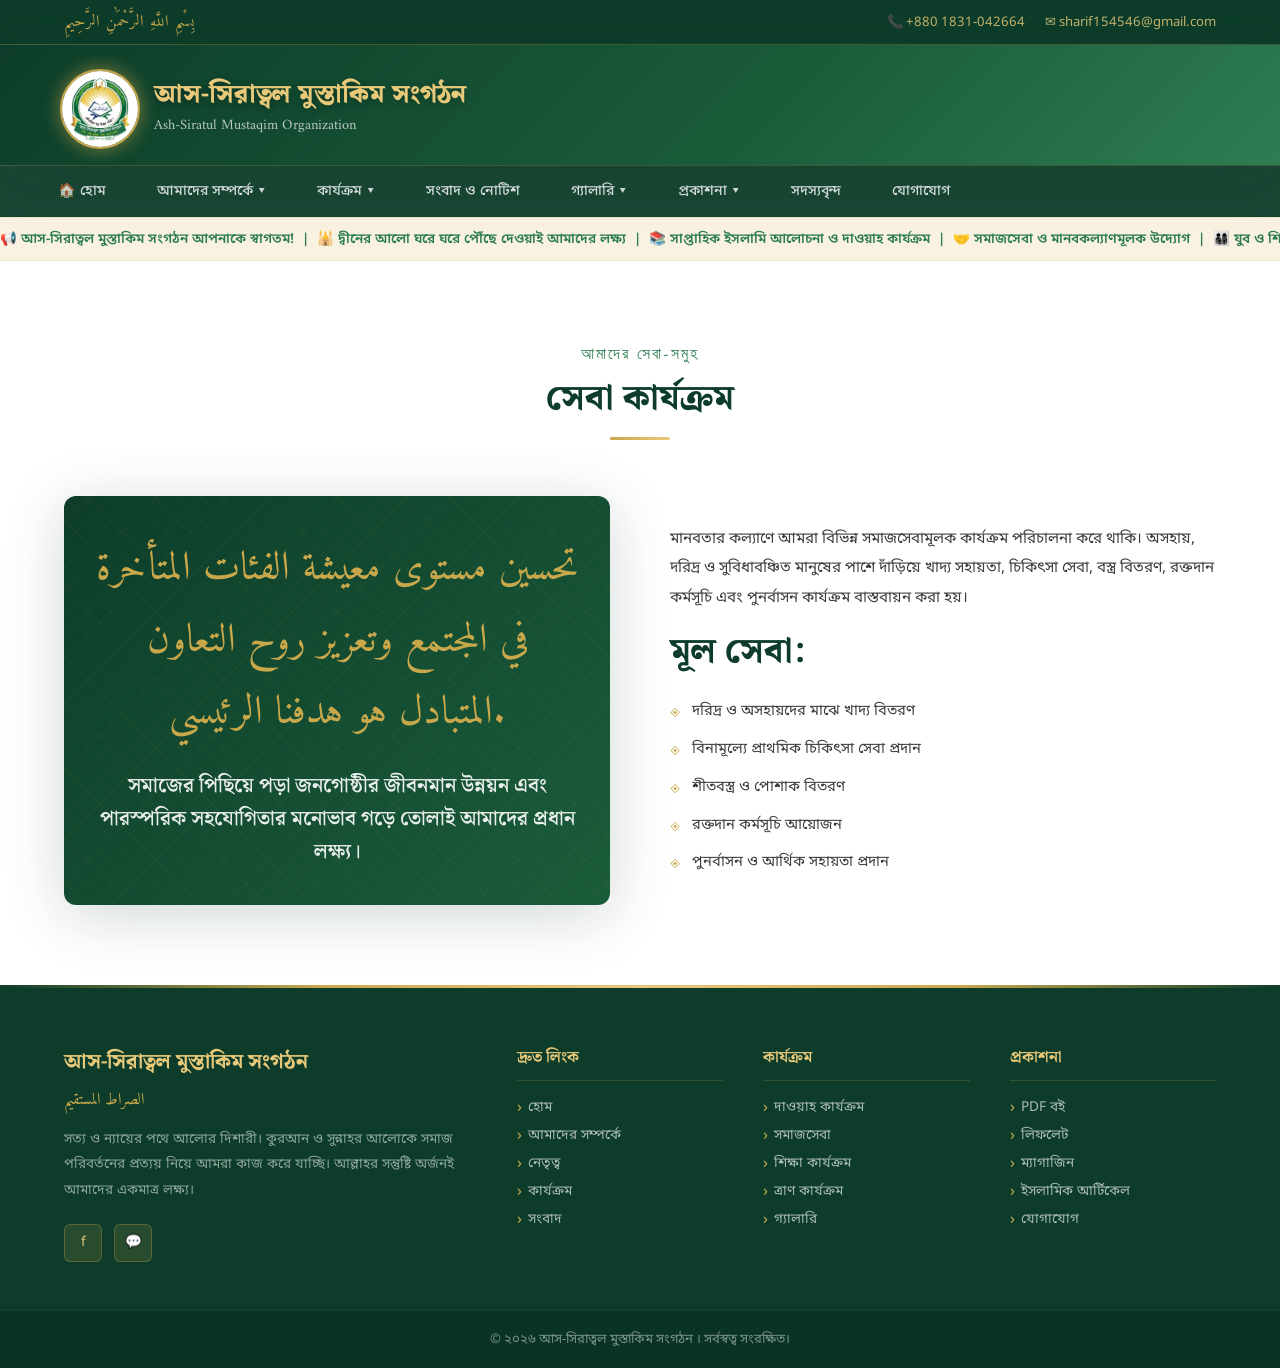
<file: village.html>
<!DOCTYPE html>
<html lang="bn">
<head>
<meta charset="UTF-8">
<meta name="viewport" content="width=device-width, initial-scale=1.0">
<title>আস-সিরাত্বল মুস্তাকিম সংগঠন | দাওয়াহ কার্যক্রম</title>
<meta name="title" content="দাওয়াহ কার্যক্রম" />
<meta name="description" content="Ash-Shiratol Mustakim Organization is committed to promoting Islamic values, providing educational support, and engaging in social welfare activities for building a moral and peaceful society." />
<meta name="keywords" content="Ash-Shiratol Mustakim, দাওয়াহ কার্যক্রম, As-Siratul Mustaqim Organization, Islamic organization, Islamic education, Quran Sunnah, Dawah organization, social welfare, Islamic charity, Bangladesh Islamic group, Muslim organization, religious education">
<!-- Open Graph / Facebook -->
<meta property="og:type" content="website" />
<meta property="og:url" content="https://asms.kesug.com/mission.html/" />
<meta property="og:title" content="Ash-Shiratol Mustakim" />
<meta property="og:description" content="Ash-Shiratol Mustakim Organization is committed to promoting Islamic values, providing educational support, and engaging in social welfare activities for building a moral and peaceful society." />
<meta property="og:image" content="https://metatags.io/images/meta-tags.png" />

<!-- X (Twitter) -->
<meta property="twitter:card" content="" />
<meta property="twitter:url" content="https://asms.kesug.com/mission.html/" />
<meta property="twitter:title" content="Ash-Shiratol Mustakim" />
<meta property="twitter:description" content="Ash-Shiratol Mustakim Organization is committed to promoting Islamic values, providing educational support, and engaging in social welfare activities for building a moral and peaceful society." />
<meta property="twitter:image" content="https://metatags.io/images/meta-tags.png" />
<link href="https://fonts.googleapis.com/css2?family=Noto+Serif+Bengali:wght@400;500;600;700;900&family=Noto+Sans+Bengali:wght@300;400;500;600;700&family=Amiri:ital,wght@0,400;0,700;1,400&display=swap" rel="stylesheet">
<link rel="stylesheet" href="style.css">
</head>
<body>

<!-- TOP BAR -->
<div class="topbar">
  <div class="topbar-inner">
    <span class="topbar-arabic">بِسْمِ اللَّهِ الرَّحْمَٰنِ الرَّحِيمِ</span>
    <div class="topbar-contact">
      <a href="tel:+880 1831-042664">📞 +880 1831-042664</a>
      <a href="mailto:sharif154546@gmail.com">✉ sharif154546@gmail.com</a>
    </div>
  </div>
</div>

<!-- HEADER -->
<header>
  <div class="header-inner">
    <a href="#home" class="logo-area">
      <div class="logo-emblem">
        <img src="Image/1000089459.jpg" alt="Logo">
      </div>
      <div class="logo-text">
        <h1>আস-সিরাত্বল মুস্তাকিম সংগঠন</h1>
        <span>Ash-Siratul Mustaqim Organization</span>
      </div>
    </a>
    <!-- <div class="hamburger" onclick="toggleNav()" id="hamburger"> -->
      <span></span><span></span><span></span>
    </div>
  </div>
</header>

<!-- NAV -->
<nav>
   <button class="menu-btn" onclick="toggleMenu()">☰</button>
  <div class="nav-inner" id="navLinks">
    <div class="nav-item"><a href="index.html" class="active">🏠 হোম</a></div>
    <div class="nav-item">
      <a href="">আমাদের সম্পর্কে ▾</a>
      <div class="dropdown">
        <a href="about.html">সংগঠনের পরিচিতি</a>
        <a href="mission.html">লক্ষ্য ও উদ্দেশ্য</a>
        <a href="">প্রতিষ্ঠার ইতিহাস</a>
        <!-- <a href="#about">ভিশন ও মিশন</a> -->
      </div>
    </div>
    <!-- <div class="nav-item">
      <a href="#leadership">নেতৃত্ব ▾</a>
      <div class="dropdown">
        <a href="#leadership">সভাপতি</a>
        <a href="#leadership">সাধারণ সম্পাদক</a>
        <a href="#leadership">অন্যান্য দায়িত্বশীল</a>
      </div>
    </div> -->
    <div class="nav-item">
      <a href="">কার্যক্রম ▾</a>
      <div class="dropdown">
        <a href="dawah.html">দাওয়াহ কার্যক্রম</a>
        <a href="village.html">সমাজসেবা</a>
        <a href="">শিক্ষা কার্যক্রম</a>
        <a href="">ত্রাণ কার্যক্রম</a>
      </div>
    </div>
    <div class="nav-item">
      <a href="news.html">সংবাদ ও নোটিশ</a>
      <!-- <div class="dropdown">
        <a href="#news">সর্বশেষ সংবাদ</a>
        <a href="#news">নোটিশ</a>
        <a href="#news">প্রেস রিলিজ</a>
      </div> -->
    </div>
    <div class="nav-item">
      <a href="">গ্যালারি ▾</a>
      <div class="dropdown">
        <a href="somaj.html">ছবি</a>
        <a href="">ভিডিও</a>
      </div>
    </div>
    <div class="nav-item">
      <a href="">প্রকাশনা ▾</a>
      <div class="dropdown">
        <a href="">PDF বই</a>
        <a href="">লিফলেট</a>
        <a href="">ম্যাগাজিন</a>
        <a href="">ইসলামিক আর্টিকেল</a>
      </div>
    </div>
    <div class="nav-item">
      <a href="member.html">সদস্যবৃন্দ</a>
      </div>
    <div class="nav-item"><a href="com.html">যোগাযোগ</a></div>
  </div>
</nav>


<!-- MARQUEE -->
<div class="marquee-bar">
  <span class="marquee-inner">📢 আস-সিরাত্বল মুস্তাকিম সংগঠন আপনাকে স্বাগতম!
&nbsp;|&nbsp;
🕌 দ্বীনের আলো ঘরে ঘরে পৌঁছে দেওয়াই আমাদের লক্ষ্য
&nbsp;|&nbsp;
📚 সাপ্তাহিক ইসলামি আলোচনা ও দাওয়াহ কার্যক্রম
&nbsp;|&nbsp;
🤝 সমাজসেবা ও মানবকল্যাণমূলক উদ্যোগ
&nbsp;|&nbsp;
👨‍👩‍👧‍👦 যুব ও শিশুদের নৈতিক উন্নয়ন কর্মসূচি
&nbsp;|&nbsp;
🩸 রক্তদান ও জরুরি সহায়তা কার্যক্রম
&nbsp;|&nbsp;
🌱 বৃক্ষরোপণ ও পরিবেশ সচেতনতা অভিযান
</span>
</div></div>

<!-- ABOUT -->
<section class="about-section" id="about">
  <div class="container">
    <div class="section-header">
      <span class="section-label">আমাদের সেবা-সমুহ</span>
      <h2 class="section-title">সেবা কার্যক্রম</h2>
      <div class="section-line"></div>
    </div>
    <div class="about-grid">
      <div class="about-image-box">
        <div class="about-image-content">
          <div class="about-image-arabic">
تحسين مستوى معيشة الفئات المتأخرة في المجتمع وتعزيز روح التعاون المتبادل هو هدفنا الرئيسي.</div>
          <div class="about-image-text"> সমাজের পিছিয়ে পড়া জনগোষ্ঠীর জীবনমান উন্নয়ন এবং পারস্পরিক সহযোগিতার মনোভাব গড়ে তোলাই আমাদের প্রধান লক্ষ্য।</div>
        </div>
      </div>
      <div class="about-content">
         <p>
         
          মানবতার কল্যাণে আমরা বিভিন্ন সমাজসেবামূলক কার্যক্রম পরিচালনা করে থাকি। অসহায়, দরিদ্র ও সুবিধাবঞ্চিত মানুষের পাশে দাঁড়িয়ে খাদ্য সহায়তা, চিকিৎসা সেবা, বস্ত্র বিতরণ, রক্তদান কর্মসূচি এবং পুনর্বাসন কার্যক্রম বাস্তবায়ন করা হয়।
        </p>
        <h2 class="section-title">মূল সেবা:</h2>
        <ul class="about-feature-list">

<li>দরিদ্র ও অসহায়দের মাঝে খাদ্য বিতরণ</li>
<li>বিনামূল্যে প্রাথমিক চিকিৎসা সেবা প্রদান</li>
<li>শীতবস্ত্র ও পোশাক বিতরণ</li>
<li>রক্তদান কর্মসূচি আয়োজন</li>
<li>পুনর্বাসন ও আর্থিক সহায়তা প্রদান</li>

        </ul>
      </div>
    </div>
  </div>
</section>
<!-- FOOTER -->
<footer>
  <div class="footer-grid">
    <div class="footer-brand">
      <h3>আস-সিরাত্বল মুস্তাকিম সংগঠন</h3>
      <div class="arabic">الصراط المستقيم</div>
      <p>
        সত্য ও ন্যায়ের পথে আলোর দিশারী। কুরআন ও সুন্নাহর আলোকে সমাজ পরিবর্তনের প্রত্যয় নিয়ে আমরা কাজ করে যাচ্ছি। আল্লাহর সন্তুষ্টি অর্জনই আমাদের একমাত্র লক্ষ্য।
      </p>
      <div class="social-links">
        <a href="https://www.facebook.com/share/1SGPEwqtHr/" class="social-link" title="Facebook">f</a>
        <!-- <a href="#" class="social-link" title="YouTube">▶</a>
        <a href="#" class="social-link" title="Twitter">𝕏</a> -->
        <a href="https://wa.me/+880 1831-042664" target="_blank" class="social-link">💬</a>
      </div>
    </div>
    <div class="footer-col">
      <h4>দ্রুত লিংক</h4>
      <ul>
        <li><a href="index.html">হোম</a></li>
        <li><a href="about.html">আমাদের সম্পর্কে</a></li>
        <li><a href="#leadership">নেতৃত্ব</a></li>
        <li><a href="#activities">কার্যক্রম</a></li>
        <li><a href="#news">সংবাদ</a></li>
      </ul>
    </div>
    <div class="footer-col">
      <h4>কার্যক্রম</h4>
      <ul>
        <li><a href="dawah.html">দাওয়াহ কার্যক্রম</a></li>
        <li><a href="village.html">সমাজসেবা</a></li>
        <li><a href="#activities">শিক্ষা কার্যক্রম</a></li>
        <li><a href="#activities">ত্রাণ কার্যক্রম</a></li>
        <li><a href="somaj.html">গ্যালারি</a></li>
      </ul>
    </div>
    <div class="footer-col">
      <h4>প্রকাশনা</h4>
      <ul>
        <li><a href="#publications">PDF বই</a></li>
        <li><a href="#publications">লিফলেট</a></li>
        <li><a href="#publications">ম্যাগাজিন</a></li>
        <li><a href="#publications">ইসলামিক আর্টিকেল</a></li>
        <li><a href="com.html">যোগাযোগ</a></li>
      </ul>
    </div>
  </div>
  <div class="footer-bottom">
    <p>© ২০২৬ আস-সিরাত্বল মুস্তাকিম সংগঠন । সর্বস্বত্ব সংরক্ষিত।</p>
  </div>
</footer>

<!-- SCROLL TO TOP -->
<button class="scroll-top" id="scrollTop" onclick="window.scrollTo({top:0,behavior:'smooth'})">↑</button>

<script src="script.js"></script>
</body>
</html>
</file>
<file: style.css>
:root {
    --green-deep: #0d3d2a;
    --green-main: #1a5c3a;
    --green-mid: #2e7d52;
    --green-light: #4caf7d;
    --gold: #c9a84c;
    --gold-light: #e8c97a;
    --gold-pale: #f5e6b8;
    --cream: #fdf8ee;
    --white: #ffffff;
    --text-dark: #1a1a1a;
    --text-mid: #3d3d3d;
    --text-light: #6b6b6b;
    --shadow: 0 4px 30px rgba(13,61,42,0.15);
    --shadow-lg: 0 10px 60px rgba(13,61,42,0.2);
  }

  * { margin: 0; padding: 0; box-sizing: border-box; }

  html { scroll-behavior: smooth; }

  body {
    font-family: 'Noto Sans Bengali', sans-serif;
    background: var(--cream);
    color: var(--text-dark);
    overflow-x: hidden;
  }

  /* ===== ARABIC PATTERN BACKGROUND ===== */
  .geometric-bg {
    background-color: var(--green-deep);
    background-image:
      repeating-linear-gradient(45deg, rgba(201,168,76,0.05) 0px, rgba(201,168,76,0.05) 1px, transparent 1px, transparent 20px),
      repeating-linear-gradient(-45deg, rgba(201,168,76,0.05) 0px, rgba(201,168,76,0.05) 1px, transparent 1px, transparent 20px);
  }

  /* ===== TOP BAR ===== */
  .topbar {
    background: var(--green-deep);
    color: var(--gold-light);
    padding: 8px 0;
    font-size: 0.82rem;
    border-bottom: 1px solid rgba(201,168,76,0.3);
  }
  .topbar-inner {
    max-width: 1200px;
    margin: 0 auto;
    padding: 0 24px;
    display: flex;
    justify-content: space-between;
    align-items: center;
  }
  .topbar-arabic {
    font-family: 'Amiri', serif;
    font-size: 1rem;
    color: var(--gold);
    letter-spacing: 1px;
  }
  .topbar-contact {
    display: flex;
    gap: 20px;
    align-items: center;
  }
  .topbar-contact a {
    color: var(--gold-light);
    text-decoration: none;
    opacity: 0.85;
    transition: opacity 0.2s;
  }
  .topbar-contact a:hover { opacity: 1; }

  /* ===== HEADER ===== */
  header {
    background: linear-gradient(135deg, var(--green-deep) 0%, var(--green-main) 60%, var(--green-mid) 100%);
    padding: 28px 0 20px;
    position: sticky;
    top: 0;
    z-index: 1000;
    box-shadow: var(--shadow-lg);
  }
  .header-inner {
    max-width: 1200px;
    margin: 0 auto;
    padding: 0 24px;
    display: flex;
    align-items: center;
    justify-content: space-between;
    gap: 20px;
  }
  .logo-area {
    display: flex;
    align-items: center;
    gap: 18px;
    text-decoration: none;
  }
  .logo-emblem {
    width: 72px;
    height: 72px;
    border-radius: 50%;
    background: radial-gradient(circle, var(--gold) 0%, var(--gold-light) 40%, rgba(201,168,76,0.3) 70%, transparent 100%);
    border: 2px solid var(--gold);
    display: flex;
    align-items: center;
    justify-content: center;
    box-shadow: 0 0 20px rgba(201,168,76,0.4);
    flex-shrink: 0;
  }
   .logo-emblem img {
     width: 80px;
    height: 80px;
    border-radius: 50%;
    background: radial-gradient(circle, var(--gold) 0%, var(--gold-light) 40%, rgba(201,168,76,0.3) 70%, transparent 100%);
    border: 2px solid var(--gold);
    display: flex;
    align-items: center;
    justify-content: center;
    box-shadow: 0 0 20px rgba(201,168,76,0.4);
    flex-shrink: 0;
  }
  /* .logo-emblem img {
    width: 80px;
    height: 80px;
  } */
  .logo-text h1 {
    font-family: 'Noto Serif Bengali', serif;
    font-size: 1.6rem;
    font-weight: 900;
    color: var(--gold-light);
    line-height: 1.2;
    text-shadow: 0 2px 8px rgba(0,0,0,0.3);
  }
  .logo-text span {
    font-family: 'Amiri', serif;
    font-size: 0.9rem;
    color: rgba(255,255,255,0.7);
    display: block;
    margin-top: 2px;
  }
  @media (max-width: 768px){

    .header-inner{
        padding: 0 12px;
        gap: 10px;
    }

    .logo-emblem img {
        width: 55px;
        height: 55px;
    }

    .logo-text h1{
        font-size: 1.1rem;
    }

    .logo-text span{
        font-size: 0.75rem;
    }
}

  /* ===== NAV ===== */
  nav {
    background: rgba(13,61,42,0.95);
    border-top: 1px solid rgba(201,168,76,0.25);
    backdrop-filter: blur(10px);
    position: sticky;
    top: 120px;
    z-index: 999;
  }
  .nav-inner {
    max-width: 1200px;
    margin: 0 auto;
    display: flex;
    align-items: center;
  }
  .nav-item {
    position: relative;
  }
  .nav-item > a {
    display: block;
    padding: 16px 18px;
    color: rgba(255,255,255,0.85);
    text-decoration: none;
    font-size: 0.88rem;
    font-weight: 500;
    transition: all 0.25s;
    white-space: nowrap;
  }
  .nav-item > a:hover,
  .nav-item > a.active {
    color: var(--gold-light);
    background: rgba(201,168,76,0.1);
  }
  .nav-item > a.active::after {
    content: '';
    position: absolute;
    bottom: 0;
    left: 0; right: 0;
    height: 2px;
    background: var(--gold);
  }
  .dropdown {
    display: none;
    position: absolute;
    top: 100%;
    left: 0;
    min-width: 200px;
    background: var(--green-deep);
    border: 1px solid rgba(201,168,76,0.3);
    border-top: 2px solid var(--gold);
    box-shadow: var(--shadow-lg);
    z-index: 1000;
  }
  .nav-item:hover .dropdown { display: block; }
  .dropdown a {
    display: block;
    padding: 11px 18px;
    color: rgba(255,255,255,0.8);
    text-decoration: none;
    font-size: 0.84rem;
    border-bottom: 1px solid rgba(255,255,255,0.05);
    transition: all 0.2s;
  }
  .dropdown a:hover {
    background: rgba(201,168,76,0.15);
    color: var(--gold-light);
    padding-left: 24px;
  }

  /* ===== HAMBURGER ===== */
  /* .hamburger {
    display: none;
    flex-direction: column;
    gap: 5px;
    cursor: pointer;
    padding: 10px;
    margin-left: auto;
  }
  .hamburger span {
    display: block;
    width: 24px;
    height: 2px;
    background: var(--gold-light);
    border-radius: 2px;
    transition: all 0.3s;
  } */
/* Publications Section */
.publications-section{
    background: var(--white);
    padding: 80px 0;
}

.publication-grid{
    display: grid;
    grid-template-columns: repeat(4, 1fr);
    gap: 24px;
}

.publication-card{
    background: var(--cream);
    border-radius: 12px;
    padding: 28px 20px;
    text-align: center;
    border-top: 4px solid var(--green-main);
    transition: all .3s ease;
    cursor: pointer;
}

.publication-card:hover{
    transform: translateY(-6px);
    box-shadow: 0 12px 40px rgba(13,61,42,0.15);
}

.publication-card.leaflet{
    border-top-color: var(--gold);
}

.publication-card.magazine{
    border-top-color: #2e5c7d;
}

.publication-card.article{
    border-top-color: #6b3d1a;
}

.publication-icon{
    font-size: 2.5rem;
    margin-bottom: 12px;
}

.publication-card h4{
    font-family: 'Noto Serif Bengali', serif;
    font-size: 1rem;
    color: var(--green-deep);
    margin-bottom: 10px;
}

.publication-card p{
    font-size: 0.85rem;
    color: var(--text-light);
    line-height: 1.7;
    margin-bottom: 15px;
}

.publication-card a{
    display: inline-block;
    color: var(--green-mid);
    font-size: 0.85rem;
    font-weight: 600;
    text-decoration: none;
    transition: .3s;
}

.publication-card a:hover{
    color: var(--green-deep);
}

/* Tablet */
@media (max-width: 991px){
    .publication-grid{
        grid-template-columns: repeat(2, 1fr);
    }
}

/* Mobile */
@media (max-width: 576px){

    .container{
        width: 92%;
        margin: auto;
        
    }

    .publications-section{
        padding: 60px 0;
    }

    .publication-grid{
        grid-template-columns: 1fr;
        gap: 18px;
    }

    .publication-card{
        padding: 22px 18px;
    }

    .publication-icon{
        font-size: 2rem;
    }

    .publication-card h4{
        font-size: 0.95rem;
    }

    .publication-card p{
        font-size: 0.8rem;
    }
}
  /* ===== HERO ===== */
  .hero {
    background: linear-gradient(160deg, var(--green-deep) 0%, var(--green-main) 50%, #1e6b45 100%);
    min-height: 88vh;
    display: flex;
    align-items: center;
    position: relative;
    overflow: hidden;
  }
  .hero::before {
    content: '';
    position: absolute;
    inset: 0;
    background-image:
      radial-gradient(circle at 20% 50%, rgba(201,168,76,0.08) 0%, transparent 50%),
      radial-gradient(circle at 80% 20%, rgba(201,168,76,0.06) 0%, transparent 40%),
      url("data:image/svg+xml,%3Csvg width='60' height='60' viewBox='0 0 60 60' xmlns='http://www.w3.org/2000/svg'%3E%3Cg fill='none' fill-rule='evenodd'%3E%3Cg fill='%23c9a84c' fill-opacity='0.04'%3E%3Cpath d='M36 34v-4h-2v4h-4v2h4v4h2v-4h4v-2h-4zm0-30V0h-2v4h-4v2h4v4h2V6h4V4h-4zM6 34v-4H4v4H0v2h4v4h2v-4h4v-2H6zM6 4V0H4v4H0v2h4v4h2V6h4V4H6z'/%3E%3C/g%3E%3C/g%3E%3C/svg%3E");
    pointer-events: none;
  }
  .hero-content {
    max-width: 1200px;
    margin: 0 auto;
    padding: 60px 24px;
    display: grid;
    grid-template-columns: 1fr 1fr;
    gap: 60px;
    align-items: center;
    position: relative;
    z-index: 1;
  }
  .hero-text {}
  .hero-arabic {
    font-family: 'Amiri', serif;
    font-size: 2.2rem;
    color: var(--gold);
    line-height: 1.6;
    margin-bottom: 16px;
    text-align: right;
    text-shadow: 0 2px 10px rgba(0,0,0,0.3);
  }
  .hero-title {
    font-family: 'Noto Serif Bengali', serif;
    font-size: 3.2rem;
    font-weight: 900;
    color: var(--white);
    line-height: 1.15;
    margin-bottom: 20px;
    text-shadow: 0 3px 15px rgba(0,0,0,0.4);
  }
  .hero-title .highlight {
    color: var(--gold-light);
    display: block;
  }
  .hero-desc {
    font-size: 1.05rem;
    color: rgba(255,255,255,0.8);
    line-height: 1.9;
    margin-bottom: 36px;
  }
  .hero-buttons {
    display: flex;
    gap: 16px;
    flex-wrap: wrap;
  }
  .btn-primary {
    background: linear-gradient(135deg, var(--gold) 0%, var(--gold-light) 100%);
    color: var(--green-deep);
    padding: 14px 32px;
    border: none;
    border-radius: 4px;
    font-family: 'Noto Sans Bengali', sans-serif;
    font-size: 0.95rem;
    font-weight: 700;
    cursor: pointer;
    text-decoration: none;
    display: inline-block;
    transition: all 0.3s;
    box-shadow: 0 4px 20px rgba(201,168,76,0.4);
  }
  .btn-primary:hover {
    transform: translateY(-2px);
    box-shadow: 0 8px 30px rgba(201,168,76,0.5);
  }
  .btn-outline {
    background: transparent;
    color: var(--gold-light);
    padding: 13px 32px;
    border: 2px solid var(--gold);
    border-radius: 4px;
    font-family: 'Noto Sans Bengali', sans-serif;
    font-size: 0.95rem;
    font-weight: 600;
    cursor: pointer;
    text-decoration: none;
    display: inline-block;
    transition: all 0.3s;
  }
  .btn-outline:hover {
    background: rgba(201,168,76,0.15);
    transform: translateY(-2px);
  }
  .hero-visual {
    display: flex;
    justify-content: center;
    align-items: center;
  }
  .hero-emblem-large {
    width: 320px;
    height: 320px;
    border-radius: 50%;
    border: 3px solid rgba(201,168,76,0.5);
    display: flex;
    align-items: center;
    justify-content: center;
    position: relative;
    animation: rotateRing 30s linear infinite;
    background: radial-gradient(circle, rgba(201,168,76,0.05) 0%, transparent 70%);
  }
  @keyframes rotateRing {
    from { transform: rotate(0deg); }
    to { transform: rotate(360deg); }
  }
  .hero-emblem-inner {
    width: 260px;
    height: 260px;
    border-radius: 50%;
    background: radial-gradient(circle, rgba(201,168,76,0.15) 0%, rgba(13,61,42,0.8) 70%);
    border: 2px solid rgba(201,168,76,0.4);
    display: flex;
    flex-direction: column;
    align-items: center;
    justify-content: center;
    animation: rotateRing 30s linear infinite reverse;
    box-shadow: 0 0 60px rgba(201,168,76,0.2), inset 0 0 40px rgba(201,168,76,0.05);
  }
  .hero-emblem-text {
    font-family: 'Amiri', serif;
    font-size: 1.4rem;
    color: var(--gold);
    text-align: center;
    line-height: 1.8;
    text-shadow: 0 2px 10px rgba(0,0,0,0.5);
  }

  /* ===== STATS ===== */
  .stats-bar {
    background: linear-gradient(90deg, var(--gold) 0%, var(--gold-light) 50%, var(--gold) 100%);
    padding: 28px 0;
  }
  .stats-inner {
    max-width: 1200px;
    margin: 0 auto;
    padding: 0 24px;
    display: grid;
    grid-template-columns: repeat(4, 1fr);
    gap: 20px;
    text-align: center;
  }
  .stat-item {
    display: flex;
    flex-direction: column;
    align-items: center;
    gap: 4px;
  }
  .stat-number {
    font-family: 'Noto Serif Bengali', serif;
    font-size: 2.2rem;
    font-weight: 900;
    color: var(--green-deep);
    line-height: 1;
  }
  .stat-label {
    font-size: 0.82rem;
    color: var(--green-main);
    font-weight: 600;
    letter-spacing: 0.5px;
  }

  /* ===== SECTIONS ===== */
  section { padding: 80px 0; }
  .container {
    max-width: 1200px;
    margin: 0 auto;
    padding: 0 24px;
  }
  .section-header {
    text-align: center;
    margin-bottom: 56px;
  }
  .section-label {
    font-family: 'Amiri', serif;
    font-size: 1rem;
    color: var(--green-mid);
    letter-spacing: 2px;
    text-transform: uppercase;
    margin-bottom: 8px;
    display: block;
  }
  .section-title {
    font-family: 'Noto Serif Bengali', serif;
    font-size: 2.2rem;
    font-weight: 800;
    color: var(--green-deep);
    line-height: 1.3;
    margin-bottom: 14px;
  }
  .section-line {
    width: 60px;
    height: 3px;
    background: linear-gradient(90deg, var(--gold), var(--gold-light));
    margin: 0 auto;
    border-radius: 2px;
  }
  .section-desc {
    font-size: 1rem;
    color: var(--text-light);
    max-width: 600px;
    margin: 18px auto 0;
    line-height: 1.9;
  }

  /* ===== ABOUT SECTION ===== */
  .about-section {
    background: var(--white);
  }
  .about-grid {
    display: grid;
    grid-template-columns: 1fr 1fr;
    gap: 60px;
    align-items: center;
  }
  .about-image-box {
    background: linear-gradient(135deg, var(--green-deep), var(--green-main));
    border-radius: 12px;
    aspect-ratio: 4/3;
    display: flex;
    align-items: center;
    justify-content: center;
    position: relative;
    overflow: hidden;
    box-shadow: var(--shadow-lg);
  }
  .about-image-box::before {
    content: '';
    position: absolute;
    inset: 0;
    background: repeating-linear-gradient(45deg, rgba(201,168,76,0.04) 0px, rgba(201,168,76,0.04) 1px, transparent 1px, transparent 16px),
    repeating-linear-gradient(-45deg, rgba(201,168,76,0.04) 0px, rgba(201,168,76,0.04) 1px, transparent 1px, transparent 16px);
  }
  .about-image-content {
    text-align: center;
    position: relative;
    z-index: 1;
    padding: 30px;
  }
  .about-image-arabic {
    font-family: 'Amiri', serif;
    font-size: 2.5rem;
    color: var(--gold);
    line-height: 1.8;
    margin-bottom: 20px;
  }
  .about-image-text {
    font-family: 'Noto Serif Bengali', serif;
    font-size: 1.3rem;
    color: rgba(255,255,255,0.9);
    font-weight: 600;
  }
  .about-content h3 {
    font-family: 'Noto Serif Bengali', serif;
    font-size: 1.8rem;
    font-weight: 800;
    color: var(--green-deep);
    margin-bottom: 18px;
    line-height: 1.3;
  }
  .about-content p {
    color: var(--text-mid);
    line-height: 1.95;
    margin-bottom: 16px;
    font-size: 0.95rem;
  }
  .about-feature-list {
    list-style: none;
    margin-top: 24px;
    display: flex;
    flex-direction: column;
    gap: 12px;
  }
  .about-feature-list li {
    display: flex;
    align-items: flex-start;
    gap: 12px;
    font-size: 0.92rem;
    color: var(--text-mid);
    line-height: 1.7;
  }
  .about-feature-list li::before {
    content: '◈';
    color: var(--gold);
    font-size: 0.8rem;
    margin-top: 4px;
    flex-shrink: 0;
  }
  .menu-btn{
  display: none;
  font-size: 24px;
  background: none;
  border: none;
  cursor: pointer;
}

.menu-btn{
  display: none;
  font-size: 28px;
  background: none;
  border: 1px solid #000;
  padding: 5px 10px;
  cursor: pointer;
}

.menu-btn{
  display:none;
  font-size:26px;
  background:none;
  border:none;
  cursor:pointer;
  color: var(--gold-light);
}

/* desktop */
.nav-inner{
  display:flex;
  gap:15px;
}

/* mobile */
@media(max-width:768px){

  .menu-btn{
    display:block;
  }

  .nav-inner{
    display:none;
    flex-direction:column;
    position:absolute;
    top:100%;
    left:0;
    width:100%;
    background: var(--green-deep);
    padding:15px;
    z-index:999;
  }

  .nav-inner.active{
    display:flex;
  }
}

  /* ===== ACTIVITIES ===== */
  .activities-section {
    background: var(--cream);
  }
  .activities-grid {
    display: grid;
    grid-template-columns: repeat(4, 1fr);
    gap: 24px;
  }
  .activity-card {
    background: var(--white);
    border-radius: 10px;
    overflow: hidden;
    border-bottom: 3px solid transparent;
    transition: all 0.35s;
    box-shadow: 0 2px 16px rgba(13,61,42,0.08);
  }
  .activity-card:hover {
    transform: translateY(-8px);
    border-bottom-color: var(--gold);
    box-shadow: var(--shadow-lg);
  }
  .activity-icon-box {
    background: linear-gradient(135deg, var(--green-main), var(--green-mid));
    padding: 32px 24px 28px;
    text-align: center;
    position: relative;
    overflow: hidden;
  }
  .activity-icon-box::after {
    content: '';
    position: absolute;
    bottom: -20px;
    left: 50%;
    transform: translateX(-50%);
    width: 40px;
    height: 40px;
    background: var(--white);
    border-radius: 50%;
  }
  .activity-icon {
    font-size: 2.4rem;
    display: block;
    filter: drop-shadow(0 4px 8px rgba(0,0,0,0.3));
  }
  .activity-body {
    padding: 32px 20px 24px;
    text-align: center;
  }
  .activity-body h4 {
    font-family: 'Noto Serif Bengali', serif;
    font-size: 1.1rem;
    font-weight: 700;
    color: var(--green-deep);
    margin-bottom: 10px;
  }
  .activity-body p {
    font-size: 0.85rem;
    color: var(--text-light);
    line-height: 1.75;
  }

  /* ===== NEWS ===== */
  .news-section {
    background: var(--white);
  }
  .news-grid {
    display: grid;
    grid-template-columns: 2fr 1fr;
    gap: 32px;
  }
  .news-main {}
  .news-card {
    display: flex;
    gap: 20px;
    padding: 22px;
    background: var(--cream);
    border-radius: 10px;
    margin-bottom: 18px;
    border-left: 4px solid transparent;
    transition: all 0.3s;
  }
  .news-card:hover {
    border-left-color: var(--gold);
    box-shadow: var(--shadow);
    background: var(--white);
    transform: translateX(4px);
  }
  .news-date {
    background: var(--green-main);
    color: var(--white);
    border-radius: 8px;
    padding: 10px 14px;
    text-align: center;
    min-width: 56px;
    flex-shrink: 0;
  }
  .news-date .day {
    font-family: 'Noto Serif Bengali', serif;
    font-size: 1.4rem;
    font-weight: 900;
    display: block;
  }
  .news-date .month {
    font-size: 0.72rem;
    display: block;
    opacity: 0.8;
    margin-top: 2px;
  }
  .news-info h4 {
    font-family: 'Noto Serif Bengali', serif;
    font-size: 1rem;
    font-weight: 700;
    color: var(--green-deep);
    margin-bottom: 8px;
    line-height: 1.4;
  }
  .news-info p {
    font-size: 0.83rem;
    color: var(--text-light);
    line-height: 1.75;
  }
  .notices-box {
    background: var(--green-deep);
    border-radius: 12px;
    overflow: hidden;
  }
  .notices-header {
    background: var(--gold);
    padding: 18px 22px;
    font-family: 'Noto Serif Bengali', serif;
    font-size: 1.05rem;
    font-weight: 700;
    color: var(--green-deep);
    display: flex;
    align-items: center;
    gap: 10px;
  }
  .notice-item {
    padding: 16px 22px;
    border-bottom: 1px solid rgba(255,255,255,0.08);
    transition: background 0.2s;
  }
  .notice-item:hover {
    background: rgba(201,168,76,0.1);
  }
  .notice-item a {
    color: rgba(255,255,255,0.85);
    text-decoration: none;
    font-size: 0.85rem;
    line-height: 1.7;
    display: block;
  }
  .notice-item a:hover { color: var(--gold-light); }
  .notice-badge {
    display: inline-block;
    background: var(--gold);
    color: var(--green-deep);
    font-size: 0.65rem;
    font-weight: 700;
    padding: 2px 7px;
    border-radius: 3px;
    margin-right: 6px;
    vertical-align: middle;
    text-transform: uppercase;
    letter-spacing: 0.5px;
  }

  /* ===== LEADERSHIP ===== */
  .leadership-section {
    background: linear-gradient(160deg, var(--green-deep) 0%, var(--green-main) 100%);
    position: relative;
    overflow: hidden;
  }
  .leadership-section::before {
    content: '';
    position: absolute;
    inset: 0;
    background-image: url("data:image/svg+xml,%3Csvg width='80' height='80' viewBox='0 0 80 80' xmlns='http://www.w3.org/2000/svg'%3E%3Cg fill='none' fill-rule='evenodd'%3E%3Cg fill='%23c9a84c' fill-opacity='0.03'%3E%3Cpath d='M50 50c0-5.523 4.477-10 10-10s10 4.477 10 10-4.477 10-10 10c0 5.523-4.477 10-10 10s-10-4.477-10-10 4.477-10 10-10zM10 10c0-5.523 4.477-10 10-10s10 4.477 10 10-4.477 10-10 10c0 5.523-4.477 10-10 10S0 25.523 0 20s4.477-10 10-10z'/%3E%3C/g%3E%3C/g%3E%3C/svg%3E");
    pointer-events: none;
  }
  .leadership-section .section-title,
  .leadership-section .section-label {
    color: var(--gold-light);
  }
  .leadership-section .section-desc {
    color: rgba(255,255,255,0.65);
  }
  .leader-grid {
    display: grid;
    grid-template-columns: repeat(3, 1fr);
    gap: 28px;
    position: relative;
    z-index: 1;
  }
  .leader-card {
    background: rgba(255,255,255,0.06);
    border: 1px solid rgba(201,168,76,0.25);
    border-radius: 12px;
    padding: 36px 24px 28px;
    text-align: center;
    transition: all 0.35s;
    backdrop-filter: blur(4px);
  }
  .leader-card:hover {
    background: rgba(201,168,76,0.1);
    border-color: rgba(201,168,76,0.5);
    transform: translateY(-6px);
    box-shadow: 0 16px 40px rgba(0,0,0,0.25);
  }
  .leader-avatar {
    width: 90px;
    height: 90px;
    border-radius: 50%;
    background: linear-gradient(135deg, var(--gold), var(--gold-light));
    margin: 0 auto 18px;
    display: flex;
    align-items: center;
    justify-content: center;
    font-family: 'Noto Serif Bengali', serif;
    font-size: 1.8rem;
    font-weight: 900;
    color: var(--green-deep);
    border: 3px solid rgba(201,168,76,0.5);
    box-shadow: 0 0 30px rgba(201,168,76,0.2);
  }
  .leader-name {
    font-family: 'Noto Serif Bengali', serif;
    font-size: 1.1rem;
    font-weight: 700;
    color: var(--white);
    margin-bottom: 6px;
  }
  .leader-role {
    font-size: 0.82rem;
    color: var(--gold-light);
    font-weight: 600;
    letter-spacing: 0.5px;
    text-transform: uppercase;
  }
  .leader-bio {
    font-size: 0.82rem;
    color: rgba(255,255,255,0.6);
    line-height: 1.75;
    margin-top: 12px;
  }

  /* ===== GALLERY ===== */
  /* .gallery-section{
  padding:80px 0;
}

.gallery-grid{
  display:grid;
  grid-template-columns:repeat(auto-fit,minmax(250px,1fr));
  gap:20px;
  margin-top:30px;
}

.gallery-grid img{
  width:100%;
  height:250px;
  object-fit:cover;
  border-radius:12px;
  transition:0.3s;
}

.gallery-grid img:hover{
  transform:scale(1.05);
} */
  .gallery-section { background: var(--cream); padding:80px 0; }
  .gallery-grid {
    display:grid;
  grid-template-columns:repeat(auto-fit,minmax(250px,1fr));
  gap:20px;
  margin-top:30px;
  }
  .gallery-grid img{
  width:100%;
  height:250px;
  object-fit:cover;
  border-radius:12px;
  transition:0.3s;
}
  .gallery-item {
    border-radius: 10px;
    overflow: hidden;
    aspect-ratio: 1;
    background: linear-gradient(135deg, var(--green-main), var(--green-deep));
    text-decoration:none;
  color:inherit;
  display:flex;
    align-items: center;
    justify-content: center;
    cursor: pointer;
    position: relative;
    transition: all 0.3s;
    box-shadow: 0 2px 12px rgba(13,61,42,0.12);

  }
  .gallery-item:nth-child(1) { grid-column: span 2; grid-row: span 2; aspect-ratio: unset; min-height: 280px; }
  .gallery-item:hover { transform: scale(1.02); box-shadow: var(--shadow-lg); }
  .gallery-item::after {
    content: attr(data-caption);
    position: absolute;
    bottom: 0; left: 0; right: 0;
    background: linear-gradient(transparent, rgba(13,61,42,0.9));
    color: var(--gold-light);
    padding: 30px 16px 14px;
    font-size: 0.8rem;
    font-weight: 600;
    transform: translateY(100%);
    transition: transform 0.3s;
    font-family: 'Noto Sans Bengali', sans-serif;
  }
  .gallery-item:hover::after { transform: translateY(0); }
  .gallery-placeholder {
    display: flex;
    flex-direction: column;
    align-items: center;
    gap: 12px;
    color: rgba(201,168,76,0.7);
    font-size: 0.8rem;
    font-family: 'Noto Sans Bengali', sans-serif;
    text-align: center;
    padding: 20px;
  }
  .gallery-icon {
    font-size: 2.5rem;
    filter: drop-shadow(0 4px 8px rgba(0,0,0,0.3));
  }

  /* ===== CONTACT ===== */
  .contact-section { background: var(--white); }
  .contact-grid {
    display: grid;
    grid-template-columns: 1fr 1fr;
    gap: 48px;
  }
  .contact-info h3 {
    font-family: 'Noto Serif Bengali', serif;
    font-size: 1.6rem;
    font-weight: 800;
    color: var(--green-deep);
    margin-bottom: 24px;
  }
  .contact-item {
    display: flex;
    gap: 16px;
    align-items: flex-start;
    margin-bottom: 22px;
  }
  .contact-icon {
    width: 44px;
    height: 44px;
    background: linear-gradient(135deg, var(--green-main), var(--green-mid));
    border-radius: 8px;
    display: flex;
    align-items: center;
    justify-content: center;
    font-size: 1.1rem;
    flex-shrink: 0;
    box-shadow: 0 4px 12px rgba(26,92,58,0.3);
  }
  .contact-item-text h5 {
    font-size: 0.82rem;
    font-weight: 700;
    color: var(--text-light);
    text-transform: uppercase;
    letter-spacing: 0.8px;
    margin-bottom: 4px;
  }
  .contact-item-text p, .contact-item-text a {
    font-size: 0.92rem;
    color: var(--text-mid);
    text-decoration: none;
    line-height: 1.7;
  }
  .contact-item-text a:hover { color: var(--green-mid); }
  .contact-form {
    background: var(--cream);
    border-radius: 12px;
    padding: 36px;
    border: 1px solid rgba(201,168,76,0.2);
    
  }
  .contact-form h3 {
    font-family: 'Noto Serif Bengali', serif;
    font-size: 1.3rem;
    font-weight: 700;
    color: var(--green-deep);
    margin-bottom: 24px;
  }
  .form-group {
    margin-bottom: 20px;
  }
  .form-group label {
    display: block;
    font-size: 0.83rem;
    font-weight: 600;
    color: var(--text-mid);
    margin-bottom: 7px;
  }
  .form-group input,
  .form-group textarea,
  .form-group select {
    width: 100%;
    padding: 12px 16px;
    border: 1px solid rgba(201,168,76,0.3);
    border-radius: 6px;
    background: var(--white);
    font-family: 'Noto Sans Bengali', sans-serif;
    font-size: 0.9rem;
    color: var(--text-dark);
    transition: border-color 0.2s, box-shadow 0.2s;
    outline: none;
  }
  .form-group input:focus,
  .form-group textarea:focus {
    border-color: var(--green-mid);
    box-shadow: 0 0 0 3px rgba(46,125,82,0.12);
  }
  .form-group textarea { resize: vertical; min-height: 110px; }
  .activity-card{
  cursor: pointer;
}

  /* ===== FOOTER ===== */
  footer {
    background: var(--green-deep);
    color: rgba(255,255,255,0.75);
    padding: 60px 0 0;
    position: relative;
    overflow: hidden;
  }
  footer::before {
    content: '';
    position: absolute;
    top: 0; left: 0; right: 0;
    height: 3px;
    background: linear-gradient(90deg, transparent, var(--gold), var(--gold-light), var(--gold), transparent);
  }
  .footer-grid {
    max-width: 1200px;
    margin: 0 auto;
    padding: 0 24px;
    display: grid;
    grid-template-columns: 2fr 1fr 1fr 1fr;
    gap: 40px;
    margin-bottom: 48px;
  }
  .footer-brand h3 {
    font-family: 'Noto Serif Bengali', serif;
    font-size: 1.3rem;
    font-weight: 800;
    color: var(--gold-light);
    margin-bottom: 8px;
  }
  .footer-brand .arabic {
    font-family: 'Amiri', serif;
    font-size: 1rem;
    color: var(--gold);
    margin-bottom: 14px;
  }
  .footer-brand p {
    font-size: 0.85rem;
    line-height: 1.85;
    opacity: 0.7;
  }
  .footer-col h4 {
    font-family: 'Noto Serif Bengali', serif;
    font-size: 1rem;
    font-weight: 700;
    color: var(--gold-light);
    margin-bottom: 18px;
    padding-bottom: 10px;
    border-bottom: 1px solid rgba(201,168,76,0.2);
  }
  .footer-col ul { list-style: none; }
  .footer-col ul li { margin-bottom: 10px; }
  .footer-col ul li a {
    color: rgba(255,255,255,0.65);
    text-decoration: none;
    font-size: 0.85rem;
    transition: color 0.2s;
    display: flex;
    align-items: center;
    gap: 6px;
  }
  .footer-col ul li a::before {
    content: '›';
    color: var(--gold);
    font-size: 1rem;
    line-height: 1;
  }
  .footer-col ul li a:hover { color: var(--gold-light); }
  .footer-bottom {
    background: rgba(0,0,0,0.25);
    border-top: 1px solid rgba(255,255,255,0.08);
    padding: 20px 24px;
    text-align: center;
    font-size: 0.82rem;
    opacity: 0.6;
  }
  .social-links {
    display: flex;
    gap: 12px;
    margin-top: 20px;
  }
  .social-link {
    width: 38px;
    height: 38px;
    background: rgba(201,168,76,0.15);
    border: 1px solid rgba(201,168,76,0.3);
    border-radius: 6px;
    display: flex;
    align-items: center;
    justify-content: center;
    color: var(--gold-light);
    text-decoration: none;
    font-size: 0.85rem;
    transition: all 0.25s;
  }
  .social-link:hover {
    background: var(--gold);
    color: var(--green-deep);
    border-color: var(--gold);
  }

  /* ===== SCROLL TO TOP ===== */
  .scroll-top {
    position: fixed;
    bottom: 30px;
    right: 30px;
    width: 48px;
    height: 48px;
    background: var(--gold);
    color: var(--green-deep);
    border: none;
    border-radius: 50%;
    cursor: pointer;
    display: none;
    align-items: center;
    justify-content: center;
    font-size: 1.2rem;
    box-shadow: 0 4px 20px rgba(201,168,76,0.4);
    transition: all 0.3s;
    z-index: 2000;
  }
  .scroll-top.visible { display: flex; }
  .scroll-top:hover { transform: translateY(-4px); box-shadow: 0 8px 30px rgba(201,168,76,0.5); }

  /* ===== ANIMATIONS ===== */
  @keyframes fadeUp {
    from { opacity: 0; transform: translateY(30px); }
    to { opacity: 1; transform: translateY(0); }
  }
  .fade-up { animation: fadeUp 0.7s ease forwards; }
  .delay-1 { animation-delay: 0.1s; opacity: 0; }
  .delay-2 { animation-delay: 0.25s; opacity: 0; }
  .delay-3 { animation-delay: 0.4s; opacity: 0; }
  .delay-4 { animation-delay: 0.55s; opacity: 0; }

  /* Marquee */
  .marquee-bar {
    background: rgba(201,168,76,0.08);
    border-top: 1px solid rgba(201,168,76,0.2);
    border-bottom: 1px solid rgba(201,168,76,0.2);
    padding: 10px 0;
    overflow: hidden;
    white-space: nowrap;
  }
  .marquee-inner {
    display: inline-block;
    animation: marquee 60s linear infinite;
    font-size: 0.85rem;
    color: var(--green-mid);
    font-weight: 600;
  }
  @keyframes marquee {
    from { transform: translateX(100vw); }
    to { transform: translateX(-100%); }
  }

  /* ===== RESPONSIVE ===== */
  @media (max-width: 992px) {
    .hero-content { grid-template-columns: 1fr; gap: 40px; }
    .hero-visual { order: -1; }
    .hero-emblem-large { width: 220px; height: 220px; }
    .hero-emblem-inner { width: 176px; height: 176px; }
    .about-grid { grid-template-columns: 1fr; }
    .activities-grid { grid-template-columns: repeat(2, 1fr); }
    .leader-grid { grid-template-columns: repeat(2, 1fr); }
    .news-grid { grid-template-columns: 1fr; }
    .contact-grid { grid-template-columns: 1fr; }
    .footer-grid { grid-template-columns: 1fr 1fr; }
    .stats-inner { grid-template-columns: repeat(2, 1fr); gap: 16px; }
    .gallery-grid { grid-template-columns: repeat(2, 1fr); }
    .gallery-item:nth-child(1) { grid-column: span 1; grid-row: span 1; }
  }
  @media (max-width: 640px) {
    /* .hamburger { display: flex; } */
    .nav-inner { flex-direction: column; align-items: stretch; }
    /* .nav-links { display: none; flex-direction: column; }
    .nav-links.open { display: flex; } */
    .nav-item > a { padding: 14px 20px; border-bottom: 1px solid rgba(255,255,255,0.06); }
    .dropdown { position: static; box-shadow: none; border: none; background: rgba(255,255,255,0.04); }
    .hero-title { font-size: 2rem; }
    .activities-grid { grid-template-columns: 1fr; }
    .leader-grid { grid-template-columns: 1fr; }
    .footer-grid { grid-template-columns: 1fr; }
    .topbar-contact { display: none; }
    .gallery-grid { grid-template-columns: repeat(2, 1fr); }
  }
</file>
